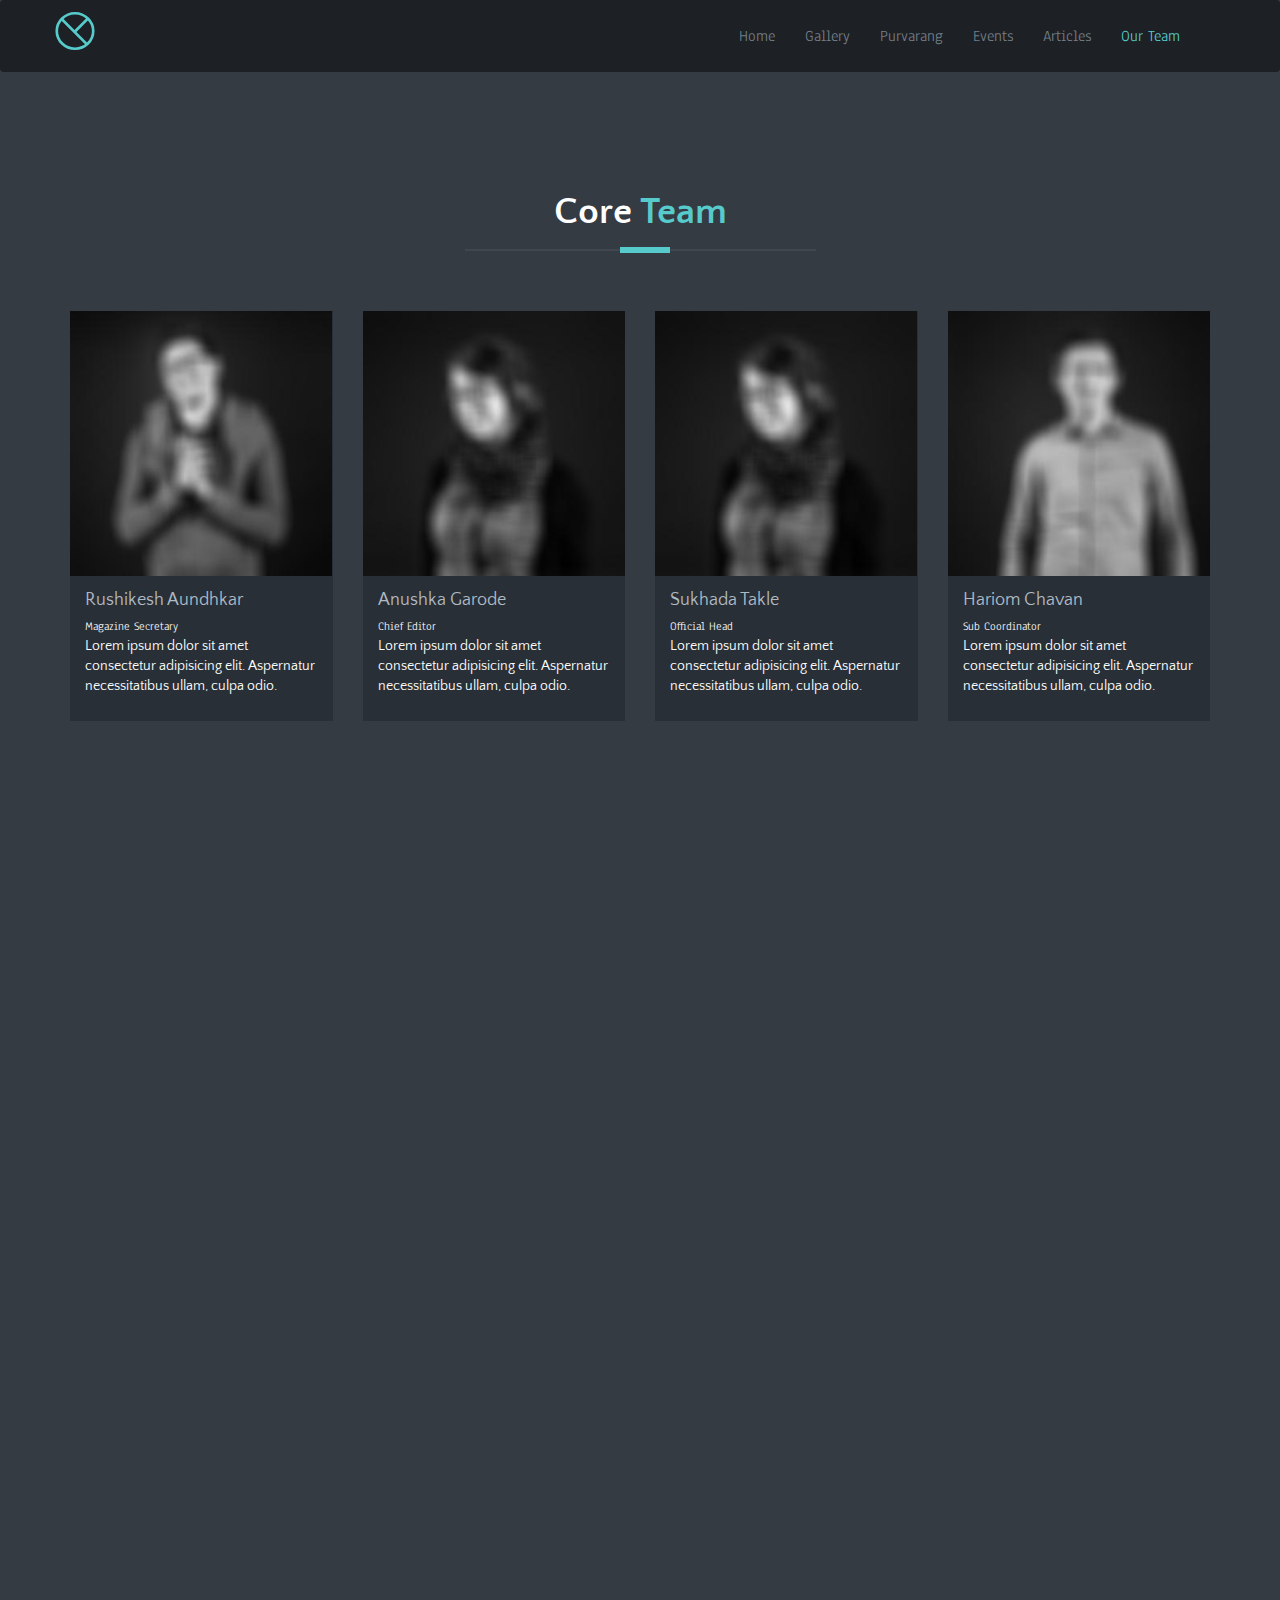
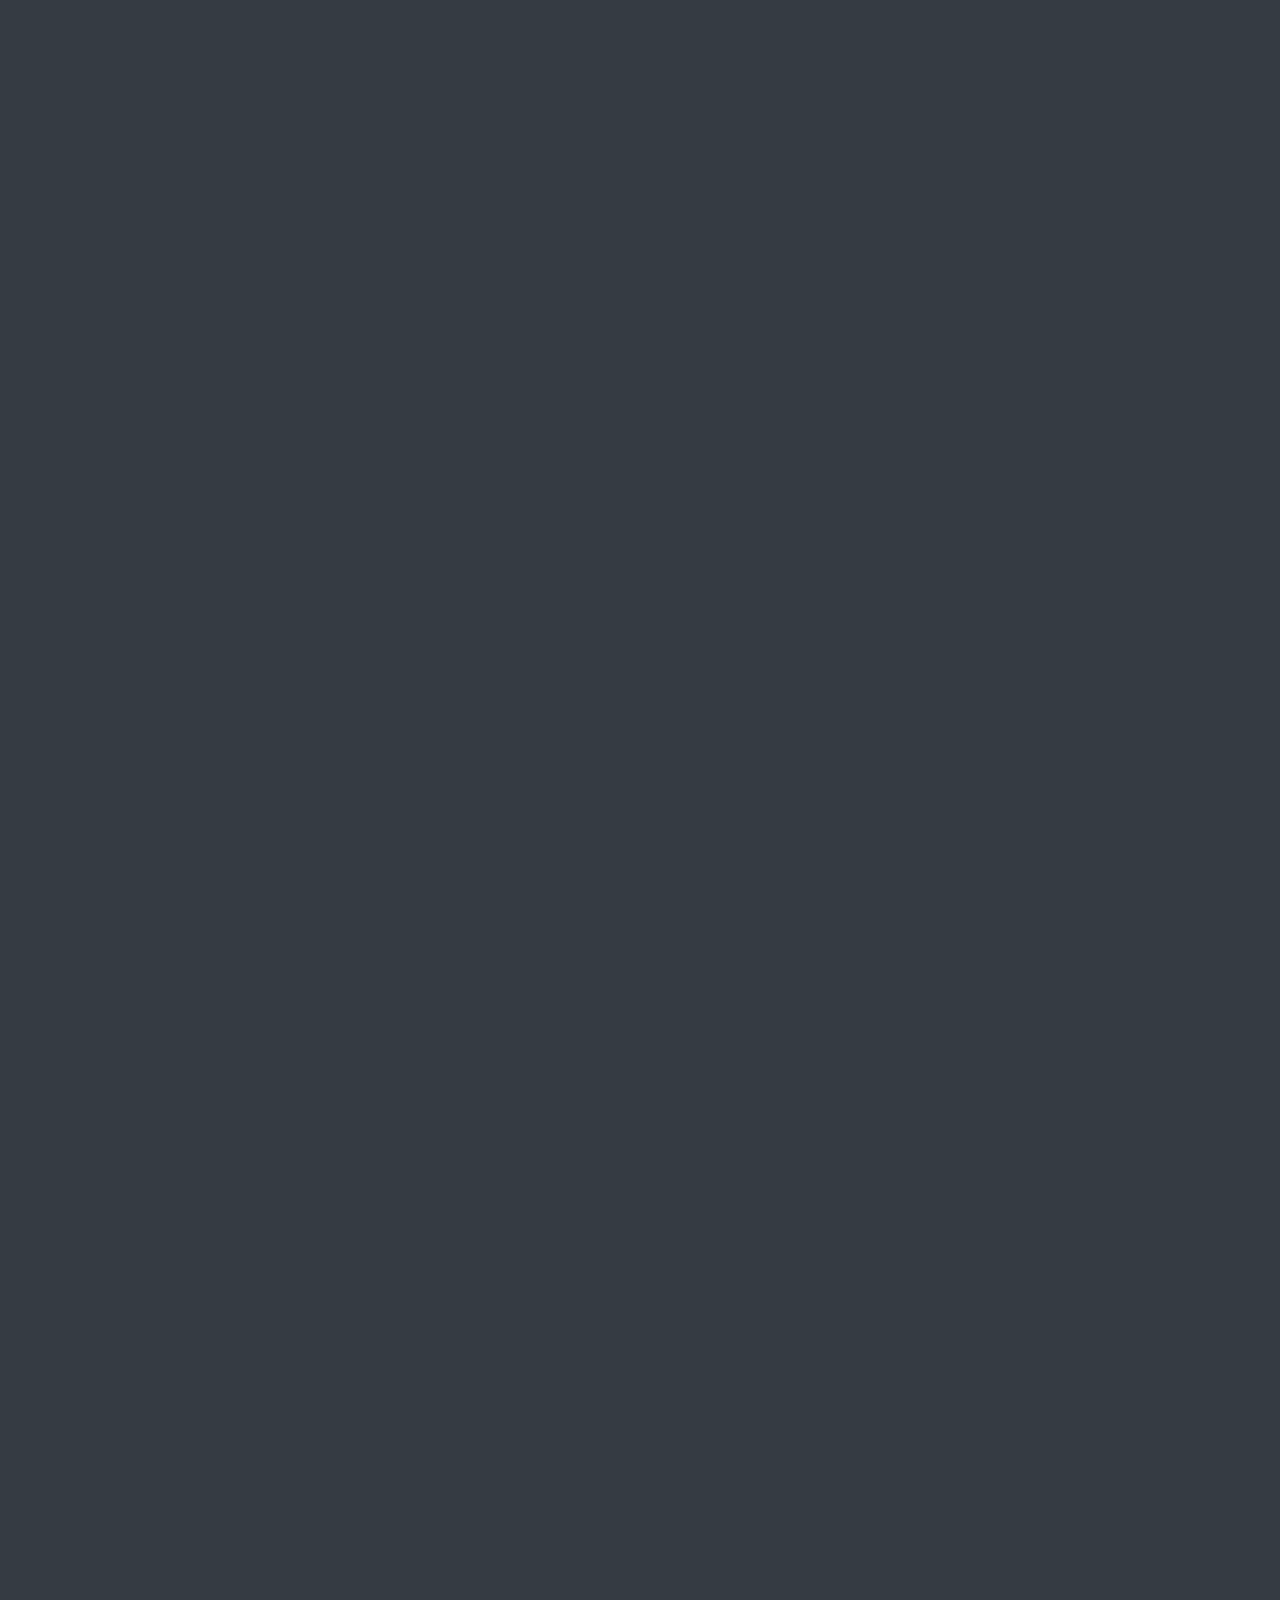
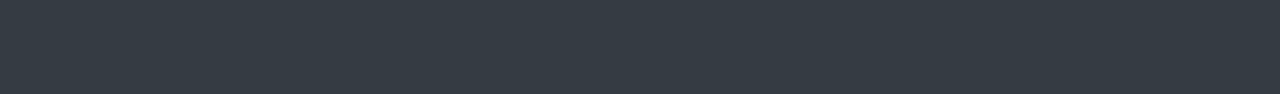
<file: drishti21/team.html>
<!DOCTYPE html>
<html lang="en">

<head>
    <meta charset="UTF-8">
    <meta name="viewport" content="width=device-width, initial-scale=1.0">
    <title>Drishti | Team</title>

    <!-- Mobile Specific Meta -->
    <meta name="viewport" content="width=device-width, initial-scale=1">

    <!-- Favicon -->
    <!-- <link rel="shortcut icon" type="image/x-icon" href="img/favicon.png" /> -->

    <!-- CSS -->
    <!-- Fontawesome Icon font -->
    <link rel="stylesheet" href="plugins/themefisher-font/style.css">
    <!-- bootstrap.min css -->
    <link rel="stylesheet" href="plugins/bootstrap/dist/css/bootstrap.min.css">
    <!-- Animate.css -->
    <link rel="stylesheet" href="plugins/animate-css/animate.css">
    <!-- Magnific popup css -->
    <!-- <link rel="stylesheet" href="plugins/magnific-popup/dist/magnific-popup.css"> -->
    <!-- Slick Carousel -->
    <link rel="stylesheet" href="plugins/slick-carousel/slick/slick.css">
    <!-- <link rel="stylesheet" href="plugins/slick-carousel/slick/slick-theme.css"> -->
    <!-- Main Stylesheet -->
    <link rel="stylesheet" href="css/style.css">

    <!-- <link rel="preconnect" href="https://fonts.gstatic.com"> -->
    <link href="https://fonts.googleapis.com/css2?family=Great+Vibes&display=swap" rel="stylesheet">

    <style>
        .section {
            margin-bottom: -100px;
        }

        .purvarang {
            display: flex;
            flex-direction: row;
            justify-content: center;
            flex-wrap: wrap;
        }

        .team-member {
            margin-bottom: 30px;
        }
    </style>

</head>

<body id="body" data-spy="scroll" data-target=".navbar" data-offset="50">
    <!--Start Preloader -->
    <div class="preloader">
        <div class="sk-cube-grid">
            <div class="sk-cube sk-cube1"></div>
            <div class="sk-cube sk-cube2"></div>
            <div class="sk-cube sk-cube3"></div>
            <div class="sk-cube sk-cube4"></div>
            <div class="sk-cube sk-cube5"></div>
            <div class="sk-cube sk-cube6"></div>
            <div class="sk-cube sk-cube7"></div>
            <div class="sk-cube sk-cube8"></div>
            <div class="sk-cube sk-cube9"></div>
        </div>
    </div>
    <!-- End Preloader -->

    <!-- Fixed Navigation -->
    <header id="navigation" class="navbar navigation">
        <div class="container">
            <div class="navbar-header">
                <!-- responsive nav button -->
                <button type="button" class="navbar-toggle" data-toggle="collapse" data-target=".navbar-collapse">
                    <span class="sr-only">Toggle navigation</span>
                    <span class="icon-bar"></span>
                    <span class="icon-bar"></span>
                    <span class="icon-bar"></span>
                </button>
                <!-- responsive nav button -->

                <!-- logo -->
                <a class="navbar-brand logo" href="#body">
                    <!-- <img src="images/logo.png" alt="Website Logo" /> -->
                    <svg width="40px" height="40px" viewBox="0 0 45 44" version="1.1" xmlns="http://www.w3.org/2000/svg"
                        xmlns:xlink="http://www.w3.org/1999/xlink">
                        <g id="Page-1" stroke="none" stroke-width="1" fill="none" fill-rule="evenodd">
                            <g id="Group" transform="translate(2.000000, 2.000000)" stroke="#57CBCC" stroke-width="3">
                                <ellipse id="Oval" cx="20.5" cy="20" rx="20.5" ry="20"></ellipse>
                                <path d="M6,7 L33.5,34.5" id="Line-2" stroke-linecap="square"></path>
                                <path d="M21,20 L34,7" id="Line-3" stroke-linecap="square"></path>
                            </g>
                        </g>
                    </svg>
                </a>
                <!-- /logo -->
            </div>

            <!-- main nav -->
            <nav class="collapse navbar-collapse navbar-right" role="Navigation">
                <ul id="nav" class="nav navbar-nav navigation-menu">
                    <li><a data-scroll href="index.html">Home</a></li>
                    <li><a data-scroll href="gallery.html">Gallery</a></li>
                    <li><a data-scroll href="purvarang/index.html">Purvarang</a></li>
                    <li><a data-scroll href="events.html">Events</a></li>
                    <li><a data-scroll href="blog.html">Articles</a></li>
                    <li><a class="active" data-scroll href="#our-team1">Our Team</a></li>
                </ul>
            </nav>
            <!-- /main nav -->

        </div>
    </header>
    <!--End Fixed Navigation -->

    <!-- Core Team -->
    <!-- Start Our Team -->
    <section id="our-team1" class="section">
        <div class="container">
            <div class="row">

                <!-- section title -->
                <div class="title text-center wow fadeInUp" data-wow-duration="500ms">
                    <h2>Core <span class="color">Team</span></h2>
                    <div class="border"></div>
                </div>
                <!-- /section title -->

                <!-- team member -->
                <div class="col-md-3 col-sm-6 col-xs-12  wow fadeInDown" data-wow-duration="500ms">
                    <div class="team-member">
                        <div class="member-photo">
                            <!-- member photo -->
                            <img class="img-responsive" src="images/team/team-1.jpg" alt="Meghna">
                            <!-- /member photo -->

                            <!-- member social profile -->
                            <div class="mask">
                                <ul class="list-inline">
                                    <li><a href="#"><i class="tf-ion-social-facebook"></i></a></li>
                                    <li><a href="#"><i class="tf-ion-social-twitter"></i></a></li>
                                    <li><a href="#"><i class="tf-ion-social-linkedin"></i></a></li>
                                    <li><a href="#"><i class="tf-ion-social-dribbble-outline"></i></a></li>
                                </ul>
                            </div>
                            <!-- /member social profile -->
                        </div>

                        <!-- member name & designation -->
                        <div class="member-meta">
                            <h4>Rushikesh Aundhkar</h4>
                            <span>Magazine Secretary</span>
                            <p>Lorem ipsum dolor sit amet consectetur adipisicing elit. Aspernatur necessitatibus ullam,
                                culpa odio.</p>
                        </div>
                        <!-- /member name & designation -->
                        <!-- /about member -->

                    </div>
                </div>
                <!-- end team member -->

                <!-- team member -->
                <div class="col-md-3 col-sm-6 col-xs-12 wow fadeInDown" data-wow-duration="500ms"
                    data-wow-delay="200ms">
                    <div class="team-member">
                        <div class="member-photo">
                            <!-- member photo -->
                            <img class="img-responsive" src="images/team/team-4.jpg" alt="Meghna">
                            <!-- /member photo -->

                            <!-- member social profile -->
                            <div class="mask">
                                <ul class="list-inline">
                                    <li><a href="#"><i class="tf-ion-social-facebook"></i></a></li>
                                    <li><a href="#"><i class="tf-ion-social-twitter"></i></a></li>
                                    <li><a href="#"><i class="tf-ion-social-linkedin"></i></a></li>
                                    <li><a href="#"><i class="tf-ion-social-dribbble-outline"></i></a></li>
                                </ul>
                            </div>
                            <!-- /member social profile -->
                        </div>

                        <!-- member name & designation -->
                        <div class="member-meta">
                            <h4>Anushka Garode</h4>
                            <span>Chief Editor</span>
                            <p>Lorem ipsum dolor sit amet consectetur adipisicing elit. Aspernatur necessitatibus ullam,
                                culpa odio.</p>
                        </div>
                        <!-- /member name & designation -->
                        <!-- /about member -->
                    </div>
                </div>
                <!-- end team member -->

                <!-- team member -->
                <div class="col-md-3 col-sm-6 col-xs-12 wow fadeInDown" data-wow-duration="500ms"
                    data-wow-delay="400ms">
                    <div class="team-member">
                        <div class="member-photo">
                            <!-- member photo -->
                            <img class="img-responsive" src="images/team/team-4.jpg" alt="Meghna">
                            <!-- /member photo -->

                            <!-- member social profile -->
                            <div class="mask">
                                <ul class="list-inline">
                                    <li><a href="#"><i class="tf-ion-social-facebook"></i></a></li>
                                    <li><a href="#"><i class="tf-ion-social-twitter"></i></a></li>
                                    <li><a href="#"><i class="tf-ion-social-linkedin"></i></a></li>
                                    <li><a href="#"><i class="tf-ion-social-dribbble-outline"></i></a></li>
                                </ul>
                            </div>
                            <!-- /member social profile -->
                        </div>

                        <!-- member name & designation -->
                        <div class="member-meta">
                            <h4>Sukhada Takle</h4>
                            <span>Official Head</span>
                            <p>Lorem ipsum dolor sit amet consectetur adipisicing elit. Aspernatur necessitatibus ullam,
                                culpa odio.</p>
                        </div>
                        <!-- /member name & designation -->
                        <!-- /about member -->
                    </div>
                </div>
                <!-- end team member -->

                <!-- team member -->
                <div class="col-md-3 col-sm-6 col-xs-12 wow fadeInDown" data-wow-duration="500ms"
                    data-wow-delay="600ms">
                    <div class="team-member">
                        <div class="member-photo">
                            <!-- member photo -->
                            <img class="img-responsive" src="images/team/team-2.jpg" alt="Meghna">
                            <!-- /member photo -->

                            <!-- member social profile -->
                            <div class="mask">
                                <ul class="list-inline">
                                    <li><a href="#"><i class="tf-ion-social-facebook"></i></a></li>
                                    <li><a href="#"><i class="tf-ion-social-twitter"></i></a></li>
                                    <li><a href="#"><i class="tf-ion-social-linkedin"></i></a></li>
                                    <li><a href="#"><i class="tf-ion-social-dribbble-outline"></i></a></li>
                                </ul>
                            </div>
                            <!-- /member social profile -->
                        </div>

                        <!-- member name & designation -->
                        <div class="member-meta">
                            <h4>Hariom Chavan</h4>
                            <span>Sub Coordinator</span>
                            <p>Lorem ipsum dolor sit amet consectetur adipisicing elit. Aspernatur necessitatibus ullam,
                                culpa odio.</p>
                        </div>
                        <!-- /member name & designation -->
                        <!-- /about member -->
                    </div>
                </div>
                <!-- end team member -->
            </div>
        </div>
    </section>
    <!-- End section -->


    <!-- Purvarang -->
    <!-- Start Our Team -->
    <section id="our-team" class="section">
        <div class="container">
            <div class="row">
                <!-- section title -->
                <div class="title text-center wow fadeInUp" data-wow-duration="500ms">
                    <h2>Team <span class="color"> Purvarang</span></h2>
                    <div class="border"></div>
                </div>
            </div>
            <!-- /section title -->
            <div class="row purvarang">
                <!-- team member -->
                <div class="col-md-3 col-sm-6 col-xs-12  wow fadeInDown" data-wow-duration="500ms">
                    <div class="team-member">
                        <div class="member-photo">
                            <!-- member photo -->
                            <img class="img-responsive" src="images/team/team-1.jpg" alt="Meghna">
                            <!-- /member photo -->

                            <!-- member social profile -->
                            <div class="mask">
                                <ul class="list-inline">
                                    <li><a href="#"><i class="tf-ion-social-facebook"></i></a></li>
                                    <li><a href="#"><i class="tf-ion-social-twitter"></i></a></li>
                                    <li><a href="#"><i class="tf-ion-social-linkedin"></i></a></li>
                                    <li><a href="#"><i class="tf-ion-social-dribbble-outline"></i></a></li>
                                </ul>
                            </div>
                            <!-- /member social profile -->
                        </div>

                        <!-- member name & designation -->
                        <div class="member-meta">
                            <h4>Harikrishna Nair</h4>
                            <span>Chief Editor</span>
                            <p>Lorem ipsum dolor sit amet consectetur adipisicing elit. Aspernatur necessitatibus ullam,
                                culpa odio.</p>
                        </div>
                        <!-- /member name & designation -->
                        <!-- /about member -->

                    </div>
                </div>

                <!-- end team member -->

                <!-- team member -->
                <div class="col-md-3 col-sm-6 col-xs-12 wow fadeInDown" data-wow-duration="500ms"
                    data-wow-delay="200ms">
                    <div class="team-member">
                        <div class="member-photo">
                            <!-- member photo -->
                            <img class="img-responsive" src="images/team/team-2.jpg" alt="Meghna">
                            <!-- /member photo -->

                            <!-- member social profile -->
                            <div class="mask">
                                <ul class="list-inline">
                                    <li><a href="#"><i class="tf-ion-social-facebook"></i></a></li>
                                    <li><a href="#"><i class="tf-ion-social-twitter"></i></a></li>
                                    <li><a href="#"><i class="tf-ion-social-linkedin"></i></a></li>
                                    <li><a href="#"><i class="tf-ion-social-dribbble-outline"></i></a></li>
                                </ul>
                            </div>
                            <!-- /member social profile -->
                        </div>

                        <!-- member name & designation -->
                        <div class="member-meta">
                            <h4>Vedant Jaiswal</h4>
                            <span>Chief Editor</span>
                            <p>Lorem ipsum dolor sit amet consectetur adipisicing elit. Aspernatur necessitatibus ullam,
                                culpa odio.</p>
                        </div>
                        <!-- /member name & designation -->
                        <!-- /about member -->
                    </div>
                </div>
                <!-- end team member -->

                <!-- team member -->
                <div class="col-md-3 col-sm-6 col-xs-12 wow fadeInDown" data-wow-duration="500ms"
                    data-wow-delay="400ms">
                    <div class="team-member">
                        <div class="member-photo">
                            <!-- member photo -->
                            <img class="img-responsive" src="images/team/team-4.jpg" alt="Meghna">
                            <!-- /member photo -->

                            <!-- member social profile -->
                            <div class="mask">
                                <ul class="list-inline">
                                    <li><a href="#"><i class="tf-ion-social-facebook"></i></a></li>
                                    <li><a href="#"><i class="tf-ion-social-twitter"></i></a></li>
                                    <li><a href="#"><i class="tf-ion-social-linkedin"></i></a></li>
                                    <li><a href="#"><i class="tf-ion-social-dribbble-outline"></i></a></li>
                                </ul>
                            </div>
                            <!-- /member social profile -->
                        </div>

                        <!-- member name & designation -->
                        <div class="member-meta">
                            <h4>Shrushti Chaudhari</h4>
                            <span>Sub Coordinator</span>
                            <p>Lorem ipsum dolor sit amet consectetur adipisicing elit. Aspernatur necessitatibus ullam,
                                culpa odio.</p>
                        </div>
                        <!-- /member name & designation -->
                        <!-- /about member -->
                    </div>
                </div>
                <!-- end team member -->
            </div>
        </div>
    </section>
    <!-- End section -->

    <!-- Web Team -->
    <!-- Start Our Team -->
    <section id="our-team" class="section" id="web">
        <div class="container">
            <div class="row">

                <!-- section title -->
                <div class="title text-center wow fadeInUp" data-wow-duration="500ms">
                    <h2>Web <span class="color">Team</span></h2>
                    <div class="border"></div>
                </div>
                <!-- /section title -->

                <!-- team member -->
                <div class="col-md-3 col-sm-6 col-xs-12  wow fadeInDown" data-wow-duration="500ms">
                    <div class="team-member">
                        <div class="member-photo">
                            <!-- member photo -->
                            <img class="img-responsive" src="images/team/team-1.jpg" alt="Meghna">
                            <!-- /member photo -->

                            <!-- member social profile -->
                            <div class="mask">
                                <ul class="list-inline">
                                    <li><a href="#"><i class="tf-ion-social-facebook"></i></a></li>
                                    <li><a href="#"><i class="tf-ion-social-twitter"></i></a></li>
                                    <li><a href="#"><i class="tf-ion-social-linkedin"></i></a></li>
                                    <li><a href="#"><i class="tf-ion-social-dribbble-outline"></i></a></li>
                                </ul>
                            </div>
                            <!-- /member social profile -->
                        </div>

                        <!-- member name & designation -->
                        <div class="member-meta">
                            <h4>Swaraj Gaidhane</h4>
                            <span>CEO/Founder</span>
                            <p>Lorem ipsum dolor sit amet consectetur adipisicing elit. Aspernatur necessitatibus ullam,
                                culpa odio.</p>
                        </div>
                        <!-- /member name & designation -->
                        <!-- /about member -->

                    </div>
                </div>
                <!-- end team member -->

                <!-- team member -->
                <div class="col-md-3 col-sm-6 col-xs-12 wow fadeInDown" data-wow-duration="500ms"
                    data-wow-delay="200ms">
                    <div class="team-member">
                        <div class="member-photo">
                            <!-- member photo -->
                            <img class="img-responsive" src="images/team/team-2.jpg" alt="Meghna">
                            <!-- /member photo -->

                            <!-- member social profile -->
                            <div class="mask">
                                <ul class="list-inline">
                                    <li><a href="#"><i class="tf-ion-social-facebook"></i></a></li>
                                    <li><a href="#"><i class="tf-ion-social-twitter"></i></a></li>
                                    <li><a href="#"><i class="tf-ion-social-linkedin"></i></a></li>
                                    <li><a href="#"><i class="tf-ion-social-dribbble-outline"></i></a></li>
                                </ul>
                            </div>
                            <!-- /member social profile -->
                        </div>

                        <!-- member name & designation -->
                        <div class="member-meta">
                            <h4>Mohit Chaudhari</h4>
                            <span>Manager</span>
                            <p>Lorem ipsum dolor sit amet consectetur adipisicing elit. Aspernatur necessitatibus ullam,
                                culpa odio.</p>
                        </div>
                        <!-- /member name & designation -->
                        <!-- /about member -->
                    </div>
                </div>
                <!-- end team member -->

                <!-- team member -->
                <div class="col-md-3 col-sm-6 col-xs-12 wow fadeInDown" data-wow-duration="500ms"
                    data-wow-delay="400ms">
                    <div class="team-member">
                        <div class="member-photo">
                            <!-- member photo -->
                            <img class="img-responsive" src="images/team/team-3.jpg" alt="Meghna">
                            <!-- /member photo -->

                            <!-- member social profile -->
                            <div class="mask">
                                <ul class="list-inline">
                                    <li><a href="#"><i class="tf-ion-social-facebook"></i></a></li>
                                    <li><a href="#"><i class="tf-ion-social-twitter"></i></a></li>
                                    <li><a href="#"><i class="tf-ion-social-linkedin"></i></a></li>
                                    <li><a href="#"><i class="tf-ion-social-dribbble-outline"></i></a></li>
                                </ul>
                            </div>
                            <!-- /member social profile -->
                        </div>

                        <!-- member name & designation -->
                        <div class="member-meta">
                            <h4>Prasaneet Somani</h4>
                            <span>Web Developer</span>
                            <p>Lorem ipsum dolor sit amet consectetur adipisicing elit. Aspernatur necessitatibus ullam,
                                culpa odio.</p>
                        </div>
                        <!-- /member name & designation -->
                        <!-- /about member -->
                    </div>
                </div>
                <!-- end team member -->

                <!-- team member -->
                <div class="col-md-3 col-sm-6 col-xs-12 wow fadeInDown" data-wow-duration="500ms"
                    data-wow-delay="600ms">
                    <div class="team-member">
                        <div class="member-photo">
                            <!-- member photo -->
                            <img class="img-responsive" src="images/team/team-4.jpg" alt="Meghna">
                            <!-- /member photo -->

                            <!-- member social profile -->
                            <div class="mask">
                                <ul class="list-inline">
                                    <li><a href="#"><i class="tf-ion-social-facebook"></i></a></li>
                                    <li><a href="#"><i class="tf-ion-social-twitter"></i></a></li>
                                    <li><a href="#"><i class="tf-ion-social-linkedin"></i></a></li>
                                    <li><a href="#"><i class="tf-ion-social-dribbble-outline"></i></a></li>
                                </ul>
                            </div>
                            <!-- /member social profile -->
                        </div>

                        <!-- member name & designation -->
                        <div class="member-meta">
                            <h4>Nandini Tuptewar</h4>
                            <span>SEO Specialist</span>
                            <p>Lorem ipsum dolor sit amet consectetur adipisicing elit. Aspernatur necessitatibus ullam,
                                culpa odio.</p>
                        </div>
                        <!-- /member name & designation -->
                        <!-- /about member -->
                    </div>
                </div>
                <!-- end team member -->

                <!-- team member -->
                <div class="col-md-3 col-sm-6 col-xs-12  wow fadeInDown" data-wow-duration="500ms">
                    <div class="team-member">
                        <div class="member-photo">
                            <!-- member photo -->
                            <img class="img-responsive" src="images/team/team-1.jpg" alt="Meghna">
                            <!-- /member photo -->

                            <!-- member social profile -->
                            <div class="mask">
                                <ul class="list-inline">
                                    <li><a href="#"><i class="tf-ion-social-facebook"></i></a></li>
                                    <li><a href="#"><i class="tf-ion-social-twitter"></i></a></li>
                                    <li><a href="#"><i class="tf-ion-social-linkedin"></i></a></li>
                                    <li><a href="#"><i class="tf-ion-social-dribbble-outline"></i></a></li>
                                </ul>
                            </div>
                            <!-- /member social profile -->
                        </div>

                        <!-- member name & designation -->
                        <div class="member-meta">
                            <h4>Saurabh Sambhe</h4>
                            <span>CEO/Founder</span>
                            <p>Lorem ipsum dolor sit amet consectetur adipisicing elit. Aspernatur necessitatibus ullam,
                                culpa odio.</p>
                        </div>
                        <!-- /member name & designation -->
                        <!-- /about member -->
                    </div>
                </div>
                <!-- end team member -->

                <!-- team member -->
                <div class="col-md-3 col-sm-6 col-xs-12  wow fadeInDown" data-wow-duration="500ms">
                    <div class="team-member">
                        <div class="member-photo">
                            <!-- member photo -->
                            <img class="img-responsive" src="images/team/team-4.jpg" alt="Meghna">
                            <!-- /member photo -->

                            <!-- member social profile -->
                            <div class="mask">
                                <ul class="list-inline">
                                    <li><a href="#"><i class="tf-ion-social-facebook"></i></a></li>
                                    <li><a href="#"><i class="tf-ion-social-twitter"></i></a></li>
                                    <li><a href="#"><i class="tf-ion-social-linkedin"></i></a></li>
                                    <li><a href="#"><i class="tf-ion-social-dribbble-outline"></i></a></li>
                                </ul>
                            </div>
                            <!-- /member social profile -->
                        </div>

                        <!-- member name & designation -->
                        <div class="member-meta">
                            <h4>Sejal Kothe</h4>
                            <span>CEO/Founder</span>
                            <p>Lorem ipsum dolor sit amet consectetur adipisicing elit. Aspernatur necessitatibus ullam,
                                culpa odio.</p>
                        </div>
                        <!-- /member name & designation -->
                        <!-- /about member -->
                    </div>
                </div>
                <!-- end team member -->

                <!-- team member -->
                <div class="col-md-3 col-sm-6 col-xs-12  wow fadeInDown" data-wow-duration="500ms">
                    <div class="team-member">
                        <div class="member-photo">
                            <!-- member photo -->
                            <img class="img-responsive" src="images/team/team-3.jpg" alt="Meghna">
                            <!-- /member photo -->

                            <!-- member social profile -->
                            <div class="mask">
                                <ul class="list-inline">
                                    <li><a href="#"><i class="tf-ion-social-facebook"></i></a></li>
                                    <li><a href="#"><i class="tf-ion-social-twitter"></i></a></li>
                                    <li><a href="#"><i class="tf-ion-social-linkedin"></i></a></li>
                                    <li><a href="#"><i class="tf-ion-social-dribbble-outline"></i></a></li>
                                </ul>
                            </div>
                            <!-- /member social profile -->
                        </div>

                        <!-- member name & designation -->
                        <div class="member-meta">
                            <h4>Shrushti Padamwar</h4>
                            <span>CEO/Founder</span>
                            <p>Lorem ipsum dolor sit amet consectetur adipisicing elit. Aspernatur necessitatibus ullam,
                                culpa odio.</p>
                        </div>
                        <!-- /member name & designation -->
                        <!-- /about member -->
                    </div>
                </div>
                <!-- end team member -->

                <!-- team member -->
                <div class="col-md-3 col-sm-6 col-xs-12  wow fadeInDown" data-wow-duration="500ms">
                    <div class="team-member">
                        <div class="member-photo">
                            <!-- member photo -->
                            <img class="img-responsive" src="images/team/team-2.jpg" alt="Meghna">
                            <!-- /member photo -->

                            <!-- member social profile -->
                            <div class="mask">
                                <ul class="list-inline">
                                    <li><a href="#"><i class="tf-ion-social-facebook"></i></a></li>
                                    <li><a href="#"><i class="tf-ion-social-twitter"></i></a></li>
                                    <li><a href="#"><i class="tf-ion-social-linkedin"></i></a></li>
                                    <li><a href="#"><i class="tf-ion-social-dribbble-outline"></i></a></li>
                                </ul>
                            </div>
                            <!-- /member social profile -->
                        </div>

                        <!-- member name & designation -->
                        <div class="member-meta">
                            <h4>Sakshi Kulkarni</h4>
                            <span>CEO/Founder</span>
                            <p>Lorem ipsum dolor sit amet consectetur adipisicing elit. Aspernatur necessitatibus ullam,
                                culpa odio.</p>
                        </div>
                        <!-- /member name & designation -->
                        <!-- /about member -->
                    </div>
                </div>
                <!-- end team member -->
            </div>

            <div class="purvarang">
                <!-- team member -->
                <div class="col-md-3 offset-4 col-sm-6 col-xs-12  wow fadeInDown" data-wow-duration="500ms">
                    <div class="team-member">
                        <div class="member-photo">
                            <!-- member photo -->
                            <img class="img-responsive" src="images/team/team-4.jpg" alt="Meghna">
                            <!-- /member photo -->

                            <!-- member social profile -->
                            <div class="mask">
                                <ul class="list-inline">
                                    <li><a href="#"><i class="tf-ion-social-facebook"></i></a></li>
                                    <li><a href="#"><i class="tf-ion-social-twitter"></i></a></li>
                                    <li><a href="#"><i class="tf-ion-social-linkedin"></i></a></li>
                                    <li><a href="#"><i class="tf-ion-social-dribbble-outline"></i></a></li>
                                </ul>
                            </div>
                            <!-- /member social profile -->
                        </div>

                        <!-- member name & designation -->
                        <div class="member-meta">
                            <h4>Vaishnavi Puramwar</h4>
                            <span>CEO/Founder</span>
                            <p>Lorem ipsum dolor sit amet consectetur adipisicing elit. Aspernatur necessitatibus ullam,
                                culpa odio.</p>
                        </div>
                        <!-- /member name & designation -->
                        <!-- /about member -->
                    </div>
                </div>
                <!-- end team member -->

                <!-- team member -->
                <div class="col-md-3 col-sm-6 col-xs-12  wow fadeInDown" data-wow-duration="500ms">
                    <div class="team-member">
                        <div class="member-photo">
                            <!-- member photo -->
                            <img class="img-responsive" src="images/team/team-1.jpg" alt="Meghna">
                            <!-- /member photo -->

                            <!-- member social profile -->
                            <div class="mask">
                                <ul class="list-inline">
                                    <li><a href="#"><i class="tf-ion-social-facebook"></i></a></li>
                                    <li><a href="#"><i class="tf-ion-social-twitter"></i></a></li>
                                    <li><a href="#"><i class="tf-ion-social-linkedin"></i></a></li>
                                    <li><a href="#"><i class="tf-ion-social-dribbble-outline"></i></a></li>
                                </ul>
                            </div>
                            <!-- /member social profile -->
                        </div>

                        <!-- member name & designation -->
                        <div class="member-meta">
                            <h4>Sanskruti Chakrawar</h4>
                            <span>CEO/Founder</span>
                            <p>Lorem ipsum dolor sit amet consectetur adipisicing elit. Aspernatur necessitatibus ullam,
                                culpa odio.</p>
                        </div>
                        <!-- /member name & designation -->
                        <!-- /about member -->
                    </div>
                </div>
                <!-- end team member -->
            </div>
        </div>
    </section>
    <!-- End section -->

    <footer id="footer" class="bg-one">
        <div class="container">
            <div class="row wow fadeInUp" data-wow-duration="500ms">
                <div class="col-lg-12">

                    <!-- Footer Social Links -->
                    <div class="social-icon">
                        <ul class="list-inline">
                            <li><a href="https://www.youtube.com/channel/UCzFDB_jqZN8yjjWgdeh1wgQ"><i
                                        class="tf-ion-social-youtube"></i></a></li>
                            <li><a href="https://www.instagram.com/team_drishti_/"><i
                                        class="tf-ion-social-instagram-outline"></i></a></li>
                        </ul>
                    </div>
                    <!--/. End Footer Social Links -->

                    <!-- copyright -->
                    <div class="copyright text-center">
                        <a href="index.html">
                            <!-- <img src="images/logo-meghna.png" alt="Meghna" />  -->
                            <svg width="40px" height="40px" viewBox="0 0 45 44" version="1.1"
                                xmlns="http://www.w3.org/2000/svg" xmlns:xlink="http://www.w3.org/1999/xlink">
                                <g id="Page-1" stroke="none" stroke-width="1" fill="none" fill-rule="evenodd">
                                    <g id="Group" transform="translate(2.000000, 2.000000)" stroke="#57CBCC"
                                        stroke-width="3">
                                        <ellipse id="Oval" cx="20.5" cy="20" rx="20.5" ry="20"></ellipse>
                                        <path d="M6,7 L33.5,34.5" id="Line-2" stroke-linecap="square"></path>
                                        <path d="M21,20 L34,7" id="Line-3" stroke-linecap="square"></path>
                                    </g>
                                </g>
                            </svg>
                        </a>
                        <br />

                        <p>Design And Developed by <a href="index.html">Team Drishti 2021</a>. Copyright
                            &copy;
                            <script>
                                document.write(new Date().getFullYear())
                            </script>
                        </p>
                    </div>
                    <!-- /copyright -->

                </div> <!-- end col lg 12 -->
            </div> <!-- end row -->
        </div> <!-- end container -->
    </footer> <!-- end footer -->

    <!-- Essential Scripts-->
    <!-- Main jQuery -->
    <script type="text/javascript" src="plugins/jquery/dist/jquery.min.js"></script>
    <!-- Bootstrap 3.1 -->
    <script type="text/javascript" src="plugins/bootstrap/dist/js/bootstrap.min.js"></script>
    <!-- Slick Carousel -->
    <script type="text/javascript" src="plugins/slick-carousel/slick/slick.min.js"></script>
    <!-- Portfolio Filtering -->
    <!-- <script type="text/javascript" src="plugins/filterzr/jquery.filterizr.min.js"></script> -->
    <!-- Smooth Scroll -->
    <script type="text/javascript" src="plugins/smooth-scroll/dist/js/smooth-scroll.min.js"></script>
    <!-- Magnific popup -->
    <script type="text/javascript" src="plugins/magnific-popup/dist/jquery.magnific-popup.min.js"></script>
    <!-- Google Map API -->
    <!-- <script type="text/javascript"
        src="https://maps.googleapis.com/maps/api/js?key=AIzaSyBu5nZKbeK-WHQ70oqOWo-_4VmwOwKP9YQ"></script> -->
    <!-- Sticky Nav -->
    <script type="text/javascript" src="plugins/Sticky/jquery.sticky.js"></script>
    <!-- Number Counter Script -->
    <!-- <script type="text/javascript" src="plugins/count-to/jquery.countTo.js"></script> -->
    <!-- wow.min Script -->
    <script type="text/javascript" src="plugins/wow/dist/wow.min.js"></script>
    <!-- Custom js -->
    <script type="text/javascript" src="js/script.js"></script>

</body>

</html>
</file>
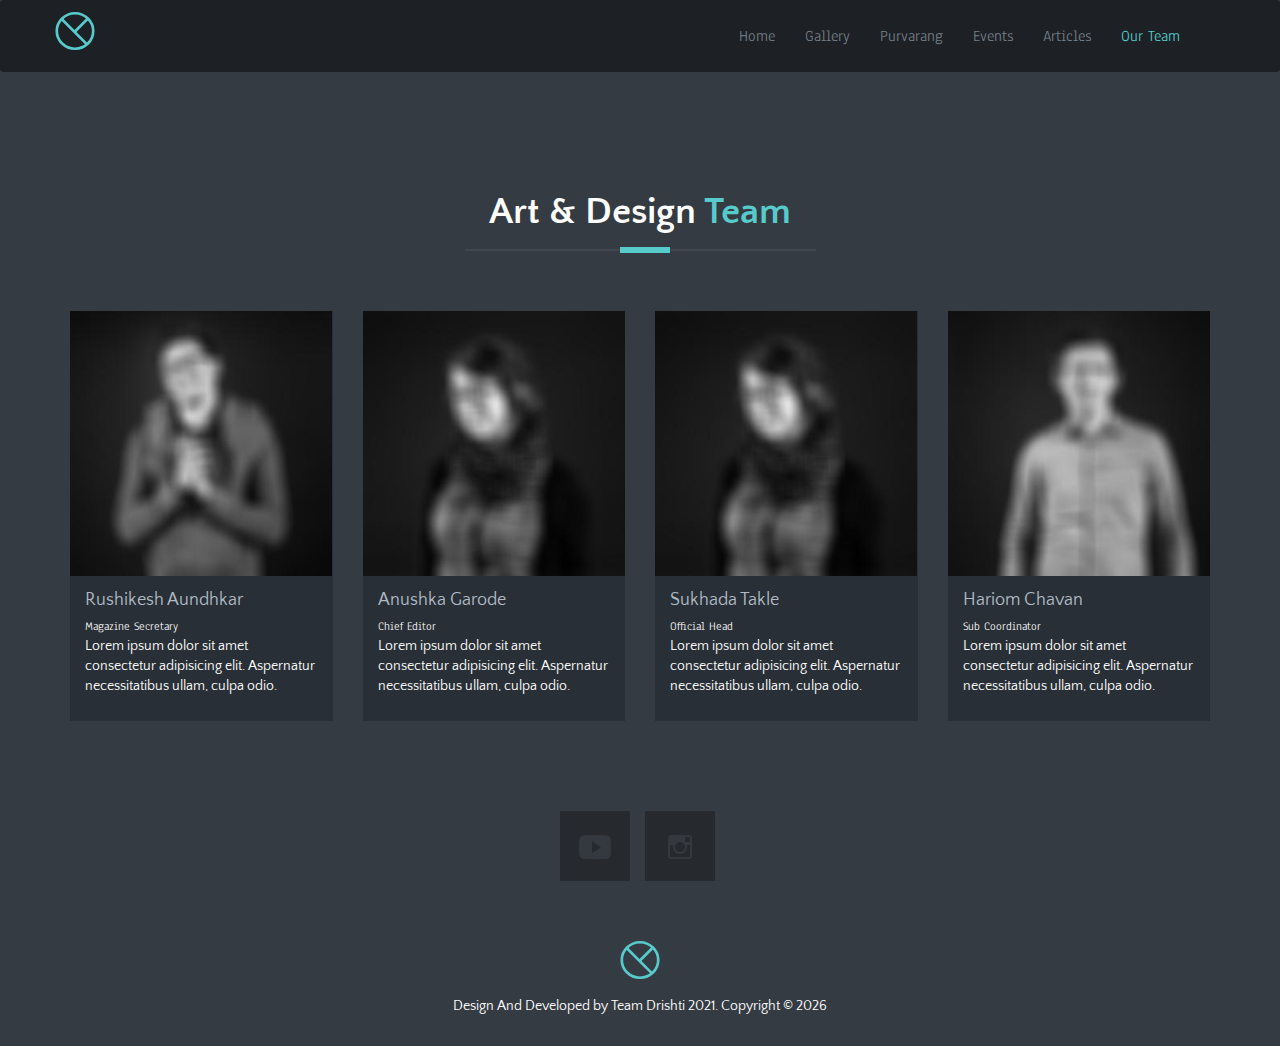
<file: drishti21/teams/artdesign.html>
<!DOCTYPE html>
<html lang="en">

<head>
    <meta charset="UTF-8">
    <meta name="viewport" content="width=device-width, initial-scale=1.0">
    <title>Drishti | Team</title>

    <!-- Mobile Specific Meta -->
    <meta name="viewport" content="width=device-width, initial-scale=1">

    <!-- Favicon -->
    <!-- <link rel="shortcut icon" type="image/x-icon" href="img/favicon.png" /> -->

    <!-- CSS -->
    <!-- Fontawesome Icon font -->
    <link rel="stylesheet" href="../plugins/themefisher-font/style.css">
    <!-- bootstrap.min css -->
    <link rel="stylesheet" href="../plugins/bootstrap/dist/css/bootstrap.min.css">
    <!-- Animate.css -->
    <link rel="stylesheet" href="../plugins/animate-css/animate.css">
    <!-- Magnific popup css -->
    <!-- <link rel="stylesheet" href="plugins/magnific-popup/dist/magnific-popup.css"> -->
    <!-- Slick Carousel -->
    <link rel="stylesheet" href="../plugins/slick-carousel/slick/slick.css">
    <!-- <link rel="stylesheet" href="plugins/slick-carousel/slick/slick-theme.css"> -->
    <!-- Main Stylesheet -->
    <link rel="stylesheet" href="../css/style.css">

    <!-- <link rel="preconnect" href="https://fonts.gstatic.com"> -->
    <link href="https://fonts.googleapis.com/css2?family=Great+Vibes&display=swap" rel="stylesheet">

    <style>
        .section {
            margin-bottom: -100px;
        }

        .purvarang {
            display: flex;
            flex-direction: row;
            justify-content: center;
            flex-wrap: wrap;
        }

        .team-member {
            margin-bottom: 30px;
        }
    </style>

</head>

<body id="body" data-spy="scroll" data-target=".navbar" data-offset="50">
    <!--Start Preloader -->
    <div class="preloader">
        <div class="sk-cube-grid">
            <div class="sk-cube sk-cube1"></div>
            <div class="sk-cube sk-cube2"></div>
            <div class="sk-cube sk-cube3"></div>
            <div class="sk-cube sk-cube4"></div>
            <div class="sk-cube sk-cube5"></div>
            <div class="sk-cube sk-cube6"></div>
            <div class="sk-cube sk-cube7"></div>
            <div class="sk-cube sk-cube8"></div>
            <div class="sk-cube sk-cube9"></div>
        </div>
    </div>
    <!-- End Preloader -->

    <!-- Fixed Navigation -->
    <header id="navigation" class="navbar navigation">
        <div class="container">
            <div class="navbar-header">
                <!-- responsive nav button -->
                <button type="button" class="navbar-toggle" data-toggle="collapse" data-target=".navbar-collapse">
                    <span class="sr-only">Toggle navigation</span>
                    <span class="icon-bar"></span>
                    <span class="icon-bar"></span>
                    <span class="icon-bar"></span>
                </button>
                <!-- responsive nav button -->

                <!-- logo -->
                <a class="navbar-brand logo" href="#body">
                    <!-- <img src="../images/logo.png" alt="Website Logo" /> -->
                    <svg width="40px" height="40px" viewBox="0 0 45 44" version="1.1" xmlns="http://www.w3.org/2000/svg"
                        xmlns:xlink="http://www.w3.org/1999/xlink">
                        <g id="Page-1" stroke="none" stroke-width="1" fill="none" fill-rule="evenodd">
                            <g id="Group" transform="translate(2.000000, 2.000000)" stroke="#57CBCC" stroke-width="3">
                                <ellipse id="Oval" cx="20.5" cy="20" rx="20.5" ry="20"></ellipse>
                                <path d="M6,7 L33.5,34.5" id="Line-2" stroke-linecap="square"></path>
                                <path d="M21,20 L34,7" id="Line-3" stroke-linecap="square"></path>
                            </g>
                        </g>
                    </svg>
                </a>
                <!-- /logo -->
            </div>

            <!-- main nav -->
            <nav class="collapse navbar-collapse navbar-right" role="Navigation">
                <ul id="nav" class="nav navbar-nav navigation-menu">
                    <li><a data-scroll href="../index.html">Home</a></li>
                    <li><a data-scroll href="../gallery.html">Gallery</a></li>
                    <li><a data-scroll href="../purvarang/index.html">Purvarang</a></li>
                    <li><a data-scroll href="../events.html">Events</a></li>
                    <li><a data-scroll href="../blog.html">Articles</a></li>
                    <li><a class="active" data-scroll href="#our-team1">Our Team</a></li>
                </ul>
            </nav>
            <!-- /main nav -->

        </div>
    </header>
    <!--End Fixed Navigation -->

    <!-- Core Team -->
    <!-- Start Our Team -->
    <section id="our-team1" class="section">
        <div class="container">
            <div class="row">

                <!-- section title -->
                <div class="title text-center wow fadeInUp" data-wow-duration="500ms">
                    <h2>Art & Design <span class="color">Team</span></h2>
                    <div class="border"></div>
                </div>
                <!-- /section title -->

                <!-- team member -->
                <div class="col-md-3 col-sm-6 col-xs-12  wow fadeInDown" data-wow-duration="500ms">
                    <div class="team-member">
                        <div class="member-photo">
                            <!-- member photo -->
                            <img class="img-responsive" src="../images/team/team-1.jpg" alt="Meghna">
                            <!-- /member photo -->

                            <!-- member social profile -->
                            <div class="mask">
                                <ul class="list-inline">
                                    <li><a href="#"><i class="tf-ion-social-facebook"></i></a></li>
                                    <li><a href="#"><i class="tf-ion-social-twitter"></i></a></li>
                                    <li><a href="#"><i class="tf-ion-social-linkedin"></i></a></li>
                                    <li><a href="#"><i class="tf-ion-social-dribbble-outline"></i></a></li>
                                </ul>
                            </div>
                            <!-- /member social profile -->
                        </div>

                        <!-- member name & designation -->
                        <div class="member-meta">
                            <h4>Rushikesh Aundhkar</h4>
                            <span>Magazine Secretary</span>
                            <p>Lorem ipsum dolor sit amet consectetur adipisicing elit. Aspernatur necessitatibus ullam,
                                culpa odio.</p>
                        </div>
                        <!-- /member name & designation -->
                        <!-- /about member -->

                    </div>
                </div>
                <!-- end team member -->

                <!-- team member -->
                <div class="col-md-3 col-sm-6 col-xs-12 wow fadeInDown" data-wow-duration="500ms"
                    data-wow-delay="200ms">
                    <div class="team-member">
                        <div class="member-photo">
                            <!-- member photo -->
                            <img class="img-responsive" src="../images/team/team-4.jpg" alt="Meghna">
                            <!-- /member photo -->

                            <!-- member social profile -->
                            <div class="mask">
                                <ul class="list-inline">
                                    <li><a href="#"><i class="tf-ion-social-facebook"></i></a></li>
                                    <li><a href="#"><i class="tf-ion-social-twitter"></i></a></li>
                                    <li><a href="#"><i class="tf-ion-social-linkedin"></i></a></li>
                                    <li><a href="#"><i class="tf-ion-social-dribbble-outline"></i></a></li>
                                </ul>
                            </div>
                            <!-- /member social profile -->
                        </div>

                        <!-- member name & designation -->
                        <div class="member-meta">
                            <h4>Anushka Garode</h4>
                            <span>Chief Editor</span>
                            <p>Lorem ipsum dolor sit amet consectetur adipisicing elit. Aspernatur necessitatibus ullam,
                                culpa odio.</p>
                        </div>
                        <!-- /member name & designation -->
                        <!-- /about member -->
                    </div>
                </div>
                <!-- end team member -->

                <!-- team member -->
                <div class="col-md-3 col-sm-6 col-xs-12 wow fadeInDown" data-wow-duration="500ms"
                    data-wow-delay="400ms">
                    <div class="team-member">
                        <div class="member-photo">
                            <!-- member photo -->
                            <img class="img-responsive" src="../images/team/team-4.jpg" alt="Meghna">
                            <!-- /member photo -->

                            <!-- member social profile -->
                            <div class="mask">
                                <ul class="list-inline">
                                    <li><a href="#"><i class="tf-ion-social-facebook"></i></a></li>
                                    <li><a href="#"><i class="tf-ion-social-twitter"></i></a></li>
                                    <li><a href="#"><i class="tf-ion-social-linkedin"></i></a></li>
                                    <li><a href="#"><i class="tf-ion-social-dribbble-outline"></i></a></li>
                                </ul>
                            </div>
                            <!-- /member social profile -->
                        </div>

                        <!-- member name & designation -->
                        <div class="member-meta">
                            <h4>Sukhada Takle</h4>
                            <span>Official Head</span>
                            <p>Lorem ipsum dolor sit amet consectetur adipisicing elit. Aspernatur necessitatibus ullam,
                                culpa odio.</p>
                        </div>
                        <!-- /member name & designation -->
                        <!-- /about member -->
                    </div>
                </div>
                <!-- end team member -->

                <!-- team member -->
                <div class="col-md-3 col-sm-6 col-xs-12 wow fadeInDown" data-wow-duration="500ms"
                    data-wow-delay="600ms">
                    <div class="team-member">
                        <div class="member-photo">
                            <!-- member photo -->
                            <img class="img-responsive" src="../images/team/team-2.jpg" alt="Meghna">
                            <!-- /member photo -->

                            <!-- member social profile -->
                            <div class="mask">
                                <ul class="list-inline">
                                    <li><a href="#"><i class="tf-ion-social-facebook"></i></a></li>
                                    <li><a href="#"><i class="tf-ion-social-twitter"></i></a></li>
                                    <li><a href="#"><i class="tf-ion-social-linkedin"></i></a></li>
                                    <li><a href="#"><i class="tf-ion-social-dribbble-outline"></i></a></li>
                                </ul>
                            </div>
                            <!-- /member social profile -->
                        </div>

                        <!-- member name & designation -->
                        <div class="member-meta">
                            <h4>Hariom Chavan</h4>
                            <span>Sub Coordinator</span>
                            <p>Lorem ipsum dolor sit amet consectetur adipisicing elit. Aspernatur necessitatibus ullam,
                                culpa odio.</p>
                        </div>
                        <!-- /member name & designation -->
                        <!-- /about member -->
                    </div>
                </div>
                <!-- end team member -->
            </div>
        </div>
    </section>
    <!-- End section -->

    <footer id="footer" class="bg-one">
        <div class="container">
            <div class="row wow fadeInUp" data-wow-duration="500ms">
                <div class="col-lg-12">

                    <!-- Footer Social Links -->
                    <div class="social-icon">
                        <ul class="list-inline">
                            <li><a href="https://www.youtube.com/channel/UCzFDB_jqZN8yjjWgdeh1wgQ"><i
                                        class="tf-ion-social-youtube"></i></a></li>
                            <li><a href="https://www.instagram.com/team_drishti_/"><i
                                        class="tf-ion-social-instagram-outline"></i></a></li>
                        </ul>
                    </div>
                    <!--/. End Footer Social Links -->

                    <!-- copyright -->
                    <div class="copyright text-center">
                        <a href="index.html">
                            <!-- <img src="../images/logo-meghna.png" alt="Meghna" />  -->
                            <svg width="40px" height="40px" viewBox="0 0 45 44" version="1.1"
                                xmlns="http://www.w3.org/2000/svg" xmlns:xlink="http://www.w3.org/1999/xlink">
                                <g id="Page-1" stroke="none" stroke-width="1" fill="none" fill-rule="evenodd">
                                    <g id="Group" transform="translate(2.000000, 2.000000)" stroke="#57CBCC"
                                        stroke-width="3">
                                        <ellipse id="Oval" cx="20.5" cy="20" rx="20.5" ry="20"></ellipse>
                                        <path d="M6,7 L33.5,34.5" id="Line-2" stroke-linecap="square"></path>
                                        <path d="M21,20 L34,7" id="Line-3" stroke-linecap="square"></path>
                                    </g>
                                </g>
                            </svg>
                        </a>
                        <br />

                        <p>Design And Developed by <a href="index.html">Team Drishti 2021</a>. Copyright
                            &copy;
                            <script>
                                document.write(new Date().getFullYear())
                            </script>
                        </p>
                    </div>
                    <!-- /copyright -->

                </div> <!-- end col lg 12 -->
            </div> <!-- end row -->
        </div> <!-- end container -->
    </footer> <!-- end footer -->

    <!-- Essential Scripts-->
    <!-- Main jQuery -->
    <script type="text/javascript" src="../plugins/jquery/dist/jquery.min.js"></script>
    <!-- Bootstrap 3.1 -->
    <script type="text/javascript" src="../plugins/bootstrap/dist/js/bootstrap.min.js"></script>
    <!-- Slick Carousel -->
    <script type="text/javascript" src="../plugins/slick-carousel/slick/slick.min.js"></script>
    <!-- Portfolio Filtering -->
    <!-- <script type="text/javascript" src="plugins/filterzr/jquery.filterizr.min.js"></script> -->
    <!-- Smooth Scroll -->
    <script type="text/javascript" src="../plugins/smooth-scroll/dist/js/smooth-scroll.min.js"></script>
    <!-- Magnific popup -->
    <script type="text/javascript" src="../plugins/magnific-popup/dist/jquery.magnific-popup.min.js"></script>
    <!-- Google Map API -->
    <!-- <script type="text/javascript"
        src="https://maps.googleapis.com/maps/api/js?key=AIzaSyBu5nZKbeK-WHQ70oqOWo-_4VmwOwKP9YQ"></script> -->
    <!-- Sticky Nav -->
    <script type="text/javascript" src="../plugins/Sticky/jquery.sticky.js"></script>
    <!-- Number Counter Script -->
    <!-- <script type="text/javascript" src="plugins/count-to/jquery.countTo.js"></script> -->
    <!-- wow.min Script -->
    <script type="text/javascript" src="../plugins/wow/dist/wow.min.js"></script>
    <!-- Custom js -->
    <script type="text/javascript" src="../js/script.js"></script>

</body>

</html>
</file>
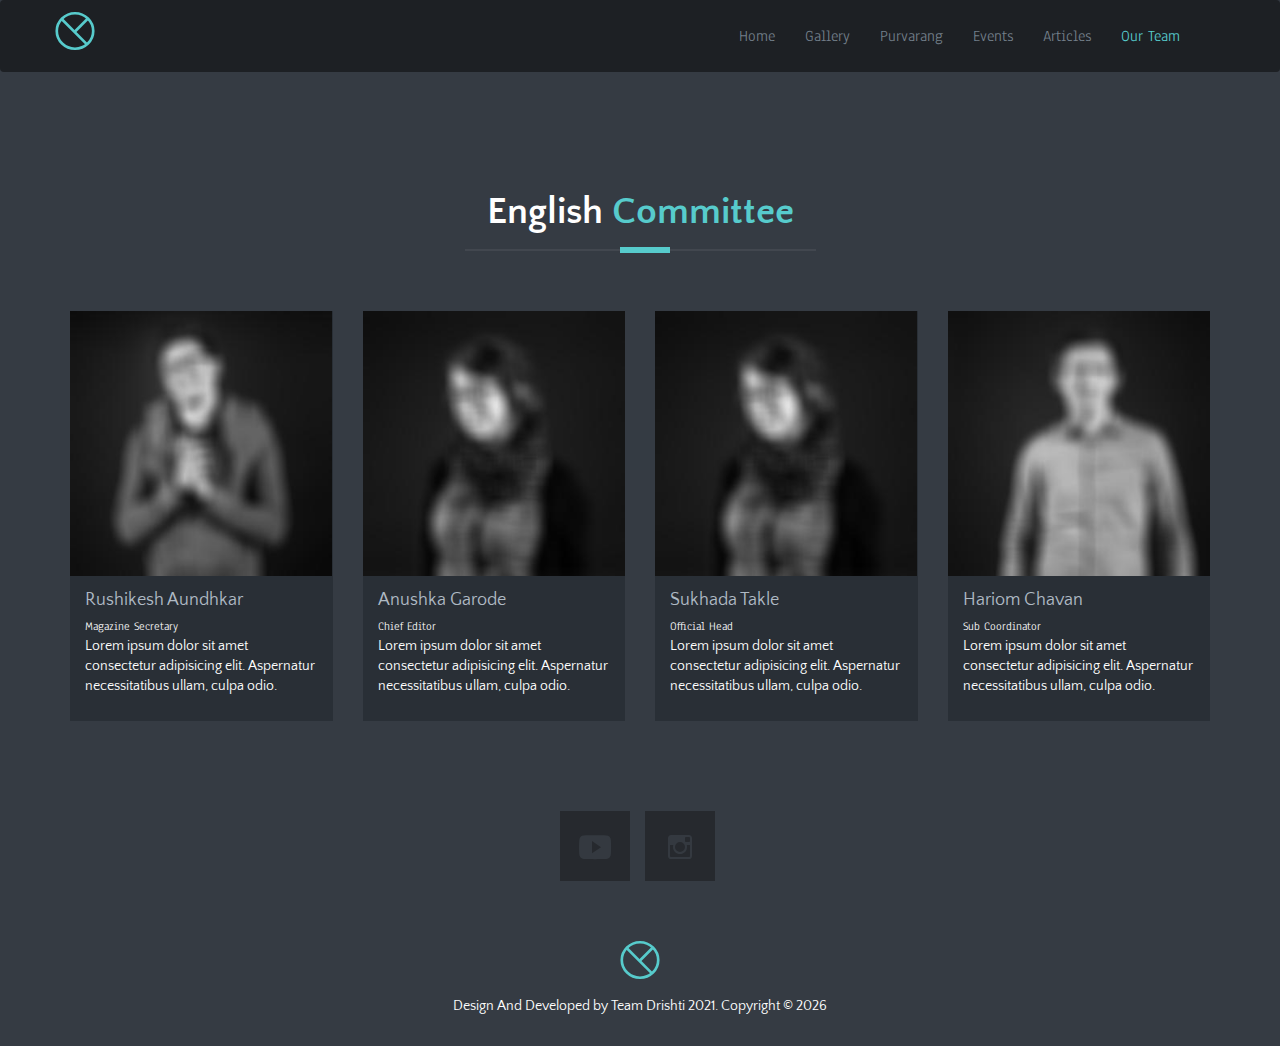
<file: drishti21/teams/english.html>
<!DOCTYPE html>
<html lang="en">

<head>
    <meta charset="UTF-8">
    <meta name="viewport" content="width=device-width, initial-scale=1.0">
    <title>Drishti | Team</title>

    <!-- Mobile Specific Meta -->
    <meta name="viewport" content="width=device-width, initial-scale=1">

    <!-- Favicon -->
    <!-- <link rel="shortcut icon" type="image/x-icon" href="img/favicon.png" /> -->

    <!-- CSS -->
    <!-- Fontawesome Icon font -->
    <link rel="stylesheet" href="../plugins/themefisher-font/style.css">
    <!-- bootstrap.min css -->
    <link rel="stylesheet" href="../plugins/bootstrap/dist/css/bootstrap.min.css">
    <!-- Animate.css -->
    <link rel="stylesheet" href="../plugins/animate-css/animate.css">
    <!-- Magnific popup css -->
    <!-- <link rel="stylesheet" href="plugins/magnific-popup/dist/magnific-popup.css"> -->
    <!-- Slick Carousel -->
    <link rel="stylesheet" href="../plugins/slick-carousel/slick/slick.css">
    <!-- <link rel="stylesheet" href="plugins/slick-carousel/slick/slick-theme.css"> -->
    <!-- Main Stylesheet -->
    <link rel="stylesheet" href="../css/style.css">

    <!-- <link rel="preconnect" href="https://fonts.gstatic.com"> -->
    <link href="https://fonts.googleapis.com/css2?family=Great+Vibes&display=swap" rel="stylesheet">

    <style>
        .section {
            margin-bottom: -100px;
        }

        .purvarang {
            display: flex;
            flex-direction: row;
            justify-content: center;
            flex-wrap: wrap;
        }

        .team-member {
            margin-bottom: 30px;
        }
    </style>

</head>

<body id="body" data-spy="scroll" data-target=".navbar" data-offset="50">
    <!--Start Preloader -->
    <div class="preloader">
        <div class="sk-cube-grid">
            <div class="sk-cube sk-cube1"></div>
            <div class="sk-cube sk-cube2"></div>
            <div class="sk-cube sk-cube3"></div>
            <div class="sk-cube sk-cube4"></div>
            <div class="sk-cube sk-cube5"></div>
            <div class="sk-cube sk-cube6"></div>
            <div class="sk-cube sk-cube7"></div>
            <div class="sk-cube sk-cube8"></div>
            <div class="sk-cube sk-cube9"></div>
        </div>
    </div>
    <!-- End Preloader -->

    <!-- Fixed Navigation -->
    <header id="navigation" class="navbar navigation">
        <div class="container">
            <div class="navbar-header">
                <!-- responsive nav button -->
                <button type="button" class="navbar-toggle" data-toggle="collapse" data-target=".navbar-collapse">
                    <span class="sr-only">Toggle navigation</span>
                    <span class="icon-bar"></span>
                    <span class="icon-bar"></span>
                    <span class="icon-bar"></span>
                </button>
                <!-- responsive nav button -->

                <!-- logo -->
                <a class="navbar-brand logo" href="#body">
                    <!-- <img src="../images/logo.png" alt="Website Logo" /> -->
                    <svg width="40px" height="40px" viewBox="0 0 45 44" version="1.1" xmlns="http://www.w3.org/2000/svg"
                        xmlns:xlink="http://www.w3.org/1999/xlink">
                        <g id="Page-1" stroke="none" stroke-width="1" fill="none" fill-rule="evenodd">
                            <g id="Group" transform="translate(2.000000, 2.000000)" stroke="#57CBCC" stroke-width="3">
                                <ellipse id="Oval" cx="20.5" cy="20" rx="20.5" ry="20"></ellipse>
                                <path d="M6,7 L33.5,34.5" id="Line-2" stroke-linecap="square"></path>
                                <path d="M21,20 L34,7" id="Line-3" stroke-linecap="square"></path>
                            </g>
                        </g>
                    </svg>
                </a>
                <!-- /logo -->
            </div>

            <!-- main nav -->
            <nav class="collapse navbar-collapse navbar-right" role="Navigation">
                <ul id="nav" class="nav navbar-nav navigation-menu">
                    <li><a data-scroll href="../index.html">Home</a></li>
                    <li><a data-scroll href="../gallery.html">Gallery</a></li>
                    <li><a data-scroll href="../purvarang/index.html">Purvarang</a></li>
                    <li><a data-scroll href="../events.html">Events</a></li>
                    <li><a data-scroll href="../blog.html">Articles</a></li>
                    <li><a class="active" data-scroll href="#our-team1">Our Team</a></li>
                </ul>
            </nav>
            <!-- /main nav -->

        </div>
    </header>
    <!--End Fixed Navigation -->

    <!-- Core Team -->
    <!-- Start Our Team -->
    <section id="our-team1" class="section">
        <div class="container">
            <div class="row">

                <!-- section title -->
                <div class="title text-center wow fadeInUp" data-wow-duration="500ms">
                    <h2>English <span class="color">Committee</span></h2>
                    <div class="border"></div>
                </div>
                <!-- /section title -->

                <!-- team member -->
                <div class="col-md-3 col-sm-6 col-xs-12  wow fadeInDown" data-wow-duration="500ms">
                    <div class="team-member">
                        <div class="member-photo">
                            <!-- member photo -->
                            <img class="img-responsive" src="../images/team/team-1.jpg" alt="Meghna">
                            <!-- /member photo -->

                            <!-- member social profile -->
                            <div class="mask">
                                <ul class="list-inline">
                                    <li><a href="#"><i class="tf-ion-social-facebook"></i></a></li>
                                    <li><a href="#"><i class="tf-ion-social-twitter"></i></a></li>
                                    <li><a href="#"><i class="tf-ion-social-linkedin"></i></a></li>
                                    <li><a href="#"><i class="tf-ion-social-dribbble-outline"></i></a></li>
                                </ul>
                            </div>
                            <!-- /member social profile -->
                        </div>

                        <!-- member name & designation -->
                        <div class="member-meta">
                            <h4>Rushikesh Aundhkar</h4>
                            <span>Magazine Secretary</span>
                            <p>Lorem ipsum dolor sit amet consectetur adipisicing elit. Aspernatur necessitatibus ullam,
                                culpa odio.</p>
                        </div>
                        <!-- /member name & designation -->
                        <!-- /about member -->

                    </div>
                </div>
                <!-- end team member -->

                <!-- team member -->
                <div class="col-md-3 col-sm-6 col-xs-12 wow fadeInDown" data-wow-duration="500ms"
                    data-wow-delay="200ms">
                    <div class="team-member">
                        <div class="member-photo">
                            <!-- member photo -->
                            <img class="img-responsive" src="../images/team/team-4.jpg" alt="Meghna">
                            <!-- /member photo -->

                            <!-- member social profile -->
                            <div class="mask">
                                <ul class="list-inline">
                                    <li><a href="#"><i class="tf-ion-social-facebook"></i></a></li>
                                    <li><a href="#"><i class="tf-ion-social-twitter"></i></a></li>
                                    <li><a href="#"><i class="tf-ion-social-linkedin"></i></a></li>
                                    <li><a href="#"><i class="tf-ion-social-dribbble-outline"></i></a></li>
                                </ul>
                            </div>
                            <!-- /member social profile -->
                        </div>

                        <!-- member name & designation -->
                        <div class="member-meta">
                            <h4>Anushka Garode</h4>
                            <span>Chief Editor</span>
                            <p>Lorem ipsum dolor sit amet consectetur adipisicing elit. Aspernatur necessitatibus ullam,
                                culpa odio.</p>
                        </div>
                        <!-- /member name & designation -->
                        <!-- /about member -->
                    </div>
                </div>
                <!-- end team member -->

                <!-- team member -->
                <div class="col-md-3 col-sm-6 col-xs-12 wow fadeInDown" data-wow-duration="500ms"
                    data-wow-delay="400ms">
                    <div class="team-member">
                        <div class="member-photo">
                            <!-- member photo -->
                            <img class="img-responsive" src="../images/team/team-4.jpg" alt="Meghna">
                            <!-- /member photo -->

                            <!-- member social profile -->
                            <div class="mask">
                                <ul class="list-inline">
                                    <li><a href="#"><i class="tf-ion-social-facebook"></i></a></li>
                                    <li><a href="#"><i class="tf-ion-social-twitter"></i></a></li>
                                    <li><a href="#"><i class="tf-ion-social-linkedin"></i></a></li>
                                    <li><a href="#"><i class="tf-ion-social-dribbble-outline"></i></a></li>
                                </ul>
                            </div>
                            <!-- /member social profile -->
                        </div>

                        <!-- member name & designation -->
                        <div class="member-meta">
                            <h4>Sukhada Takle</h4>
                            <span>Official Head</span>
                            <p>Lorem ipsum dolor sit amet consectetur adipisicing elit. Aspernatur necessitatibus ullam,
                                culpa odio.</p>
                        </div>
                        <!-- /member name & designation -->
                        <!-- /about member -->
                    </div>
                </div>
                <!-- end team member -->

                <!-- team member -->
                <div class="col-md-3 col-sm-6 col-xs-12 wow fadeInDown" data-wow-duration="500ms"
                    data-wow-delay="600ms">
                    <div class="team-member">
                        <div class="member-photo">
                            <!-- member photo -->
                            <img class="img-responsive" src="../images/team/team-2.jpg" alt="Meghna">
                            <!-- /member photo -->

                            <!-- member social profile -->
                            <div class="mask">
                                <ul class="list-inline">
                                    <li><a href="#"><i class="tf-ion-social-facebook"></i></a></li>
                                    <li><a href="#"><i class="tf-ion-social-twitter"></i></a></li>
                                    <li><a href="#"><i class="tf-ion-social-linkedin"></i></a></li>
                                    <li><a href="#"><i class="tf-ion-social-dribbble-outline"></i></a></li>
                                </ul>
                            </div>
                            <!-- /member social profile -->
                        </div>

                        <!-- member name & designation -->
                        <div class="member-meta">
                            <h4>Hariom Chavan</h4>
                            <span>Sub Coordinator</span>
                            <p>Lorem ipsum dolor sit amet consectetur adipisicing elit. Aspernatur necessitatibus ullam,
                                culpa odio.</p>
                        </div>
                        <!-- /member name & designation -->
                        <!-- /about member -->
                    </div>
                </div>
                <!-- end team member -->
            </div>
        </div>
    </section>
    <!-- End section -->

    <footer id="footer" class="bg-one">
        <div class="container">
            <div class="row wow fadeInUp" data-wow-duration="500ms">
                <div class="col-lg-12">

                    <!-- Footer Social Links -->
                    <div class="social-icon">
                        <ul class="list-inline">
                            <li><a href="https://www.youtube.com/channel/UCzFDB_jqZN8yjjWgdeh1wgQ"><i
                                        class="tf-ion-social-youtube"></i></a></li>
                            <li><a href="https://www.instagram.com/team_drishti_/"><i
                                        class="tf-ion-social-instagram-outline"></i></a></li>
                        </ul>
                    </div>
                    <!--/. End Footer Social Links -->

                    <!-- copyright -->
                    <div class="copyright text-center">
                        <a href="index.html">
                            <!-- <img src="../images/logo-meghna.png" alt="Meghna" />  -->
                            <svg width="40px" height="40px" viewBox="0 0 45 44" version="1.1"
                                xmlns="http://www.w3.org/2000/svg" xmlns:xlink="http://www.w3.org/1999/xlink">
                                <g id="Page-1" stroke="none" stroke-width="1" fill="none" fill-rule="evenodd">
                                    <g id="Group" transform="translate(2.000000, 2.000000)" stroke="#57CBCC"
                                        stroke-width="3">
                                        <ellipse id="Oval" cx="20.5" cy="20" rx="20.5" ry="20"></ellipse>
                                        <path d="M6,7 L33.5,34.5" id="Line-2" stroke-linecap="square"></path>
                                        <path d="M21,20 L34,7" id="Line-3" stroke-linecap="square"></path>
                                    </g>
                                </g>
                            </svg>
                        </a>
                        <br />

                        <p>Design And Developed by <a href="index.html">Team Drishti 2021</a>. Copyright
                            &copy;
                            <script>
                                document.write(new Date().getFullYear())
                            </script>
                        </p>
                    </div>
                    <!-- /copyright -->

                </div> <!-- end col lg 12 -->
            </div> <!-- end row -->
        </div> <!-- end container -->
    </footer> <!-- end footer -->

    <!-- Essential Scripts-->
    <!-- Main jQuery -->
    <script type="text/javascript" src="../plugins/jquery/dist/jquery.min.js"></script>
    <!-- Bootstrap 3.1 -->
    <script type="text/javascript" src="../plugins/bootstrap/dist/js/bootstrap.min.js"></script>
    <!-- Slick Carousel -->
    <script type="text/javascript" src="../plugins/slick-carousel/slick/slick.min.js"></script>
    <!-- Portfolio Filtering -->
    <!-- <script type="text/javascript" src="plugins/filterzr/jquery.filterizr.min.js"></script> -->
    <!-- Smooth Scroll -->
    <script type="text/javascript" src="../plugins/smooth-scroll/dist/js/smooth-scroll.min.js"></script>
    <!-- Magnific popup -->
    <script type="text/javascript" src="../plugins/magnific-popup/dist/jquery.magnific-popup.min.js"></script>
    <!-- Google Map API -->
    <!-- <script type="text/javascript"
        src="https://maps.googleapis.com/maps/api/js?key=AIzaSyBu5nZKbeK-WHQ70oqOWo-_4VmwOwKP9YQ"></script> -->
    <!-- Sticky Nav -->
    <script type="text/javascript" src="../plugins/Sticky/jquery.sticky.js"></script>
    <!-- Number Counter Script -->
    <!-- <script type="text/javascript" src="plugins/count-to/jquery.countTo.js"></script> -->
    <!-- wow.min Script -->
    <script type="text/javascript" src="../plugins/wow/dist/wow.min.js"></script>
    <!-- Custom js -->
    <script type="text/javascript" src="../js/script.js"></script>

</body>

</html>
</file>
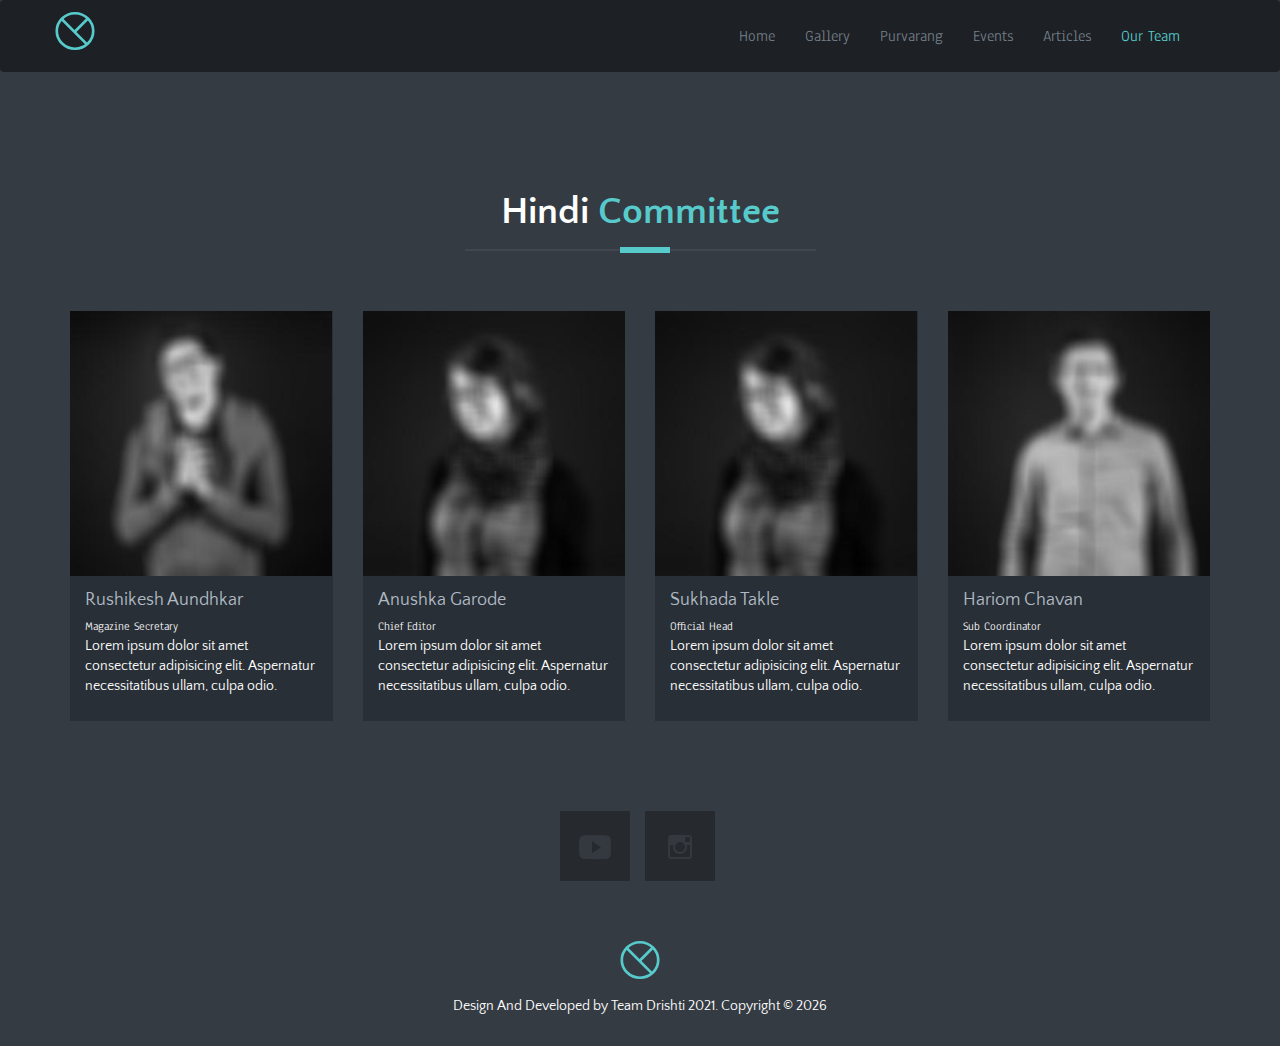
<file: drishti21/teams/hindi.html>
<!DOCTYPE html>
<html lang="en">

<head>
    <meta charset="UTF-8">
    <meta name="viewport" content="width=device-width, initial-scale=1.0">
    <title>Drishti | Team</title>

    <!-- Mobile Specific Meta -->
    <meta name="viewport" content="width=device-width, initial-scale=1">

    <!-- Favicon -->
    <!-- <link rel="shortcut icon" type="image/x-icon" href="img/favicon.png" /> -->

    <!-- CSS -->
    <!-- Fontawesome Icon font -->
    <link rel="stylesheet" href="../plugins/themefisher-font/style.css">
    <!-- bootstrap.min css -->
    <link rel="stylesheet" href="../plugins/bootstrap/dist/css/bootstrap.min.css">
    <!-- Animate.css -->
    <link rel="stylesheet" href="../plugins/animate-css/animate.css">
    <!-- Magnific popup css -->
    <!-- <link rel="stylesheet" href="plugins/magnific-popup/dist/magnific-popup.css"> -->
    <!-- Slick Carousel -->
    <link rel="stylesheet" href="../plugins/slick-carousel/slick/slick.css">
    <!-- <link rel="stylesheet" href="plugins/slick-carousel/slick/slick-theme.css"> -->
    <!-- Main Stylesheet -->
    <link rel="stylesheet" href="../css/style.css">

    <!-- <link rel="preconnect" href="https://fonts.gstatic.com"> -->
    <link href="https://fonts.googleapis.com/css2?family=Great+Vibes&display=swap" rel="stylesheet">

    <style>
        .section {
            margin-bottom: -100px;
        }

        .purvarang {
            display: flex;
            flex-direction: row;
            justify-content: center;
            flex-wrap: wrap;
        }

        .team-member {
            margin-bottom: 30px;
        }
    </style>

</head>

<body id="body" data-spy="scroll" data-target=".navbar" data-offset="50">
    <!--Start Preloader -->
    <div class="preloader">
        <div class="sk-cube-grid">
            <div class="sk-cube sk-cube1"></div>
            <div class="sk-cube sk-cube2"></div>
            <div class="sk-cube sk-cube3"></div>
            <div class="sk-cube sk-cube4"></div>
            <div class="sk-cube sk-cube5"></div>
            <div class="sk-cube sk-cube6"></div>
            <div class="sk-cube sk-cube7"></div>
            <div class="sk-cube sk-cube8"></div>
            <div class="sk-cube sk-cube9"></div>
        </div>
    </div>
    <!-- End Preloader -->

    <!-- Fixed Navigation -->
    <header id="navigation" class="navbar navigation">
        <div class="container">
            <div class="navbar-header">
                <!-- responsive nav button -->
                <button type="button" class="navbar-toggle" data-toggle="collapse" data-target=".navbar-collapse">
                    <span class="sr-only">Toggle navigation</span>
                    <span class="icon-bar"></span>
                    <span class="icon-bar"></span>
                    <span class="icon-bar"></span>
                </button>
                <!-- responsive nav button -->

                <!-- logo -->
                <a class="navbar-brand logo" href="#body">
                    <!-- <img src="../images/logo.png" alt="Website Logo" /> -->
                    <svg width="40px" height="40px" viewBox="0 0 45 44" version="1.1" xmlns="http://www.w3.org/2000/svg"
                        xmlns:xlink="http://www.w3.org/1999/xlink">
                        <g id="Page-1" stroke="none" stroke-width="1" fill="none" fill-rule="evenodd">
                            <g id="Group" transform="translate(2.000000, 2.000000)" stroke="#57CBCC" stroke-width="3">
                                <ellipse id="Oval" cx="20.5" cy="20" rx="20.5" ry="20"></ellipse>
                                <path d="M6,7 L33.5,34.5" id="Line-2" stroke-linecap="square"></path>
                                <path d="M21,20 L34,7" id="Line-3" stroke-linecap="square"></path>
                            </g>
                        </g>
                    </svg>
                </a>
                <!-- /logo -->
            </div>

            <!-- main nav -->
            <nav class="collapse navbar-collapse navbar-right" role="Navigation">
                <ul id="nav" class="nav navbar-nav navigation-menu">
                    <li><a data-scroll href="../index.html">Home</a></li>
                    <li><a data-scroll href="../gallery.html">Gallery</a></li>
                    <li><a data-scroll href="../purvarang/index.html">Purvarang</a></li>
                    <li><a data-scroll href="../events.html">Events</a></li>
                    <li><a data-scroll href="../blog.html">Articles</a></li>
                    <li><a class="active" data-scroll href="#our-team1">Our Team</a></li>
                </ul>
            </nav>
            <!-- /main nav -->

        </div>
    </header>
    <!--End Fixed Navigation -->

    <!-- Core Team -->
    <!-- Start Our Team -->
    <section id="our-team1" class="section">
        <div class="container">
            <div class="row">

                <!-- section title -->
                <div class="title text-center wow fadeInUp" data-wow-duration="500ms">
                    <h2>Hindi <span class="color">Committee</span></h2>
                    <div class="border"></div>
                </div>
                <!-- /section title -->

                <!-- team member -->
                <div class="col-md-3 col-sm-6 col-xs-12  wow fadeInDown" data-wow-duration="500ms">
                    <div class="team-member">
                        <div class="member-photo">
                            <!-- member photo -->
                            <img class="img-responsive" src="../images/team/team-1.jpg" alt="Meghna">
                            <!-- /member photo -->

                            <!-- member social profile -->
                            <div class="mask">
                                <ul class="list-inline">
                                    <li><a href="#"><i class="tf-ion-social-facebook"></i></a></li>
                                    <li><a href="#"><i class="tf-ion-social-twitter"></i></a></li>
                                    <li><a href="#"><i class="tf-ion-social-linkedin"></i></a></li>
                                    <li><a href="#"><i class="tf-ion-social-dribbble-outline"></i></a></li>
                                </ul>
                            </div>
                            <!-- /member social profile -->
                        </div>

                        <!-- member name & designation -->
                        <div class="member-meta">
                            <h4>Rushikesh Aundhkar</h4>
                            <span>Magazine Secretary</span>
                            <p>Lorem ipsum dolor sit amet consectetur adipisicing elit. Aspernatur necessitatibus ullam,
                                culpa odio.</p>
                        </div>
                        <!-- /member name & designation -->
                        <!-- /about member -->

                    </div>
                </div>
                <!-- end team member -->

                <!-- team member -->
                <div class="col-md-3 col-sm-6 col-xs-12 wow fadeInDown" data-wow-duration="500ms"
                    data-wow-delay="200ms">
                    <div class="team-member">
                        <div class="member-photo">
                            <!-- member photo -->
                            <img class="img-responsive" src="../images/team/team-4.jpg" alt="Meghna">
                            <!-- /member photo -->

                            <!-- member social profile -->
                            <div class="mask">
                                <ul class="list-inline">
                                    <li><a href="#"><i class="tf-ion-social-facebook"></i></a></li>
                                    <li><a href="#"><i class="tf-ion-social-twitter"></i></a></li>
                                    <li><a href="#"><i class="tf-ion-social-linkedin"></i></a></li>
                                    <li><a href="#"><i class="tf-ion-social-dribbble-outline"></i></a></li>
                                </ul>
                            </div>
                            <!-- /member social profile -->
                        </div>

                        <!-- member name & designation -->
                        <div class="member-meta">
                            <h4>Anushka Garode</h4>
                            <span>Chief Editor</span>
                            <p>Lorem ipsum dolor sit amet consectetur adipisicing elit. Aspernatur necessitatibus ullam,
                                culpa odio.</p>
                        </div>
                        <!-- /member name & designation -->
                        <!-- /about member -->
                    </div>
                </div>
                <!-- end team member -->

                <!-- team member -->
                <div class="col-md-3 col-sm-6 col-xs-12 wow fadeInDown" data-wow-duration="500ms"
                    data-wow-delay="400ms">
                    <div class="team-member">
                        <div class="member-photo">
                            <!-- member photo -->
                            <img class="img-responsive" src="../images/team/team-4.jpg" alt="Meghna">
                            <!-- /member photo -->

                            <!-- member social profile -->
                            <div class="mask">
                                <ul class="list-inline">
                                    <li><a href="#"><i class="tf-ion-social-facebook"></i></a></li>
                                    <li><a href="#"><i class="tf-ion-social-twitter"></i></a></li>
                                    <li><a href="#"><i class="tf-ion-social-linkedin"></i></a></li>
                                    <li><a href="#"><i class="tf-ion-social-dribbble-outline"></i></a></li>
                                </ul>
                            </div>
                            <!-- /member social profile -->
                        </div>

                        <!-- member name & designation -->
                        <div class="member-meta">
                            <h4>Sukhada Takle</h4>
                            <span>Official Head</span>
                            <p>Lorem ipsum dolor sit amet consectetur adipisicing elit. Aspernatur necessitatibus ullam,
                                culpa odio.</p>
                        </div>
                        <!-- /member name & designation -->
                        <!-- /about member -->
                    </div>
                </div>
                <!-- end team member -->

                <!-- team member -->
                <div class="col-md-3 col-sm-6 col-xs-12 wow fadeInDown" data-wow-duration="500ms"
                    data-wow-delay="600ms">
                    <div class="team-member">
                        <div class="member-photo">
                            <!-- member photo -->
                            <img class="img-responsive" src="../images/team/team-2.jpg" alt="Meghna">
                            <!-- /member photo -->

                            <!-- member social profile -->
                            <div class="mask">
                                <ul class="list-inline">
                                    <li><a href="#"><i class="tf-ion-social-facebook"></i></a></li>
                                    <li><a href="#"><i class="tf-ion-social-twitter"></i></a></li>
                                    <li><a href="#"><i class="tf-ion-social-linkedin"></i></a></li>
                                    <li><a href="#"><i class="tf-ion-social-dribbble-outline"></i></a></li>
                                </ul>
                            </div>
                            <!-- /member social profile -->
                        </div>

                        <!-- member name & designation -->
                        <div class="member-meta">
                            <h4>Hariom Chavan</h4>
                            <span>Sub Coordinator</span>
                            <p>Lorem ipsum dolor sit amet consectetur adipisicing elit. Aspernatur necessitatibus ullam,
                                culpa odio.</p>
                        </div>
                        <!-- /member name & designation -->
                        <!-- /about member -->
                    </div>
                </div>
                <!-- end team member -->
            </div>
        </div>
    </section>
    <!-- End section -->

    <footer id="footer" class="bg-one">
        <div class="container">
            <div class="row wow fadeInUp" data-wow-duration="500ms">
                <div class="col-lg-12">

                    <!-- Footer Social Links -->
                    <div class="social-icon">
                        <ul class="list-inline">
                            <li><a href="https://www.youtube.com/channel/UCzFDB_jqZN8yjjWgdeh1wgQ"><i
                                        class="tf-ion-social-youtube"></i></a></li>
                            <li><a href="https://www.instagram.com/team_drishti_/"><i
                                        class="tf-ion-social-instagram-outline"></i></a></li>
                        </ul>
                    </div>
                    <!--/. End Footer Social Links -->

                    <!-- copyright -->
                    <div class="copyright text-center">
                        <a href="index.html">
                            <!-- <img src="../images/logo-meghna.png" alt="Meghna" />  -->
                            <svg width="40px" height="40px" viewBox="0 0 45 44" version="1.1"
                                xmlns="http://www.w3.org/2000/svg" xmlns:xlink="http://www.w3.org/1999/xlink">
                                <g id="Page-1" stroke="none" stroke-width="1" fill="none" fill-rule="evenodd">
                                    <g id="Group" transform="translate(2.000000, 2.000000)" stroke="#57CBCC"
                                        stroke-width="3">
                                        <ellipse id="Oval" cx="20.5" cy="20" rx="20.5" ry="20"></ellipse>
                                        <path d="M6,7 L33.5,34.5" id="Line-2" stroke-linecap="square"></path>
                                        <path d="M21,20 L34,7" id="Line-3" stroke-linecap="square"></path>
                                    </g>
                                </g>
                            </svg>
                        </a>
                        <br />

                        <p>Design And Developed by <a href="index.html">Team Drishti 2021</a>. Copyright
                            &copy;
                            <script>
                                document.write(new Date().getFullYear())
                            </script>
                        </p>
                    </div>
                    <!-- /copyright -->

                </div> <!-- end col lg 12 -->
            </div> <!-- end row -->
        </div> <!-- end container -->
    </footer> <!-- end footer -->

    <!-- Essential Scripts-->
    <!-- Main jQuery -->
    <script type="text/javascript" src="../plugins/jquery/dist/jquery.min.js"></script>
    <!-- Bootstrap 3.1 -->
    <script type="text/javascript" src="../plugins/bootstrap/dist/js/bootstrap.min.js"></script>
    <!-- Slick Carousel -->
    <script type="text/javascript" src="../plugins/slick-carousel/slick/slick.min.js"></script>
    <!-- Portfolio Filtering -->
    <!-- <script type="text/javascript" src="plugins/filterzr/jquery.filterizr.min.js"></script> -->
    <!-- Smooth Scroll -->
    <script type="text/javascript" src="../plugins/smooth-scroll/dist/js/smooth-scroll.min.js"></script>
    <!-- Magnific popup -->
    <script type="text/javascript" src="../plugins/magnific-popup/dist/jquery.magnific-popup.min.js"></script>
    <!-- Google Map API -->
    <!-- <script type="text/javascript"
        src="https://maps.googleapis.com/maps/api/js?key=AIzaSyBu5nZKbeK-WHQ70oqOWo-_4VmwOwKP9YQ"></script> -->
    <!-- Sticky Nav -->
    <script type="text/javascript" src="../plugins/Sticky/jquery.sticky.js"></script>
    <!-- Number Counter Script -->
    <!-- <script type="text/javascript" src="plugins/count-to/jquery.countTo.js"></script> -->
    <!-- wow.min Script -->
    <script type="text/javascript" src="../plugins/wow/dist/wow.min.js"></script>
    <!-- Custom js -->
    <script type="text/javascript" src="../js/script.js"></script>

</body>

</html>
</file>
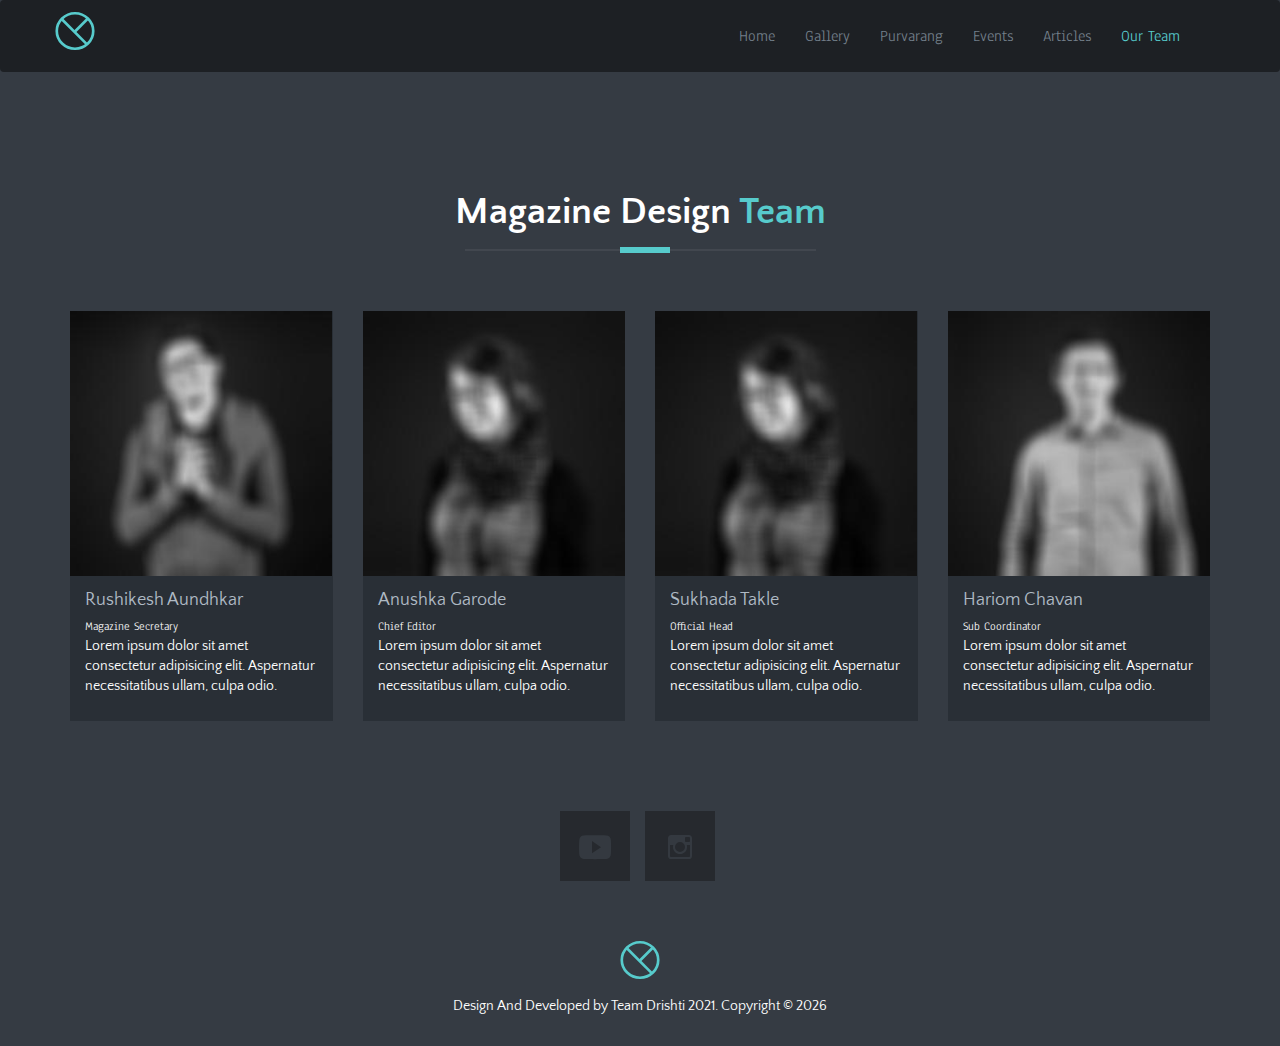
<file: drishti21/teams/magazine.html>
<!DOCTYPE html>
<html lang="en">

<head>
    <meta charset="UTF-8">
    <meta name="viewport" content="width=device-width, initial-scale=1.0">
    <title>Drishti | Team</title>

    <!-- Mobile Specific Meta -->
    <meta name="viewport" content="width=device-width, initial-scale=1">

    <!-- Favicon -->
    <!-- <link rel="shortcut icon" type="image/x-icon" href="img/favicon.png" /> -->

    <!-- CSS -->
    <!-- Fontawesome Icon font -->
    <link rel="stylesheet" href="../plugins/themefisher-font/style.css">
    <!-- bootstrap.min css -->
    <link rel="stylesheet" href="../plugins/bootstrap/dist/css/bootstrap.min.css">
    <!-- Animate.css -->
    <link rel="stylesheet" href="../plugins/animate-css/animate.css">
    <!-- Magnific popup css -->
    <!-- <link rel="stylesheet" href="plugins/magnific-popup/dist/magnific-popup.css"> -->
    <!-- Slick Carousel -->
    <link rel="stylesheet" href="../plugins/slick-carousel/slick/slick.css">
    <!-- <link rel="stylesheet" href="plugins/slick-carousel/slick/slick-theme.css"> -->
    <!-- Main Stylesheet -->
    <link rel="stylesheet" href="../css/style.css">

    <!-- <link rel="preconnect" href="https://fonts.gstatic.com"> -->
    <link href="https://fonts.googleapis.com/css2?family=Great+Vibes&display=swap" rel="stylesheet">

    <style>
        .section {
            margin-bottom: -100px;
        }

        .purvarang {
            display: flex;
            flex-direction: row;
            justify-content: center;
            flex-wrap: wrap;
        }

        .team-member {
            margin-bottom: 30px;
        }
    </style>

</head>

<body id="body" data-spy="scroll" data-target=".navbar" data-offset="50">
    <!--Start Preloader -->
    <div class="preloader">
        <div class="sk-cube-grid">
            <div class="sk-cube sk-cube1"></div>
            <div class="sk-cube sk-cube2"></div>
            <div class="sk-cube sk-cube3"></div>
            <div class="sk-cube sk-cube4"></div>
            <div class="sk-cube sk-cube5"></div>
            <div class="sk-cube sk-cube6"></div>
            <div class="sk-cube sk-cube7"></div>
            <div class="sk-cube sk-cube8"></div>
            <div class="sk-cube sk-cube9"></div>
        </div>
    </div>
    <!-- End Preloader -->

    <!-- Fixed Navigation -->
    <header id="navigation" class="navbar navigation">
        <div class="container">
            <div class="navbar-header">
                <!-- responsive nav button -->
                <button type="button" class="navbar-toggle" data-toggle="collapse" data-target=".navbar-collapse">
                    <span class="sr-only">Toggle navigation</span>
                    <span class="icon-bar"></span>
                    <span class="icon-bar"></span>
                    <span class="icon-bar"></span>
                </button>
                <!-- responsive nav button -->

                <!-- logo -->
                <a class="navbar-brand logo" href="#body">
                    <!-- <img src="../images/logo.png" alt="Website Logo" /> -->
                    <svg width="40px" height="40px" viewBox="0 0 45 44" version="1.1" xmlns="http://www.w3.org/2000/svg"
                        xmlns:xlink="http://www.w3.org/1999/xlink">
                        <g id="Page-1" stroke="none" stroke-width="1" fill="none" fill-rule="evenodd">
                            <g id="Group" transform="translate(2.000000, 2.000000)" stroke="#57CBCC" stroke-width="3">
                                <ellipse id="Oval" cx="20.5" cy="20" rx="20.5" ry="20"></ellipse>
                                <path d="M6,7 L33.5,34.5" id="Line-2" stroke-linecap="square"></path>
                                <path d="M21,20 L34,7" id="Line-3" stroke-linecap="square"></path>
                            </g>
                        </g>
                    </svg>
                </a>
                <!-- /logo -->
            </div>

            <!-- main nav -->
            <nav class="collapse navbar-collapse navbar-right" role="Navigation">
                <ul id="nav" class="nav navbar-nav navigation-menu">
                    <li><a data-scroll href="../index.html">Home</a></li>
                    <li><a data-scroll href="../gallery.html">Gallery</a></li>
                    <li><a data-scroll href="../purvarang/index.html">Purvarang</a></li>
                    <li><a data-scroll href="../events.html">Events</a></li>
                    <li><a data-scroll href="../blog.html">Articles</a></li>
                    <li><a class="active" data-scroll href="#our-team1">Our Team</a></li>
                </ul>
            </nav>
            <!-- /main nav -->

        </div>
    </header>
    <!--End Fixed Navigation -->

    <!-- Core Team -->
    <!-- Start Our Team -->
    <section id="our-team1" class="section">
        <div class="container">
            <div class="row">

                <!-- section title -->
                <div class="title text-center wow fadeInUp" data-wow-duration="500ms">
                    <h2>Magazine Design <span class="color">Team</span></h2>
                    <div class="border"></div>
                </div>
                <!-- /section title -->

                <!-- team member -->
                <div class="col-md-3 col-sm-6 col-xs-12  wow fadeInDown" data-wow-duration="500ms">
                    <div class="team-member">
                        <div class="member-photo">
                            <!-- member photo -->
                            <img class="img-responsive" src="../images/team/team-1.jpg" alt="Meghna">
                            <!-- /member photo -->

                            <!-- member social profile -->
                            <div class="mask">
                                <ul class="list-inline">
                                    <li><a href="#"><i class="tf-ion-social-facebook"></i></a></li>
                                    <li><a href="#"><i class="tf-ion-social-twitter"></i></a></li>
                                    <li><a href="#"><i class="tf-ion-social-linkedin"></i></a></li>
                                    <li><a href="#"><i class="tf-ion-social-dribbble-outline"></i></a></li>
                                </ul>
                            </div>
                            <!-- /member social profile -->
                        </div>

                        <!-- member name & designation -->
                        <div class="member-meta">
                            <h4>Rushikesh Aundhkar</h4>
                            <span>Magazine Secretary</span>
                            <p>Lorem ipsum dolor sit amet consectetur adipisicing elit. Aspernatur necessitatibus ullam,
                                culpa odio.</p>
                        </div>
                        <!-- /member name & designation -->
                        <!-- /about member -->

                    </div>
                </div>
                <!-- end team member -->

                <!-- team member -->
                <div class="col-md-3 col-sm-6 col-xs-12 wow fadeInDown" data-wow-duration="500ms"
                    data-wow-delay="200ms">
                    <div class="team-member">
                        <div class="member-photo">
                            <!-- member photo -->
                            <img class="img-responsive" src="../images/team/team-4.jpg" alt="Meghna">
                            <!-- /member photo -->

                            <!-- member social profile -->
                            <div class="mask">
                                <ul class="list-inline">
                                    <li><a href="#"><i class="tf-ion-social-facebook"></i></a></li>
                                    <li><a href="#"><i class="tf-ion-social-twitter"></i></a></li>
                                    <li><a href="#"><i class="tf-ion-social-linkedin"></i></a></li>
                                    <li><a href="#"><i class="tf-ion-social-dribbble-outline"></i></a></li>
                                </ul>
                            </div>
                            <!-- /member social profile -->
                        </div>

                        <!-- member name & designation -->
                        <div class="member-meta">
                            <h4>Anushka Garode</h4>
                            <span>Chief Editor</span>
                            <p>Lorem ipsum dolor sit amet consectetur adipisicing elit. Aspernatur necessitatibus ullam,
                                culpa odio.</p>
                        </div>
                        <!-- /member name & designation -->
                        <!-- /about member -->
                    </div>
                </div>
                <!-- end team member -->

                <!-- team member -->
                <div class="col-md-3 col-sm-6 col-xs-12 wow fadeInDown" data-wow-duration="500ms"
                    data-wow-delay="400ms">
                    <div class="team-member">
                        <div class="member-photo">
                            <!-- member photo -->
                            <img class="img-responsive" src="../images/team/team-4.jpg" alt="Meghna">
                            <!-- /member photo -->

                            <!-- member social profile -->
                            <div class="mask">
                                <ul class="list-inline">
                                    <li><a href="#"><i class="tf-ion-social-facebook"></i></a></li>
                                    <li><a href="#"><i class="tf-ion-social-twitter"></i></a></li>
                                    <li><a href="#"><i class="tf-ion-social-linkedin"></i></a></li>
                                    <li><a href="#"><i class="tf-ion-social-dribbble-outline"></i></a></li>
                                </ul>
                            </div>
                            <!-- /member social profile -->
                        </div>

                        <!-- member name & designation -->
                        <div class="member-meta">
                            <h4>Sukhada Takle</h4>
                            <span>Official Head</span>
                            <p>Lorem ipsum dolor sit amet consectetur adipisicing elit. Aspernatur necessitatibus ullam,
                                culpa odio.</p>
                        </div>
                        <!-- /member name & designation -->
                        <!-- /about member -->
                    </div>
                </div>
                <!-- end team member -->

                <!-- team member -->
                <div class="col-md-3 col-sm-6 col-xs-12 wow fadeInDown" data-wow-duration="500ms"
                    data-wow-delay="600ms">
                    <div class="team-member">
                        <div class="member-photo">
                            <!-- member photo -->
                            <img class="img-responsive" src="../images/team/team-2.jpg" alt="Meghna">
                            <!-- /member photo -->

                            <!-- member social profile -->
                            <div class="mask">
                                <ul class="list-inline">
                                    <li><a href="#"><i class="tf-ion-social-facebook"></i></a></li>
                                    <li><a href="#"><i class="tf-ion-social-twitter"></i></a></li>
                                    <li><a href="#"><i class="tf-ion-social-linkedin"></i></a></li>
                                    <li><a href="#"><i class="tf-ion-social-dribbble-outline"></i></a></li>
                                </ul>
                            </div>
                            <!-- /member social profile -->
                        </div>

                        <!-- member name & designation -->
                        <div class="member-meta">
                            <h4>Hariom Chavan</h4>
                            <span>Sub Coordinator</span>
                            <p>Lorem ipsum dolor sit amet consectetur adipisicing elit. Aspernatur necessitatibus ullam,
                                culpa odio.</p>
                        </div>
                        <!-- /member name & designation -->
                        <!-- /about member -->
                    </div>
                </div>
                <!-- end team member -->
            </div>
        </div>
    </section>
    <!-- End section -->

    <footer id="footer" class="bg-one">
        <div class="container">
            <div class="row wow fadeInUp" data-wow-duration="500ms">
                <div class="col-lg-12">

                    <!-- Footer Social Links -->
                    <div class="social-icon">
                        <ul class="list-inline">
                            <li><a href="https://www.youtube.com/channel/UCzFDB_jqZN8yjjWgdeh1wgQ"><i
                                        class="tf-ion-social-youtube"></i></a></li>
                            <li><a href="https://www.instagram.com/team_drishti_/"><i
                                        class="tf-ion-social-instagram-outline"></i></a></li>
                        </ul>
                    </div>
                    <!--/. End Footer Social Links -->

                    <!-- copyright -->
                    <div class="copyright text-center">
                        <a href="index.html">
                            <!-- <img src="../images/logo-meghna.png" alt="Meghna" />  -->
                            <svg width="40px" height="40px" viewBox="0 0 45 44" version="1.1"
                                xmlns="http://www.w3.org/2000/svg" xmlns:xlink="http://www.w3.org/1999/xlink">
                                <g id="Page-1" stroke="none" stroke-width="1" fill="none" fill-rule="evenodd">
                                    <g id="Group" transform="translate(2.000000, 2.000000)" stroke="#57CBCC"
                                        stroke-width="3">
                                        <ellipse id="Oval" cx="20.5" cy="20" rx="20.5" ry="20"></ellipse>
                                        <path d="M6,7 L33.5,34.5" id="Line-2" stroke-linecap="square"></path>
                                        <path d="M21,20 L34,7" id="Line-3" stroke-linecap="square"></path>
                                    </g>
                                </g>
                            </svg>
                        </a>
                        <br />

                        <p>Design And Developed by <a href="index.html">Team Drishti 2021</a>. Copyright
                            &copy;
                            <script>
                                document.write(new Date().getFullYear())
                            </script>
                        </p>
                    </div>
                    <!-- /copyright -->

                </div> <!-- end col lg 12 -->
            </div> <!-- end row -->
        </div> <!-- end container -->
    </footer> <!-- end footer -->

    <!-- Essential Scripts-->
    <!-- Main jQuery -->
    <script type="text/javascript" src="../plugins/jquery/dist/jquery.min.js"></script>
    <!-- Bootstrap 3.1 -->
    <script type="text/javascript" src="../plugins/bootstrap/dist/js/bootstrap.min.js"></script>
    <!-- Slick Carousel -->
    <script type="text/javascript" src="../plugins/slick-carousel/slick/slick.min.js"></script>
    <!-- Portfolio Filtering -->
    <!-- <script type="text/javascript" src="plugins/filterzr/jquery.filterizr.min.js"></script> -->
    <!-- Smooth Scroll -->
    <script type="text/javascript" src="../plugins/smooth-scroll/dist/js/smooth-scroll.min.js"></script>
    <!-- Magnific popup -->
    <script type="text/javascript" src="../plugins/magnific-popup/dist/jquery.magnific-popup.min.js"></script>
    <!-- Google Map API -->
    <!-- <script type="text/javascript"
        src="https://maps.googleapis.com/maps/api/js?key=AIzaSyBu5nZKbeK-WHQ70oqOWo-_4VmwOwKP9YQ"></script> -->
    <!-- Sticky Nav -->
    <script type="text/javascript" src="../plugins/Sticky/jquery.sticky.js"></script>
    <!-- Number Counter Script -->
    <!-- <script type="text/javascript" src="plugins/count-to/jquery.countTo.js"></script> -->
    <!-- wow.min Script -->
    <script type="text/javascript" src="../plugins/wow/dist/wow.min.js"></script>
    <!-- Custom js -->
    <script type="text/javascript" src="../js/script.js"></script>

</body>

</html>
</file>
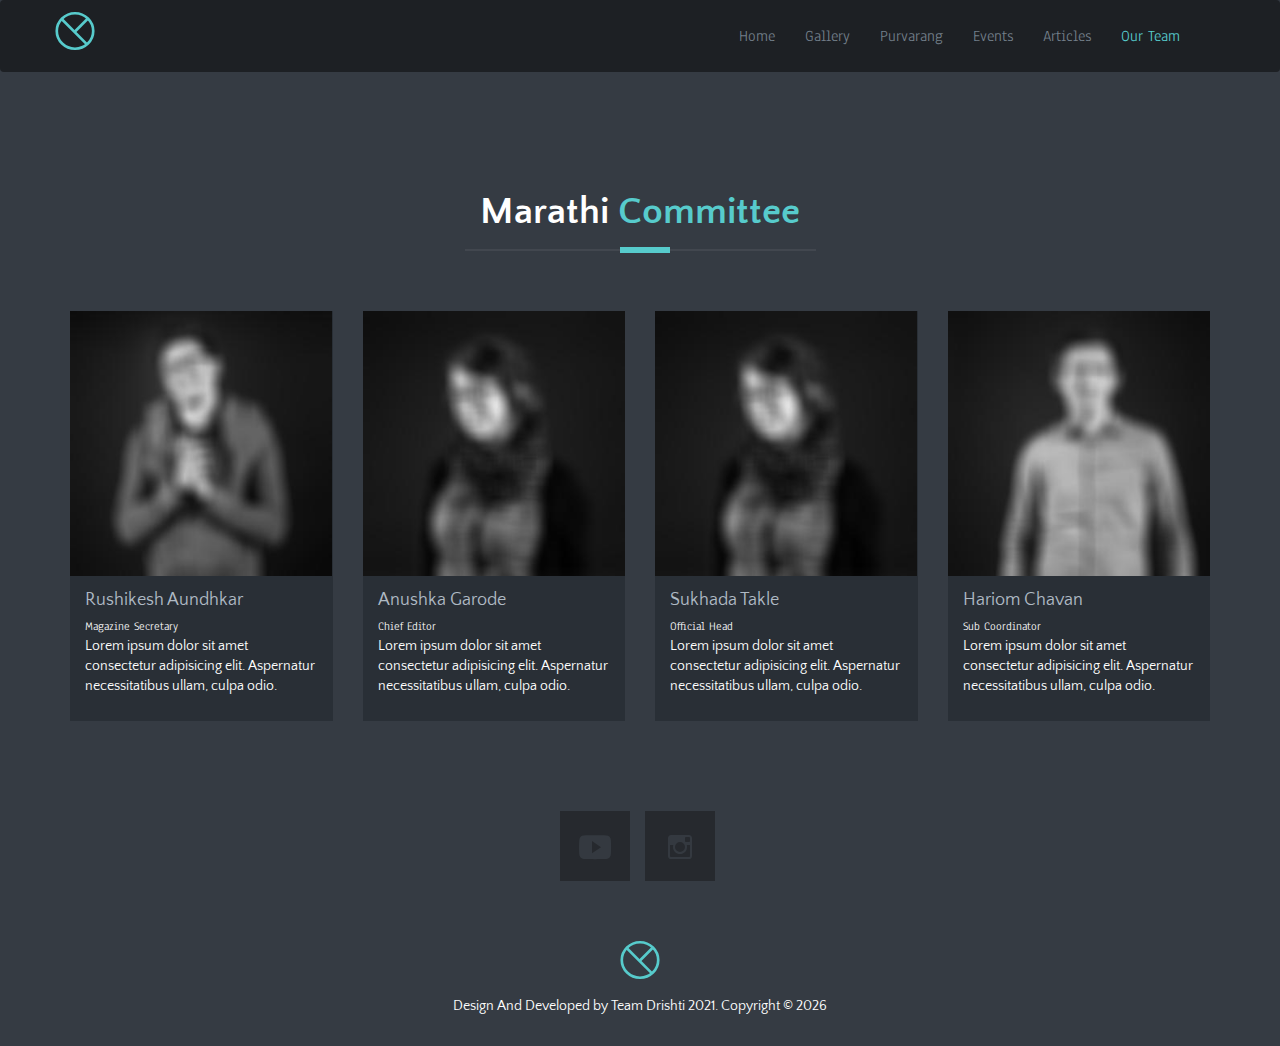
<file: drishti21/teams/marathi.html>
<!DOCTYPE html>
<html lang="en">

<head>
    <meta charset="UTF-8">
    <meta name="viewport" content="width=device-width, initial-scale=1.0">
    <title>Drishti | Team</title>

    <!-- Mobile Specific Meta -->
    <meta name="viewport" content="width=device-width, initial-scale=1">

    <!-- Favicon -->
    <!-- <link rel="shortcut icon" type="image/x-icon" href="img/favicon.png" /> -->

    <!-- CSS -->
    <!-- Fontawesome Icon font -->
    <link rel="stylesheet" href="../plugins/themefisher-font/style.css">
    <!-- bootstrap.min css -->
    <link rel="stylesheet" href="../plugins/bootstrap/dist/css/bootstrap.min.css">
    <!-- Animate.css -->
    <link rel="stylesheet" href="../plugins/animate-css/animate.css">
    <!-- Magnific popup css -->
    <!-- <link rel="stylesheet" href="plugins/magnific-popup/dist/magnific-popup.css"> -->
    <!-- Slick Carousel -->
    <link rel="stylesheet" href="../plugins/slick-carousel/slick/slick.css">
    <!-- <link rel="stylesheet" href="plugins/slick-carousel/slick/slick-theme.css"> -->
    <!-- Main Stylesheet -->
    <link rel="stylesheet" href="../css/style.css">

    <!-- <link rel="preconnect" href="https://fonts.gstatic.com"> -->
    <link href="https://fonts.googleapis.com/css2?family=Great+Vibes&display=swap" rel="stylesheet">

    <style>
        .section {
            margin-bottom: -100px;
        }

        .purvarang {
            display: flex;
            flex-direction: row;
            justify-content: center;
            flex-wrap: wrap;
        }

        .team-member {
            margin-bottom: 30px;
        }
    </style>

</head>

<body id="body" data-spy="scroll" data-target=".navbar" data-offset="50">
    <!--Start Preloader -->
    <div class="preloader">
        <div class="sk-cube-grid">
            <div class="sk-cube sk-cube1"></div>
            <div class="sk-cube sk-cube2"></div>
            <div class="sk-cube sk-cube3"></div>
            <div class="sk-cube sk-cube4"></div>
            <div class="sk-cube sk-cube5"></div>
            <div class="sk-cube sk-cube6"></div>
            <div class="sk-cube sk-cube7"></div>
            <div class="sk-cube sk-cube8"></div>
            <div class="sk-cube sk-cube9"></div>
        </div>
    </div>
    <!-- End Preloader -->

    <!-- Fixed Navigation -->
    <header id="navigation" class="navbar navigation">
        <div class="container">
            <div class="navbar-header">
                <!-- responsive nav button -->
                <button type="button" class="navbar-toggle" data-toggle="collapse" data-target=".navbar-collapse">
                    <span class="sr-only">Toggle navigation</span>
                    <span class="icon-bar"></span>
                    <span class="icon-bar"></span>
                    <span class="icon-bar"></span>
                </button>
                <!-- responsive nav button -->

                <!-- logo -->
                <a class="navbar-brand logo" href="#body">
                    <!-- <img src="../images/logo.png" alt="Website Logo" /> -->
                    <svg width="40px" height="40px" viewBox="0 0 45 44" version="1.1" xmlns="http://www.w3.org/2000/svg"
                        xmlns:xlink="http://www.w3.org/1999/xlink">
                        <g id="Page-1" stroke="none" stroke-width="1" fill="none" fill-rule="evenodd">
                            <g id="Group" transform="translate(2.000000, 2.000000)" stroke="#57CBCC" stroke-width="3">
                                <ellipse id="Oval" cx="20.5" cy="20" rx="20.5" ry="20"></ellipse>
                                <path d="M6,7 L33.5,34.5" id="Line-2" stroke-linecap="square"></path>
                                <path d="M21,20 L34,7" id="Line-3" stroke-linecap="square"></path>
                            </g>
                        </g>
                    </svg>
                </a>
                <!-- /logo -->
            </div>

            <!-- main nav -->
            <nav class="collapse navbar-collapse navbar-right" role="Navigation">
                <ul id="nav" class="nav navbar-nav navigation-menu">
                    <li><a data-scroll href="../index.html">Home</a></li>
                    <li><a data-scroll href="../gallery.html">Gallery</a></li>
                    <li><a data-scroll href="../purvarang/index.html">Purvarang</a></li>
                    <li><a data-scroll href="../events.html">Events</a></li>
                    <li><a data-scroll href="../blog.html">Articles</a></li>
                    <li><a class="active" data-scroll href="#our-team1">Our Team</a></li>
                </ul>
            </nav>
            <!-- /main nav -->

        </div>
    </header>
    <!--End Fixed Navigation -->

    <!-- Core Team -->
    <!-- Start Our Team -->
    <section id="our-team1" class="section">
        <div class="container">
            <div class="row">

                <!-- section title -->
                <div class="title text-center wow fadeInUp" data-wow-duration="500ms">
                    <h2>Marathi <span class="color">Committee</span></h2>
                    <div class="border"></div>
                </div>
                <!-- /section title -->

                <!-- team member -->
                <div class="col-md-3 col-sm-6 col-xs-12  wow fadeInDown" data-wow-duration="500ms">
                    <div class="team-member">
                        <div class="member-photo">
                            <!-- member photo -->
                            <img class="img-responsive" src="../images/team/team-1.jpg" alt="Meghna">
                            <!-- /member photo -->

                            <!-- member social profile -->
                            <div class="mask">
                                <ul class="list-inline">
                                    <li><a href="#"><i class="tf-ion-social-facebook"></i></a></li>
                                    <li><a href="#"><i class="tf-ion-social-twitter"></i></a></li>
                                    <li><a href="#"><i class="tf-ion-social-linkedin"></i></a></li>
                                    <li><a href="#"><i class="tf-ion-social-dribbble-outline"></i></a></li>
                                </ul>
                            </div>
                            <!-- /member social profile -->
                        </div>

                        <!-- member name & designation -->
                        <div class="member-meta">
                            <h4>Rushikesh Aundhkar</h4>
                            <span>Magazine Secretary</span>
                            <p>Lorem ipsum dolor sit amet consectetur adipisicing elit. Aspernatur necessitatibus ullam,
                                culpa odio.</p>
                        </div>
                        <!-- /member name & designation -->
                        <!-- /about member -->

                    </div>
                </div>
                <!-- end team member -->

                <!-- team member -->
                <div class="col-md-3 col-sm-6 col-xs-12 wow fadeInDown" data-wow-duration="500ms"
                    data-wow-delay="200ms">
                    <div class="team-member">
                        <div class="member-photo">
                            <!-- member photo -->
                            <img class="img-responsive" src="../images/team/team-4.jpg" alt="Meghna">
                            <!-- /member photo -->

                            <!-- member social profile -->
                            <div class="mask">
                                <ul class="list-inline">
                                    <li><a href="#"><i class="tf-ion-social-facebook"></i></a></li>
                                    <li><a href="#"><i class="tf-ion-social-twitter"></i></a></li>
                                    <li><a href="#"><i class="tf-ion-social-linkedin"></i></a></li>
                                    <li><a href="#"><i class="tf-ion-social-dribbble-outline"></i></a></li>
                                </ul>
                            </div>
                            <!-- /member social profile -->
                        </div>

                        <!-- member name & designation -->
                        <div class="member-meta">
                            <h4>Anushka Garode</h4>
                            <span>Chief Editor</span>
                            <p>Lorem ipsum dolor sit amet consectetur adipisicing elit. Aspernatur necessitatibus ullam,
                                culpa odio.</p>
                        </div>
                        <!-- /member name & designation -->
                        <!-- /about member -->
                    </div>
                </div>
                <!-- end team member -->

                <!-- team member -->
                <div class="col-md-3 col-sm-6 col-xs-12 wow fadeInDown" data-wow-duration="500ms"
                    data-wow-delay="400ms">
                    <div class="team-member">
                        <div class="member-photo">
                            <!-- member photo -->
                            <img class="img-responsive" src="../images/team/team-4.jpg" alt="Meghna">
                            <!-- /member photo -->

                            <!-- member social profile -->
                            <div class="mask">
                                <ul class="list-inline">
                                    <li><a href="#"><i class="tf-ion-social-facebook"></i></a></li>
                                    <li><a href="#"><i class="tf-ion-social-twitter"></i></a></li>
                                    <li><a href="#"><i class="tf-ion-social-linkedin"></i></a></li>
                                    <li><a href="#"><i class="tf-ion-social-dribbble-outline"></i></a></li>
                                </ul>
                            </div>
                            <!-- /member social profile -->
                        </div>

                        <!-- member name & designation -->
                        <div class="member-meta">
                            <h4>Sukhada Takle</h4>
                            <span>Official Head</span>
                            <p>Lorem ipsum dolor sit amet consectetur adipisicing elit. Aspernatur necessitatibus ullam,
                                culpa odio.</p>
                        </div>
                        <!-- /member name & designation -->
                        <!-- /about member -->
                    </div>
                </div>
                <!-- end team member -->

                <!-- team member -->
                <div class="col-md-3 col-sm-6 col-xs-12 wow fadeInDown" data-wow-duration="500ms"
                    data-wow-delay="600ms">
                    <div class="team-member">
                        <div class="member-photo">
                            <!-- member photo -->
                            <img class="img-responsive" src="../images/team/team-2.jpg" alt="Meghna">
                            <!-- /member photo -->

                            <!-- member social profile -->
                            <div class="mask">
                                <ul class="list-inline">
                                    <li><a href="#"><i class="tf-ion-social-facebook"></i></a></li>
                                    <li><a href="#"><i class="tf-ion-social-twitter"></i></a></li>
                                    <li><a href="#"><i class="tf-ion-social-linkedin"></i></a></li>
                                    <li><a href="#"><i class="tf-ion-social-dribbble-outline"></i></a></li>
                                </ul>
                            </div>
                            <!-- /member social profile -->
                        </div>

                        <!-- member name & designation -->
                        <div class="member-meta">
                            <h4>Hariom Chavan</h4>
                            <span>Sub Coordinator</span>
                            <p>Lorem ipsum dolor sit amet consectetur adipisicing elit. Aspernatur necessitatibus ullam,
                                culpa odio.</p>
                        </div>
                        <!-- /member name & designation -->
                        <!-- /about member -->
                    </div>
                </div>
                <!-- end team member -->
            </div>
        </div>
    </section>
    <!-- End section -->

    <footer id="footer" class="bg-one">
        <div class="container">
            <div class="row wow fadeInUp" data-wow-duration="500ms">
                <div class="col-lg-12">

                    <!-- Footer Social Links -->
                    <div class="social-icon">
                        <ul class="list-inline">
                            <li><a href="https://www.youtube.com/channel/UCzFDB_jqZN8yjjWgdeh1wgQ"><i
                                        class="tf-ion-social-youtube"></i></a></li>
                            <li><a href="https://www.instagram.com/team_drishti_/"><i
                                        class="tf-ion-social-instagram-outline"></i></a></li>
                        </ul>
                    </div>
                    <!--/. End Footer Social Links -->

                    <!-- copyright -->
                    <div class="copyright text-center">
                        <a href="index.html">
                            <!-- <img src="../images/logo-meghna.png" alt="Meghna" />  -->
                            <svg width="40px" height="40px" viewBox="0 0 45 44" version="1.1"
                                xmlns="http://www.w3.org/2000/svg" xmlns:xlink="http://www.w3.org/1999/xlink">
                                <g id="Page-1" stroke="none" stroke-width="1" fill="none" fill-rule="evenodd">
                                    <g id="Group" transform="translate(2.000000, 2.000000)" stroke="#57CBCC"
                                        stroke-width="3">
                                        <ellipse id="Oval" cx="20.5" cy="20" rx="20.5" ry="20"></ellipse>
                                        <path d="M6,7 L33.5,34.5" id="Line-2" stroke-linecap="square"></path>
                                        <path d="M21,20 L34,7" id="Line-3" stroke-linecap="square"></path>
                                    </g>
                                </g>
                            </svg>
                        </a>
                        <br />

                        <p>Design And Developed by <a href="index.html">Team Drishti 2021</a>. Copyright
                            &copy;
                            <script>
                                document.write(new Date().getFullYear())
                            </script>
                        </p>
                    </div>
                    <!-- /copyright -->

                </div> <!-- end col lg 12 -->
            </div> <!-- end row -->
        </div> <!-- end container -->
    </footer> <!-- end footer -->

    <!-- Essential Scripts-->
    <!-- Main jQuery -->
    <script type="text/javascript" src="../plugins/jquery/dist/jquery.min.js"></script>
    <!-- Bootstrap 3.1 -->
    <script type="text/javascript" src="../plugins/bootstrap/dist/js/bootstrap.min.js"></script>
    <!-- Slick Carousel -->
    <script type="text/javascript" src="../plugins/slick-carousel/slick/slick.min.js"></script>
    <!-- Portfolio Filtering -->
    <!-- <script type="text/javascript" src="plugins/filterzr/jquery.filterizr.min.js"></script> -->
    <!-- Smooth Scroll -->
    <script type="text/javascript" src="../plugins/smooth-scroll/dist/js/smooth-scroll.min.js"></script>
    <!-- Magnific popup -->
    <script type="text/javascript" src="../plugins/magnific-popup/dist/jquery.magnific-popup.min.js"></script>
    <!-- Google Map API -->
    <!-- <script type="text/javascript"
        src="https://maps.googleapis.com/maps/api/js?key=AIzaSyBu5nZKbeK-WHQ70oqOWo-_4VmwOwKP9YQ"></script> -->
    <!-- Sticky Nav -->
    <script type="text/javascript" src="../plugins/Sticky/jquery.sticky.js"></script>
    <!-- Number Counter Script -->
    <!-- <script type="text/javascript" src="plugins/count-to/jquery.countTo.js"></script> -->
    <!-- wow.min Script -->
    <script type="text/javascript" src="../plugins/wow/dist/wow.min.js"></script>
    <!-- Custom js -->
    <script type="text/javascript" src="../js/script.js"></script>

</body>

</html>
</file>
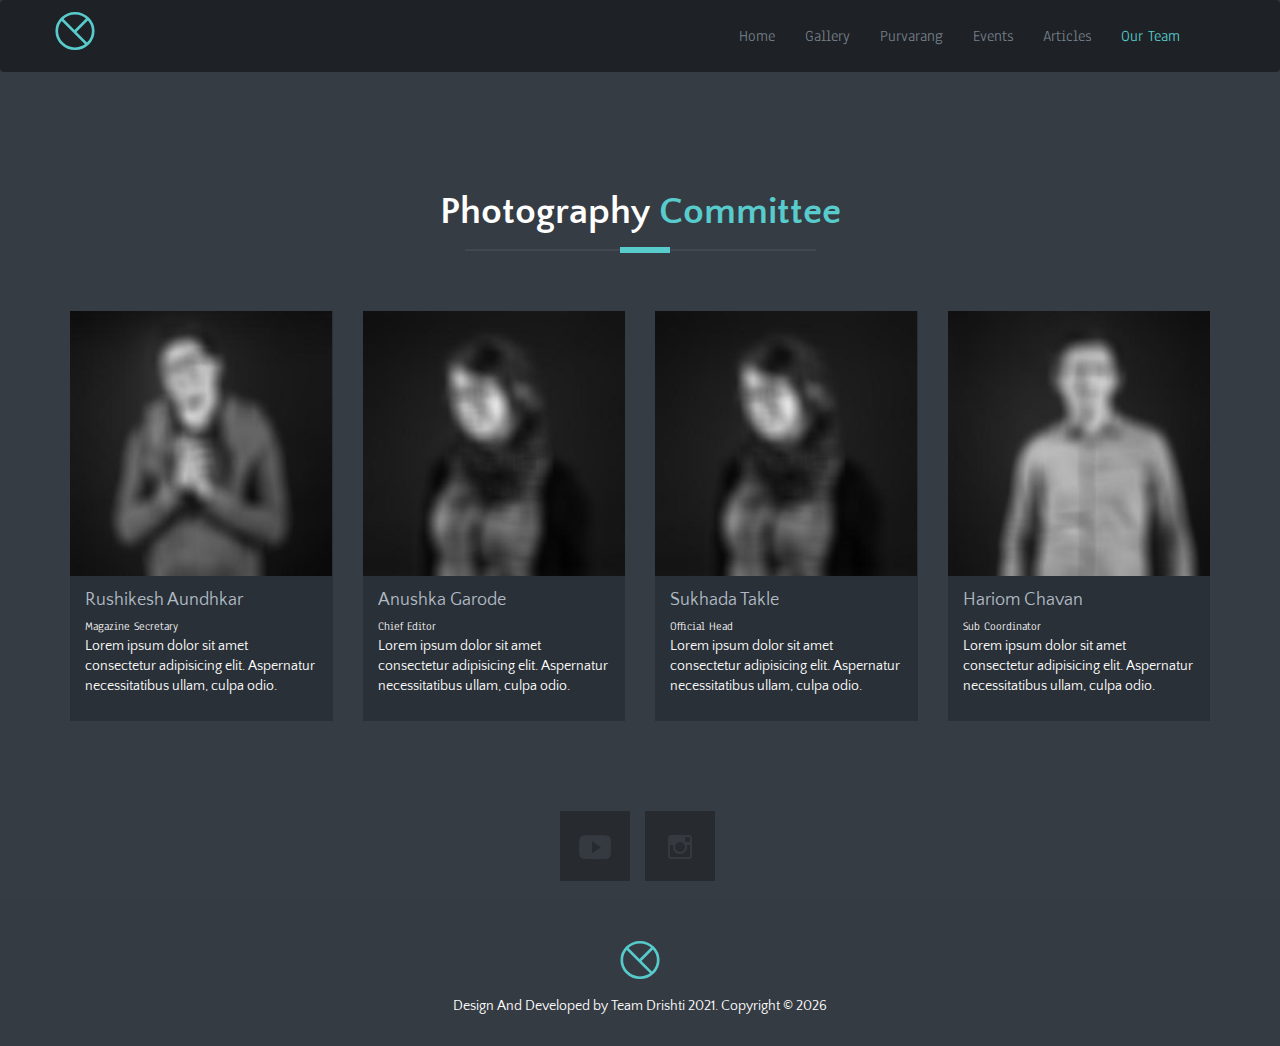
<file: drishti21/teams/photography.html>
<!DOCTYPE html>
<html lang="en">

<head>
    <meta charset="UTF-8">
    <meta name="viewport" content="width=device-width, initial-scale=1.0">
    <title>Drishti | Team</title>

    <!-- Mobile Specific Meta -->
    <meta name="viewport" content="width=device-width, initial-scale=1">

    <!-- Favicon -->
    <!-- <link rel="shortcut icon" type="image/x-icon" href="img/favicon.png" /> -->

    <!-- CSS -->
    <!-- Fontawesome Icon font -->
    <link rel="stylesheet" href="../plugins/themefisher-font/style.css">
    <!-- bootstrap.min css -->
    <link rel="stylesheet" href="../plugins/bootstrap/dist/css/bootstrap.min.css">
    <!-- Animate.css -->
    <link rel="stylesheet" href="../plugins/animate-css/animate.css">
    <!-- Magnific popup css -->
    <!-- <link rel="stylesheet" href="plugins/magnific-popup/dist/magnific-popup.css"> -->
    <!-- Slick Carousel -->
    <link rel="stylesheet" href="../plugins/slick-carousel/slick/slick.css">
    <!-- <link rel="stylesheet" href="plugins/slick-carousel/slick/slick-theme.css"> -->
    <!-- Main Stylesheet -->
    <link rel="stylesheet" href="../css/style.css">

    <!-- <link rel="preconnect" href="https://fonts.gstatic.com"> -->
    <link href="https://fonts.googleapis.com/css2?family=Great+Vibes&display=swap" rel="stylesheet">

    <style>
        .section {
            margin-bottom: -100px;
        }

        .purvarang {
            display: flex;
            flex-direction: row;
            justify-content: center;
            flex-wrap: wrap;
        }

        .team-member {
            margin-bottom: 30px;
        }
    </style>

</head>

<body id="body" data-spy="scroll" data-target=".navbar" data-offset="50">
    <!--Start Preloader -->
    <div class="preloader">
        <div class="sk-cube-grid">
            <div class="sk-cube sk-cube1"></div>
            <div class="sk-cube sk-cube2"></div>
            <div class="sk-cube sk-cube3"></div>
            <div class="sk-cube sk-cube4"></div>
            <div class="sk-cube sk-cube5"></div>
            <div class="sk-cube sk-cube6"></div>
            <div class="sk-cube sk-cube7"></div>
            <div class="sk-cube sk-cube8"></div>
            <div class="sk-cube sk-cube9"></div>
        </div>
    </div>
    <!-- End Preloader -->

    <!-- Fixed Navigation -->
    <header id="navigation" class="navbar navigation">
        <div class="container">
            <div class="navbar-header">
                <!-- responsive nav button -->
                <button type="button" class="navbar-toggle" data-toggle="collapse" data-target=".navbar-collapse">
                    <span class="sr-only">Toggle navigation</span>
                    <span class="icon-bar"></span>
                    <span class="icon-bar"></span>
                    <span class="icon-bar"></span>
                </button>
                <!-- responsive nav button -->

                <!-- logo -->
                <a class="navbar-brand logo" href="#body">
                    <!-- <img src="../images/logo.png" alt="Website Logo" /> -->
                    <svg width="40px" height="40px" viewBox="0 0 45 44" version="1.1" xmlns="http://www.w3.org/2000/svg"
                        xmlns:xlink="http://www.w3.org/1999/xlink">
                        <g id="Page-1" stroke="none" stroke-width="1" fill="none" fill-rule="evenodd">
                            <g id="Group" transform="translate(2.000000, 2.000000)" stroke="#57CBCC" stroke-width="3">
                                <ellipse id="Oval" cx="20.5" cy="20" rx="20.5" ry="20"></ellipse>
                                <path d="M6,7 L33.5,34.5" id="Line-2" stroke-linecap="square"></path>
                                <path d="M21,20 L34,7" id="Line-3" stroke-linecap="square"></path>
                            </g>
                        </g>
                    </svg>
                </a>
                <!-- /logo -->
            </div>

            <!-- main nav -->
            <nav class="collapse navbar-collapse navbar-right" role="Navigation">
                <ul id="nav" class="nav navbar-nav navigation-menu">
                    <li><a data-scroll href="../index.html">Home</a></li>
                    <li><a data-scroll href="../gallery.html">Gallery</a></li>
                    <li><a data-scroll href="../purvarang/index.html">Purvarang</a></li>
                    <li><a data-scroll href="../events.html">Events</a></li>
                    <li><a data-scroll href="../blog.html">Articles</a></li>
                    <li><a class="active" data-scroll href="#our-team1">Our Team</a></li>
                </ul>
            </nav>
            <!-- /main nav -->

        </div>
    </header>
    <!--End Fixed Navigation -->

    <!-- Core Team -->
    <!-- Start Our Team -->
    <section id="our-team1" class="section">
        <div class="container">
            <div class="row">

                <!-- section title -->
                <div class="title text-center wow fadeInUp" data-wow-duration="500ms">
                    <h2>Photography <span class="color">Committee</span></h2>
                    <div class="border"></div>
                </div>
                <!-- /section title -->

                <!-- team member -->
                <div class="col-md-3 col-sm-6 col-xs-12  wow fadeInDown" data-wow-duration="500ms">
                    <div class="team-member">
                        <div class="member-photo">
                            <!-- member photo -->
                            <img class="img-responsive" src="../images/team/team-1.jpg" alt="Meghna">
                            <!-- /member photo -->

                            <!-- member social profile -->
                            <div class="mask">
                                <ul class="list-inline">
                                    <li><a href="#"><i class="tf-ion-social-facebook"></i></a></li>
                                    <li><a href="#"><i class="tf-ion-social-twitter"></i></a></li>
                                    <li><a href="#"><i class="tf-ion-social-linkedin"></i></a></li>
                                    <li><a href="#"><i class="tf-ion-social-dribbble-outline"></i></a></li>
                                </ul>
                            </div>
                            <!-- /member social profile -->
                        </div>

                        <!-- member name & designation -->
                        <div class="member-meta">
                            <h4>Rushikesh Aundhkar</h4>
                            <span>Magazine Secretary</span>
                            <p>Lorem ipsum dolor sit amet consectetur adipisicing elit. Aspernatur necessitatibus ullam,
                                culpa odio.</p>
                        </div>
                        <!-- /member name & designation -->
                        <!-- /about member -->

                    </div>
                </div>
                <!-- end team member -->

                <!-- team member -->
                <div class="col-md-3 col-sm-6 col-xs-12 wow fadeInDown" data-wow-duration="500ms"
                    data-wow-delay="200ms">
                    <div class="team-member">
                        <div class="member-photo">
                            <!-- member photo -->
                            <img class="img-responsive" src="../images/team/team-4.jpg" alt="Meghna">
                            <!-- /member photo -->

                            <!-- member social profile -->
                            <div class="mask">
                                <ul class="list-inline">
                                    <li><a href="#"><i class="tf-ion-social-facebook"></i></a></li>
                                    <li><a href="#"><i class="tf-ion-social-twitter"></i></a></li>
                                    <li><a href="#"><i class="tf-ion-social-linkedin"></i></a></li>
                                    <li><a href="#"><i class="tf-ion-social-dribbble-outline"></i></a></li>
                                </ul>
                            </div>
                            <!-- /member social profile -->
                        </div>

                        <!-- member name & designation -->
                        <div class="member-meta">
                            <h4>Anushka Garode</h4>
                            <span>Chief Editor</span>
                            <p>Lorem ipsum dolor sit amet consectetur adipisicing elit. Aspernatur necessitatibus ullam,
                                culpa odio.</p>
                        </div>
                        <!-- /member name & designation -->
                        <!-- /about member -->
                    </div>
                </div>
                <!-- end team member -->

                <!-- team member -->
                <div class="col-md-3 col-sm-6 col-xs-12 wow fadeInDown" data-wow-duration="500ms"
                    data-wow-delay="400ms">
                    <div class="team-member">
                        <div class="member-photo">
                            <!-- member photo -->
                            <img class="img-responsive" src="../images/team/team-4.jpg" alt="Meghna">
                            <!-- /member photo -->

                            <!-- member social profile -->
                            <div class="mask">
                                <ul class="list-inline">
                                    <li><a href="#"><i class="tf-ion-social-facebook"></i></a></li>
                                    <li><a href="#"><i class="tf-ion-social-twitter"></i></a></li>
                                    <li><a href="#"><i class="tf-ion-social-linkedin"></i></a></li>
                                    <li><a href="#"><i class="tf-ion-social-dribbble-outline"></i></a></li>
                                </ul>
                            </div>
                            <!-- /member social profile -->
                        </div>

                        <!-- member name & designation -->
                        <div class="member-meta">
                            <h4>Sukhada Takle</h4>
                            <span>Official Head</span>
                            <p>Lorem ipsum dolor sit amet consectetur adipisicing elit. Aspernatur necessitatibus ullam,
                                culpa odio.</p>
                        </div>
                        <!-- /member name & designation -->
                        <!-- /about member -->
                    </div>
                </div>
                <!-- end team member -->

                <!-- team member -->
                <div class="col-md-3 col-sm-6 col-xs-12 wow fadeInDown" data-wow-duration="500ms"
                    data-wow-delay="600ms">
                    <div class="team-member">
                        <div class="member-photo">
                            <!-- member photo -->
                            <img class="img-responsive" src="../images/team/team-2.jpg" alt="Meghna">
                            <!-- /member photo -->

                            <!-- member social profile -->
                            <div class="mask">
                                <ul class="list-inline">
                                    <li><a href="#"><i class="tf-ion-social-facebook"></i></a></li>
                                    <li><a href="#"><i class="tf-ion-social-twitter"></i></a></li>
                                    <li><a href="#"><i class="tf-ion-social-linkedin"></i></a></li>
                                    <li><a href="#"><i class="tf-ion-social-dribbble-outline"></i></a></li>
                                </ul>
                            </div>
                            <!-- /member social profile -->
                        </div>

                        <!-- member name & designation -->
                        <div class="member-meta">
                            <h4>Hariom Chavan</h4>
                            <span>Sub Coordinator</span>
                            <p>Lorem ipsum dolor sit amet consectetur adipisicing elit. Aspernatur necessitatibus ullam,
                                culpa odio.</p>
                        </div>
                        <!-- /member name & designation -->
                        <!-- /about member -->
                    </div>
                </div>
                <!-- end team member -->
            </div>
        </div>
    </section>
    <!-- End section -->

    <footer id="footer" class="bg-one">
        <div class="container">
            <div class="row wow fadeInUp" data-wow-duration="500ms">
                <div class="col-lg-12">

                    <!-- Footer Social Links -->
                    <div class="social-icon">
                        <ul class="list-inline">
                            <li><a href="https://www.youtube.com/channel/UCzFDB_jqZN8yjjWgdeh1wgQ"><i
                                        class="tf-ion-social-youtube"></i></a></li>
                            <li><a href="https://www.instagram.com/team_drishti_/"><i
                                        class="tf-ion-social-instagram-outline"></i></a></li>
                        </ul>
                    </div>
                    <!--/. End Footer Social Links -->

                    <!-- copyright -->
                    <div class="copyright text-center">
                        <a href="index.html">
                            <!-- <img src="../images/logo-meghna.png" alt="Meghna" />  -->
                            <svg width="40px" height="40px" viewBox="0 0 45 44" version="1.1"
                                xmlns="http://www.w3.org/2000/svg" xmlns:xlink="http://www.w3.org/1999/xlink">
                                <g id="Page-1" stroke="none" stroke-width="1" fill="none" fill-rule="evenodd">
                                    <g id="Group" transform="translate(2.000000, 2.000000)" stroke="#57CBCC"
                                        stroke-width="3">
                                        <ellipse id="Oval" cx="20.5" cy="20" rx="20.5" ry="20"></ellipse>
                                        <path d="M6,7 L33.5,34.5" id="Line-2" stroke-linecap="square"></path>
                                        <path d="M21,20 L34,7" id="Line-3" stroke-linecap="square"></path>
                                    </g>
                                </g>
                            </svg>
                        </a>
                        <br />

                        <p>Design And Developed by <a href="index.html">Team Drishti 2021</a>. Copyright
                            &copy;
                            <script>
                                document.write(new Date().getFullYear())
                            </script>
                        </p>
                    </div>
                    <!-- /copyright -->

                </div> <!-- end col lg 12 -->
            </div> <!-- end row -->
        </div> <!-- end container -->
    </footer> <!-- end footer -->

    <!-- Essential Scripts-->
    <!-- Main jQuery -->
    <script type="text/javascript" src="../plugins/jquery/dist/jquery.min.js"></script>
    <!-- Bootstrap 3.1 -->
    <script type="text/javascript" src="../plugins/bootstrap/dist/js/bootstrap.min.js"></script>
    <!-- Slick Carousel -->
    <script type="text/javascript" src="../plugins/slick-carousel/slick/slick.min.js"></script>
    <!-- Portfolio Filtering -->
    <!-- <script type="text/javascript" src="plugins/filterzr/jquery.filterizr.min.js"></script> -->
    <!-- Smooth Scroll -->
    <script type="text/javascript" src="../plugins/smooth-scroll/dist/js/smooth-scroll.min.js"></script>
    <!-- Magnific popup -->
    <script type="text/javascript" src="../plugins/magnific-popup/dist/jquery.magnific-popup.min.js"></script>
    <!-- Google Map API -->
    <!-- <script type="text/javascript"
        src="https://maps.googleapis.com/maps/api/js?key=AIzaSyBu5nZKbeK-WHQ70oqOWo-_4VmwOwKP9YQ"></script> -->
    <!-- Sticky Nav -->
    <script type="text/javascript" src="../plugins/Sticky/jquery.sticky.js"></script>
    <!-- Number Counter Script -->
    <!-- <script type="text/javascript" src="plugins/count-to/jquery.countTo.js"></script> -->
    <!-- wow.min Script -->
    <script type="text/javascript" src="../plugins/wow/dist/wow.min.js"></script>
    <!-- Custom js -->
    <script type="text/javascript" src="../js/script.js"></script>

</body>

</html>
</file>
<file: drishti21/plugins/themefisher-font/style.css>
@font-face {
  font-family: 'themefisher-font';
  src:  url('fonts/themefisher-font.eot?ug5hnh');
  src:  url('fonts/themefisher-font.eot?ug5hnh#iefix') format('embedded-opentype'),
    url('fonts/themefisher-font.ttf?ug5hnh') format('truetype'),
    url('fonts/themefisher-font.woff?ug5hnh') format('woff'),
    url('fonts/themefisher-font.svg?ug5hnh#themefisher-font') format('svg');
  font-weight: normal;
  font-style: normal;
}

[class^="tf-"], [class*=" tf-"] {
  /* use !important to prevent issues with browser extensions that change fonts */
  font-family: 'themefisher-font' !important;
  speak: none;
  font-style: normal;
  font-weight: normal;
  font-variant: normal;
  text-transform: none;
  line-height: 1;

  /* Better Font Rendering =========== */
  -webkit-font-smoothing: antialiased;
  -moz-osx-font-smoothing: grayscale;
}

.tf-ion-alert-circled:before {
  content: "\f100";
}
.tf-ion-alert:before {
  content: "\f101";
}
.tf-ion-android-add-circle:before {
  content: "\f359";
}
.tf-ion-android-add:before {
  content: "\f2c7";
}
.tf-ion-android-alarm-clock:before {
  content: "\f35a";
}
.tf-ion-android-alert:before {
  content: "\f35b";
}
.tf-ion-android-apps:before {
  content: "\f35c";
}
.tf-ion-android-archive:before {
  content: "\f2c9";
}
.tf-ion-android-arrow-back:before {
  content: "\f2ca";
}
.tf-ion-android-arrow-down:before {
  content: "\f35d";
}
.tf-ion-android-arrow-dropdown-circle:before {
  content: "\f35e";
}
.tf-ion-android-arrow-dropdown:before {
  content: "\f35f";
}
.tf-ion-android-arrow-dropleft-circle:before {
  content: "\f360";
}
.tf-ion-android-arrow-dropleft:before {
  content: "\f361";
}
.tf-ion-android-arrow-dropright-circle:before {
  content: "\f362";
}
.tf-ion-android-arrow-dropright:before {
  content: "\f363";
}
.tf-ion-android-arrow-dropup-circle:before {
  content: "\f364";
}
.tf-ion-android-arrow-dropup:before {
  content: "\f365";
}
.tf-ion-android-arrow-forward:before {
  content: "\f30f";
}
.tf-ion-android-arrow-up:before {
  content: "\f366";
}
.tf-ion-android-attach:before {
  content: "\f367";
}
.tf-ion-android-bar:before {
  content: "\f368";
}
.tf-ion-android-bicycle:before {
  content: "\f369";
}
.tf-ion-android-boat:before {
  content: "\f36a";
}
.tf-ion-android-bookmark:before {
  content: "\f36b";
}
.tf-ion-android-bulb:before {
  content: "\f36c";
}
.tf-ion-android-bus:before {
  content: "\f36d";
}
.tf-ion-android-calendar:before {
  content: "\f2d1";
}
.tf-ion-android-call:before {
  content: "\f2d2";
}
.tf-ion-android-camera:before {
  content: "\f2d3";
}
.tf-ion-android-cancel:before {
  content: "\f36e";
}
.tf-ion-android-car:before {
  content: "\f36f";
}
.tf-ion-android-cart:before {
  content: "\f370";
}
.tf-ion-android-chat:before {
  content: "\f2d4";
}
.tf-ion-android-checkbox-blank:before {
  content: "\f371";
}
.tf-ion-android-checkbox-outline-blank:before {
  content: "\f372";
}
.tf-ion-android-checkbox-outline:before {
  content: "\f373";
}
.tf-ion-android-checkbox:before {
  content: "\f374";
}
.tf-ion-android-checkmark-circle:before {
  content: "\f375";
}
.tf-ion-android-clipboard:before {
  content: "\f376";
}
.tf-ion-android-close:before {
  content: "\f2d7";
}
.tf-ion-android-cloud-circle:before {
  content: "\f377";
}
.tf-ion-android-cloud-done:before {
  content: "\f378";
}
.tf-ion-android-cloud-outline:before {
  content: "\f379";
}
.tf-ion-android-cloud:before {
  content: "\f37a";
}
.tf-ion-android-color-palette:before {
  content: "\f37b";
}
.tf-ion-android-compass:before {
  content: "\f37c";
}
.tf-ion-android-contact:before {
  content: "\f2d8";
}
.tf-ion-android-contacts:before {
  content: "\f2d9";
}
.tf-ion-android-contract:before {
  content: "\f37d";
}
.tf-ion-android-create:before {
  content: "\f37e";
}
.tf-ion-android-delete:before {
  content: "\f37f";
}
.tf-ion-android-desktop:before {
  content: "\f380";
}
.tf-ion-android-document:before {
  content: "\f381";
}
.tf-ion-android-done-all:before {
  content: "\f382";
}
.tf-ion-android-done:before {
  content: "\f383";
}
.tf-ion-android-download:before {
  content: "\f2dd";
}
.tf-ion-android-drafts:before {
  content: "\f384";
}
.tf-ion-android-exit:before {
  content: "\f385";
}
.tf-ion-android-expand:before {
  content: "\f386";
}
.tf-ion-android-favorite-outline:before {
  content: "\f387";
}
.tf-ion-android-favorite:before {
  content: "\f388";
}
.tf-ion-android-film:before {
  content: "\f389";
}
.tf-ion-android-folder-open:before {
  content: "\f38a";
}
.tf-ion-android-folder:before {
  content: "\f2e0";
}
.tf-ion-android-funnel:before {
  content: "\f38b";
}
.tf-ion-android-globe:before {
  content: "\f38c";
}
.tf-ion-android-hand:before {
  content: "\f2e3";
}
.tf-ion-android-hangout:before {
  content: "\f38d";
}
.tf-ion-android-happy:before {
  content: "\f38e";
}
.tf-ion-android-home:before {
  content: "\f38f";
}
.tf-ion-android-image:before {
  content: "\f2e4";
}
.tf-ion-android-laptop:before {
  content: "\f390";
}
.tf-ion-android-list:before {
  content: "\f391";
}
.tf-ion-android-locate:before {
  content: "\f2e9";
}
.tf-ion-android-lock:before {
  content: "\f392";
}
.tf-ion-android-mail:before {
  content: "\f2eb";
}
.tf-ion-android-map:before {
  content: "\f393";
}
.tf-ion-android-menu:before {
  content: "\f394";
}
.tf-ion-android-microphone-off:before {
  content: "\f395";
}
.tf-ion-android-microphone:before {
  content: "\f2ec";
}
.tf-ion-android-more-horizontal:before {
  content: "\f396";
}
.tf-ion-android-more-vertical:before {
  content: "\f397";
}
.tf-ion-android-navigate:before {
  content: "\f398";
}
.tf-ion-android-notifications-none:before {
  content: "\f399";
}
.tf-ion-android-notifications-off:before {
  content: "\f39a";
}
.tf-ion-android-notifications:before {
  content: "\f39b";
}
.tf-ion-android-open:before {
  content: "\f39c";
}
.tf-ion-android-options:before {
  content: "\f39d";
}
.tf-ion-android-people:before {
  content: "\f39e";
}
.tf-ion-android-person-add:before {
  content: "\f39f";
}
.tf-ion-android-person:before {
  content: "\f3a0";
}
.tf-ion-android-phone-landscape:before {
  content: "\f3a1";
}
.tf-ion-android-phone-portrait:before {
  content: "\f3a2";
}
.tf-ion-android-pin:before {
  content: "\f3a3";
}
.tf-ion-android-plane:before {
  content: "\f3a4";
}
.tf-ion-android-playstore:before {
  content: "\f2f0";
}
.tf-ion-android-print:before {
  content: "\f3a5";
}
.tf-ion-android-radio-button-off:before {
  content: "\f3a6";
}
.tf-ion-android-radio-button-on:before {
  content: "\f3a7";
}
.tf-ion-android-refresh:before {
  content: "\f3a8";
}
.tf-ion-android-remove-circle:before {
  content: "\f3a9";
}
.tf-ion-android-remove:before {
  content: "\f2f4";
}
.tf-ion-android-restaurant:before {
  content: "\f3aa";
}
.tf-ion-android-sad:before {
  content: "\f3ab";
}
.tf-ion-android-search:before {
  content: "\f2f5";
}
.tf-ion-android-send:before {
  content: "\f2f6";
}
.tf-ion-android-settings:before {
  content: "\f2f7";
}
.tf-ion-android-share-alt:before {
  content: "\f3ac";
}
.tf-ion-android-share:before {
  content: "\f2f8";
}
.tf-ion-android-star-half:before {
  content: "\f3ad";
}
.tf-ion-android-star-outline:before {
  content: "\f3ae";
}
.tf-ion-android-star:before {
  content: "\f2fc";
}
.tf-ion-android-stopwatch:before {
  content: "\f2fd";
}
.tf-ion-android-subway:before {
  content: "\f3af";
}
.tf-ion-android-sunny:before {
  content: "\f3b0";
}
.tf-ion-android-sync:before {
  content: "\f3b1";
}
.tf-ion-android-textsms:before {
  content: "\f3b2";
}
.tf-ion-android-time:before {
  content: "\f3b3";
}
.tf-ion-android-train:before {
  content: "\f3b4";
}
.tf-ion-android-unlock:before {
  content: "\f3b5";
}
.tf-ion-android-upload:before {
  content: "\f3b6";
}
.tf-ion-android-volume-down:before {
  content: "\f3b7";
}
.tf-ion-android-volume-mute:before {
  content: "\f3b8";
}
.tf-ion-android-volume-off:before {
  content: "\f3b9";
}
.tf-ion-android-volume-up:before {
  content: "\f3ba";
}
.tf-ion-android-walk:before {
  content: "\f3bb";
}
.tf-ion-android-warning:before {
  content: "\f3bc";
}
.tf-ion-android-watch:before {
  content: "\f3bd";
}
.tf-ion-android-wifi:before {
  content: "\f305";
}
.tf-ion-aperture:before {
  content: "\f313";
}
.tf-ion-archive:before {
  content: "\f102";
}
.tf-ion-arrow-down-a:before {
  content: "\f103";
}
.tf-ion-arrow-down-b:before {
  content: "\f104";
}
.tf-ion-arrow-down-c:before {
  content: "\f105";
}
.tf-ion-arrow-expand:before {
  content: "\f25e";
}
.tf-ion-arrow-graph-down-left:before {
  content: "\f25f";
}
.tf-ion-arrow-graph-down-right:before {
  content: "\f260";
}
.tf-ion-arrow-graph-up-left:before {
  content: "\f261";
}
.tf-ion-arrow-graph-up-right:before {
  content: "\f262";
}
.tf-ion-arrow-left-a:before {
  content: "\f106";
}
.tf-ion-arrow-left-b:before {
  content: "\f107";
}
.tf-ion-arrow-left-c:before {
  content: "\f108";
}
.tf-ion-arrow-move:before {
  content: "\f263";
}
.tf-ion-arrow-resize:before {
  content: "\f264";
}
.tf-ion-arrow-return-left:before {
  content: "\f265";
}
.tf-ion-arrow-return-right:before {
  content: "\f266";
}
.tf-ion-arrow-right-a:before {
  content: "\f109";
}
.tf-ion-arrow-right-b:before {
  content: "\f10a";
}
.tf-ion-arrow-right-c:before {
  content: "\f10b";
}
.tf-ion-arrow-shrink:before {
  content: "\f267";
}
.tf-ion-arrow-swap:before {
  content: "\f268";
}
.tf-ion-arrow-up-a:before {
  content: "\f10c";
}
.tf-ion-arrow-up-b:before {
  content: "\f10d";
}
.tf-ion-arrow-up-c:before {
  content: "\f10e";
}
.tf-ion-asterisk:before {
  content: "\f314";
}
.tf-ion-at:before {
  content: "\f10f";
}
.tf-ion-backspace-outline:before {
  content: "\f3be";
}
.tf-ion-backspace:before {
  content: "\f3bf";
}
.tf-ion-bag:before {
  content: "\f110";
}
.tf-ion-battery-charging:before {
  content: "\f111";
}
.tf-ion-battery-empty:before {
  content: "\f112";
}
.tf-ion-battery-full:before {
  content: "\f113";
}
.tf-ion-battery-half:before {
  content: "\f114";
}
.tf-ion-battery-low:before {
  content: "\f115";
}
.tf-ion-beaker:before {
  content: "\f269";
}
.tf-ion-beer:before {
  content: "\f26a";
}
.tf-ion-bluetooth:before {
  content: "\f116";
}
.tf-ion-bonfire:before {
  content: "\f315";
}
.tf-ion-bookmark:before {
  content: "\f26b";
}
.tf-ion-bowtie:before {
  content: "\f3c0";
}
.tf-ion-briefcase:before {
  content: "\f26c";
}
.tf-ion-bug:before {
  content: "\f2be";
}
.tf-ion-calculator:before {
  content: "\f26d";
}
.tf-ion-calendar:before {
  content: "\f117";
}
.tf-ion-camera:before {
  content: "\f118";
}
.tf-ion-card:before {
  content: "\f119";
}
.tf-ion-cash:before {
  content: "\f316";
}
.tf-ion-chatbox-working:before {
  content: "\f11a";
}
.tf-ion-chatbox:before {
  content: "\f11b";
}
.tf-ion-chatboxes:before {
  content: "\f11c";
}
.tf-ion-chatbubble-working:before {
  content: "\f11d";
}
.tf-ion-chatbubble:before {
  content: "\f11e";
}
.tf-ion-chatbubbles:before {
  content: "\f11f";
}
.tf-ion-checkmark-circled:before {
  content: "\f120";
}
.tf-ion-checkmark-round:before {
  content: "\f121";
}
.tf-ion-checkmark:before {
  content: "\f122";
}
.tf-ion-chevron-down:before {
  content: "\f123";
}
.tf-ion-chevron-left:before {
  content: "\f124";
}
.tf-ion-chevron-right:before {
  content: "\f125";
}
.tf-ion-chevron-up:before {
  content: "\f126";
}
.tf-ion-clipboard:before {
  content: "\f127";
}
.tf-ion-clock:before {
  content: "\f26e";
}
.tf-ion-close-circled:before {
  content: "\f128";
}
.tf-ion-close-round:before {
  content: "\f129";
}
.tf-ion-close:before {
  content: "\f12a";
}
.tf-ion-closed-captioning:before {
  content: "\f317";
}
.tf-ion-cloud:before {
  content: "\f12b";
}
.tf-ion-code-download:before {
  content: "\f26f";
}
.tf-ion-code-working:before {
  content: "\f270";
}
.tf-ion-code:before {
  content: "\f271";
}
.tf-ion-coffee:before {
  content: "\f272";
}
.tf-ion-compass:before {
  content: "\f273";
}
.tf-ion-compose:before {
  content: "\f12c";
}
.tf-ion-connection-bars:before {
  content: "\f274";
}
.tf-ion-contrast:before {
  content: "\f275";
}
.tf-ion-crop:before {
  content: "\f3c1";
}
.tf-ion-cube:before {
  content: "\f318";
}
.tf-ion-disc:before {
  content: "\f12d";
}
.tf-ion-document-text:before {
  content: "\f12e";
}
.tf-ion-document:before {
  content: "\f12f";
}
.tf-ion-drag:before {
  content: "\f130";
}
.tf-ion-earth:before {
  content: "\f276";
}
.tf-ion-easel:before {
  content: "\f3c2";
}
.tf-ion-edit:before {
  content: "\f2bf";
}
.tf-ion-egg:before {
  content: "\f277";
}
.tf-ion-eject:before {
  content: "\f131";
}
.tf-ion-email-unread:before {
  content: "\f3c3";
}
.tf-ion-email:before {
  content: "\f132";
}
.tf-ion-erlenmeyer-flask-bubbles:before {
  content: "\f3c4";
}
.tf-ion-erlenmeyer-flask:before {
  content: "\f3c5";
}
.tf-ion-eye-disabled:before {
  content: "\f306";
}
.tf-ion-eye:before {
  content: "\f133";
}
.tf-ion-female:before {
  content: "\f278";
}
.tf-ion-filing:before {
  content: "\f134";
}
.tf-ion-film-marker:before {
  content: "\f135";
}
.tf-ion-fireball:before {
  content: "\f319";
}
.tf-ion-flag:before {
  content: "\f279";
}
.tf-ion-flame:before {
  content: "\f31a";
}
.tf-ion-flash-off:before {
  content: "\f136";
}
.tf-ion-flash:before {
  content: "\f137";
}
.tf-ion-folder:before {
  content: "\f139";
}
.tf-ion-fork-repo:before {
  content: "\f2c0";
}
.tf-ion-fork:before {
  content: "\f27a";
}
.tf-ion-forward:before {
  content: "\f13a";
}
.tf-ion-funnel:before {
  content: "\f31b";
}
.tf-ion-gear-a:before {
  content: "\f13d";
}
.tf-ion-gear-b:before {
  content: "\f13e";
}
.tf-ion-grid:before {
  content: "\f13f";
}
.tf-ion-hammer:before {
  content: "\f27b";
}
.tf-ion-happy-outline:before {
  content: "\f3c6";
}
.tf-ion-happy:before {
  content: "\f31c";
}
.tf-ion-headphone:before {
  content: "\f140";
}
.tf-ion-heart-broken:before {
  content: "\f31d";
}
.tf-ion-heart:before {
  content: "\f141";
}
.tf-ion-help-buoy:before {
  content: "\f27c";
}
.tf-ion-help-circled:before {
  content: "\f142";
}
.tf-ion-help:before {
  content: "\f143";
}
.tf-ion-home:before {
  content: "\f144";
}
.tf-ion-icecream:before {
  content: "\f27d";
}
.tf-ion-image:before {
  content: "\f147";
}
.tf-ion-images:before {
  content: "\f148";
}
.tf-ion-information-circled:before {
  content: "\f149";
}
.tf-ion-information:before {
  content: "\f14a";
}
.tf-ion-ionic:before {
  content: "\f14b";
}
.tf-ion-ios-alarm-outline:before {
  content: "\f3c7";
}
.tf-ion-ios-alarm:before {
  content: "\f3c8";
}
.tf-ion-ios-albums-outline:before {
  content: "\f3c9";
}
.tf-ion-ios-albums:before {
  content: "\f3ca";
}
.tf-ion-ios-americanfootball-outline:before {
  content: "\f3cb";
}
.tf-ion-ios-americanfootball:before {
  content: "\f3cc";
}
.tf-ion-ios-analytics-outline:before {
  content: "\f3cd";
}
.tf-ion-ios-analytics:before {
  content: "\f3ce";
}
.tf-ion-ios-arrow-back:before {
  content: "\f3cf";
}
.tf-ion-ios-arrow-down:before {
  content: "\f3d0";
}
.tf-ion-ios-arrow-forward:before {
  content: "\f3d1";
}
.tf-ion-ios-arrow-left:before {
  content: "\f3d2";
}
.tf-ion-ios-arrow-right:before {
  content: "\f3d3";
}
.tf-ion-ios-arrow-thin-down:before {
  content: "\f3d4";
}
.tf-ion-ios-arrow-thin-left:before {
  content: "\f3d5";
}
.tf-ion-ios-arrow-thin-right:before {
  content: "\f3d6";
}
.tf-ion-ios-arrow-thin-up:before {
  content: "\f3d7";
}
.tf-ion-ios-arrow-up:before {
  content: "\f3d8";
}
.tf-ion-ios-at-outline:before {
  content: "\f3d9";
}
.tf-ion-ios-at:before {
  content: "\f3da";
}
.tf-ion-ios-barcode-outline:before {
  content: "\f3db";
}
.tf-ion-ios-barcode:before {
  content: "\f3dc";
}
.tf-ion-ios-baseball-outline:before {
  content: "\f3dd";
}
.tf-ion-ios-baseball:before {
  content: "\f3de";
}
.tf-ion-ios-basketball-outline:before {
  content: "\f3df";
}
.tf-ion-ios-basketball:before {
  content: "\f3e0";
}
.tf-ion-ios-bell-outline:before {
  content: "\f3e1";
}
.tf-ion-ios-bell:before {
  content: "\f3e2";
}
.tf-ion-ios-body-outline:before {
  content: "\f3e3";
}
.tf-ion-ios-body:before {
  content: "\f3e4";
}
.tf-ion-ios-bolt-outline:before {
  content: "\f3e5";
}
.tf-ion-ios-bolt:before {
  content: "\f3e6";
}
.tf-ion-ios-book-outline:before {
  content: "\f3e7";
}
.tf-ion-ios-book:before {
  content: "\f3e8";
}
.tf-ion-ios-bookmarks-outline:before {
  content: "\f3e9";
}
.tf-ion-ios-bookmarks:before {
  content: "\f3ea";
}
.tf-ion-ios-box-outline:before {
  content: "\f3eb";
}
.tf-ion-ios-box:before {
  content: "\f3ec";
}
.tf-ion-ios-briefcase-outline:before {
  content: "\f3ed";
}
.tf-ion-ios-briefcase:before {
  content: "\f3ee";
}
.tf-ion-ios-browsers-outline:before {
  content: "\f3ef";
}
.tf-ion-ios-browsers:before {
  content: "\f3f0";
}
.tf-ion-ios-calculator-outline:before {
  content: "\f3f1";
}
.tf-ion-ios-calculator:before {
  content: "\f3f2";
}
.tf-ion-ios-calendar-outline:before {
  content: "\f3f3";
}
.tf-ion-ios-calendar:before {
  content: "\f3f4";
}
.tf-ion-ios-camera-outline:before {
  content: "\f3f5";
}
.tf-ion-ios-camera:before {
  content: "\f3f6";
}
.tf-ion-ios-cart-outline:before {
  content: "\f3f7";
}
.tf-ion-ios-cart:before {
  content: "\f3f8";
}
.tf-ion-ios-chatboxes-outline:before {
  content: "\f3f9";
}
.tf-ion-ios-chatboxes:before {
  content: "\f3fa";
}
.tf-ion-ios-chatbubble-outline:before {
  content: "\f3fb";
}
.tf-ion-ios-chatbubble:before {
  content: "\f3fc";
}
.tf-ion-ios-checkmark-empty:before {
  content: "\f3fd";
}
.tf-ion-ios-checkmark-outline:before {
  content: "\f3fe";
}
.tf-ion-ios-checkmark:before {
  content: "\f3ff";
}
.tf-ion-ios-circle-filled:before {
  content: "\f400";
}
.tf-ion-ios-circle-outline:before {
  content: "\f401";
}
.tf-ion-ios-clock-outline:before {
  content: "\f402";
}
.tf-ion-ios-clock:before {
  content: "\f403";
}
.tf-ion-ios-close-empty:before {
  content: "\f404";
}
.tf-ion-ios-close-outline:before {
  content: "\f405";
}
.tf-ion-ios-close:before {
  content: "\f406";
}
.tf-ion-ios-cloud-download-outline:before {
  content: "\f407";
}
.tf-ion-ios-cloud-download:before {
  content: "\f408";
}
.tf-ion-ios-cloud-outline:before {
  content: "\f409";
}
.tf-ion-ios-cloud-upload-outline:before {
  content: "\f40a";
}
.tf-ion-ios-cloud-upload:before {
  content: "\f40b";
}
.tf-ion-ios-cloud:before {
  content: "\f40c";
}
.tf-ion-ios-cloudy-night-outline:before {
  content: "\f40d";
}
.tf-ion-ios-cloudy-night:before {
  content: "\f40e";
}
.tf-ion-ios-cloudy-outline:before {
  content: "\f40f";
}
.tf-ion-ios-cloudy:before {
  content: "\f410";
}
.tf-ion-ios-cog-outline:before {
  content: "\f411";
}
.tf-ion-ios-cog:before {
  content: "\f412";
}
.tf-ion-ios-color-filter-outline:before {
  content: "\f413";
}
.tf-ion-ios-color-filter:before {
  content: "\f414";
}
.tf-ion-ios-color-wand-outline:before {
  content: "\f415";
}
.tf-ion-ios-color-wand:before {
  content: "\f416";
}
.tf-ion-ios-compose-outline:before {
  content: "\f417";
}
.tf-ion-ios-compose:before {
  content: "\f418";
}
.tf-ion-ios-contact-outline:before {
  content: "\f419";
}
.tf-ion-ios-contact:before {
  content: "\f41a";
}
.tf-ion-ios-copy-outline:before {
  content: "\f41b";
}
.tf-ion-ios-copy:before {
  content: "\f41c";
}
.tf-ion-ios-crop-strong:before {
  content: "\f41d";
}
.tf-ion-ios-crop:before {
  content: "\f41e";
}
.tf-ion-ios-download-outline:before {
  content: "\f41f";
}
.tf-ion-ios-download:before {
  content: "\f420";
}
.tf-ion-ios-drag:before {
  content: "\f421";
}
.tf-ion-ios-email-outline:before {
  content: "\f422";
}
.tf-ion-ios-email:before {
  content: "\f423";
}
.tf-ion-ios-eye-outline:before {
  content: "\f424";
}
.tf-ion-ios-eye:before {
  content: "\f425";
}
.tf-ion-ios-fastforward-outline:before {
  content: "\f426";
}
.tf-ion-ios-fastforward:before {
  content: "\f427";
}
.tf-ion-ios-filing-outline:before {
  content: "\f428";
}
.tf-ion-ios-filing:before {
  content: "\f429";
}
.tf-ion-ios-film-outline:before {
  content: "\f42a";
}
.tf-ion-ios-film:before {
  content: "\f42b";
}
.tf-ion-ios-flag-outline:before {
  content: "\f42c";
}
.tf-ion-ios-flag:before {
  content: "\f42d";
}
.tf-ion-ios-flame-outline:before {
  content: "\f42e";
}
.tf-ion-ios-flame:before {
  content: "\f42f";
}
.tf-ion-ios-flask-outline:before {
  content: "\f430";
}
.tf-ion-ios-flask:before {
  content: "\f431";
}
.tf-ion-ios-flower-outline:before {
  content: "\f432";
}
.tf-ion-ios-flower:before {
  content: "\f433";
}
.tf-ion-ios-folder-outline:before {
  content: "\f434";
}
.tf-ion-ios-folder:before {
  content: "\f435";
}
.tf-ion-ios-football-outline:before {
  content: "\f436";
}
.tf-ion-ios-football:before {
  content: "\f437";
}
.tf-ion-ios-game-controller-a-outline:before {
  content: "\f438";
}
.tf-ion-ios-game-controller-a:before {
  content: "\f439";
}
.tf-ion-ios-game-controller-b-outline:before {
  content: "\f43a";
}
.tf-ion-ios-game-controller-b:before {
  content: "\f43b";
}
.tf-ion-ios-gear-outline:before {
  content: "\f43c";
}
.tf-ion-ios-gear:before {
  content: "\f43d";
}
.tf-ion-ios-glasses-outline:before {
  content: "\f43e";
}
.tf-ion-ios-glasses:before {
  content: "\f43f";
}
.tf-ion-ios-grid-view-outline:before {
  content: "\f440";
}
.tf-ion-ios-grid-view:before {
  content: "\f441";
}
.tf-ion-ios-heart-outline:before {
  content: "\f442";
}
.tf-ion-ios-heart:before {
  content: "\f443";
}
.tf-ion-ios-help-empty:before {
  content: "\f444";
}
.tf-ion-ios-help-outline:before {
  content: "\f445";
}
.tf-ion-ios-help:before {
  content: "\f446";
}
.tf-ion-ios-home-outline:before {
  content: "\f447";
}
.tf-ion-ios-home:before {
  content: "\f448";
}
.tf-ion-ios-infinite-outline:before {
  content: "\f449";
}
.tf-ion-ios-infinite:before {
  content: "\f44a";
}
.tf-ion-ios-information-empty:before {
  content: "\f44b";
}
.tf-ion-ios-information-outline:before {
  content: "\f44c";
}
.tf-ion-ios-information:before {
  content: "\f44d";
}
.tf-ion-ios-ionic-outline:before {
  content: "\f44e";
}
.tf-ion-ios-keypad-outline:before {
  content: "\f44f";
}
.tf-ion-ios-keypad:before {
  content: "\f450";
}
.tf-ion-ios-lightbulb-outline:before {
  content: "\f451";
}
.tf-ion-ios-lightbulb:before {
  content: "\f452";
}
.tf-ion-ios-list-outline:before {
  content: "\f453";
}
.tf-ion-ios-list:before {
  content: "\f454";
}
.tf-ion-ios-location-outline:before {
  content: "\f455";
}
.tf-ion-ios-location:before {
  content: "\f456";
}
.tf-ion-ios-locked-outline:before {
  content: "\f457";
}
.tf-ion-ios-locked:before {
  content: "\f458";
}
.tf-ion-ios-loop-strong:before {
  content: "\f459";
}
.tf-ion-ios-loop:before {
  content: "\f45a";
}
.tf-ion-ios-medical-outline:before {
  content: "\f45b";
}
.tf-ion-ios-medical:before {
  content: "\f45c";
}
.tf-ion-ios-medkit-outline:before {
  content: "\f45d";
}
.tf-ion-ios-medkit:before {
  content: "\f45e";
}
.tf-ion-ios-mic-off:before {
  content: "\f45f";
}
.tf-ion-ios-mic-outline:before {
  content: "\f460";
}
.tf-ion-ios-mic:before {
  content: "\f461";
}
.tf-ion-ios-minus-empty:before {
  content: "\f462";
}
.tf-ion-ios-minus-outline:before {
  content: "\f463";
}
.tf-ion-ios-minus:before {
  content: "\f464";
}
.tf-ion-ios-monitor-outline:before {
  content: "\f465";
}
.tf-ion-ios-monitor:before {
  content: "\f466";
}
.tf-ion-ios-moon-outline:before {
  content: "\f467";
}
.tf-ion-ios-moon:before {
  content: "\f468";
}
.tf-ion-ios-more-outline:before {
  content: "\f469";
}
.tf-ion-ios-more:before {
  content: "\f46a";
}
.tf-ion-ios-musical-note:before {
  content: "\f46b";
}
.tf-ion-ios-musical-notes:before {
  content: "\f46c";
}
.tf-ion-ios-navigate-outline:before {
  content: "\f46d";
}
.tf-ion-ios-navigate:before {
  content: "\f46e";
}
.tf-ion-ios-nutrition-outline:before {
  content: "\f46f";
}
.tf-ion-ios-nutrition:before {
  content: "\f470";
}
.tf-ion-ios-paper-outline:before {
  content: "\f471";
}
.tf-ion-ios-paper:before {
  content: "\f472";
}
.tf-ion-ios-paperplane-outline:before {
  content: "\f473";
}
.tf-ion-ios-paperplane:before {
  content: "\f474";
}
.tf-ion-ios-partlysunny-outline:before {
  content: "\f475";
}
.tf-ion-ios-partlysunny:before {
  content: "\f476";
}
.tf-ion-ios-pause-outline:before {
  content: "\f477";
}
.tf-ion-ios-pause:before {
  content: "\f478";
}
.tf-ion-ios-paw-outline:before {
  content: "\f479";
}
.tf-ion-ios-paw:before {
  content: "\f47a";
}
.tf-ion-ios-people-outline:before {
  content: "\f47b";
}
.tf-ion-ios-people:before {
  content: "\f47c";
}
.tf-ion-ios-person-outline:before {
  content: "\f47d";
}
.tf-ion-ios-person:before {
  content: "\f47e";
}
.tf-ion-ios-personadd-outline:before {
  content: "\f47f";
}
.tf-ion-ios-personadd:before {
  content: "\f480";
}
.tf-ion-ios-photos-outline:before {
  content: "\f481";
}
.tf-ion-ios-photos:before {
  content: "\f482";
}
.tf-ion-ios-pie-outline:before {
  content: "\f483";
}
.tf-ion-ios-pie:before {
  content: "\f484";
}
.tf-ion-ios-pint-outline:before {
  content: "\f485";
}
.tf-ion-ios-pint:before {
  content: "\f486";
}
.tf-ion-ios-play-outline:before {
  content: "\f487";
}
.tf-ion-ios-play:before {
  content: "\f488";
}
.tf-ion-ios-plus-empty:before {
  content: "\f489";
}
.tf-ion-ios-plus-outline:before {
  content: "\f48a";
}
.tf-ion-ios-plus:before {
  content: "\f48b";
}
.tf-ion-ios-pricetag-outline:before {
  content: "\f48c";
}
.tf-ion-ios-pricetag:before {
  content: "\f48d";
}
.tf-ion-ios-pricetags-outline:before {
  content: "\f48e";
}
.tf-ion-ios-pricetags:before {
  content: "\f48f";
}
.tf-ion-ios-printer-outline:before {
  content: "\f490";
}
.tf-ion-ios-printer:before {
  content: "\f491";
}
.tf-ion-ios-pulse-strong:before {
  content: "\f492";
}
.tf-ion-ios-pulse:before {
  content: "\f493";
}
.tf-ion-ios-rainy-outline:before {
  content: "\f494";
}
.tf-ion-ios-rainy:before {
  content: "\f495";
}
.tf-ion-ios-recording-outline:before {
  content: "\f496";
}
.tf-ion-ios-recording:before {
  content: "\f497";
}
.tf-ion-ios-redo-outline:before {
  content: "\f498";
}
.tf-ion-ios-redo:before {
  content: "\f499";
}
.tf-ion-ios-refresh-empty:before {
  content: "\f49a";
}
.tf-ion-ios-refresh-outline:before {
  content: "\f49b";
}
.tf-ion-ios-refresh:before {
  content: "\f49c";
}
.tf-ion-ios-reload:before {
  content: "\f49d";
}
.tf-ion-ios-reverse-camera-outline:before {
  content: "\f49e";
}
.tf-ion-ios-reverse-camera:before {
  content: "\f49f";
}
.tf-ion-ios-rewind-outline:before {
  content: "\f4a0";
}
.tf-ion-ios-rewind:before {
  content: "\f4a1";
}
.tf-ion-ios-rose-outline:before {
  content: "\f4a2";
}
.tf-ion-ios-rose:before {
  content: "\f4a3";
}
.tf-ion-ios-search-strong:before {
  content: "\f4a4";
}
.tf-ion-ios-search:before {
  content: "\f4a5";
}
.tf-ion-ios-settings-strong:before {
  content: "\f4a6";
}
.tf-ion-ios-settings:before {
  content: "\f4a7";
}
.tf-ion-ios-shuffle-strong:before {
  content: "\f4a8";
}
.tf-ion-ios-shuffle:before {
  content: "\f4a9";
}
.tf-ion-ios-skipbackward-outline:before {
  content: "\f4aa";
}
.tf-ion-ios-skipbackward:before {
  content: "\f4ab";
}
.tf-ion-ios-skipforward-outline:before {
  content: "\f4ac";
}
.tf-ion-ios-skipforward:before {
  content: "\f4ad";
}
.tf-ion-ios-snowy:before {
  content: "\f4ae";
}
.tf-ion-ios-speedometer-outline:before {
  content: "\f4af";
}
.tf-ion-ios-speedometer:before {
  content: "\f4b0";
}
.tf-ion-ios-star-half:before {
  content: "\f4b1";
}
.tf-ion-ios-star-outline:before {
  content: "\f4b2";
}
.tf-ion-ios-star:before {
  content: "\f4b3";
}
.tf-ion-ios-stopwatch-outline:before {
  content: "\f4b4";
}
.tf-ion-ios-stopwatch:before {
  content: "\f4b5";
}
.tf-ion-ios-sunny-outline:before {
  content: "\f4b6";
}
.tf-ion-ios-sunny:before {
  content: "\f4b7";
}
.tf-ion-ios-telephone-outline:before {
  content: "\f4b8";
}
.tf-ion-ios-telephone:before {
  content: "\f4b9";
}
.tf-ion-ios-tennisball-outline:before {
  content: "\f4ba";
}
.tf-ion-ios-tennisball:before {
  content: "\f4bb";
}
.tf-ion-ios-thunderstorm-outline:before {
  content: "\f4bc";
}
.tf-ion-ios-thunderstorm:before {
  content: "\f4bd";
}
.tf-ion-ios-time-outline:before {
  content: "\f4be";
}
.tf-ion-ios-time:before {
  content: "\f4bf";
}
.tf-ion-ios-timer-outline:before {
  content: "\f4c0";
}
.tf-ion-ios-timer:before {
  content: "\f4c1";
}
.tf-ion-ios-toggle-outline:before {
  content: "\f4c2";
}
.tf-ion-ios-toggle:before {
  content: "\f4c3";
}
.tf-ion-ios-trash-outline:before {
  content: "\f4c4";
}
.tf-ion-ios-trash:before {
  content: "\f4c5";
}
.tf-ion-ios-undo-outline:before {
  content: "\f4c6";
}
.tf-ion-ios-undo:before {
  content: "\f4c7";
}
.tf-ion-ios-unlocked-outline:before {
  content: "\f4c8";
}
.tf-ion-ios-unlocked:before {
  content: "\f4c9";
}
.tf-ion-ios-upload-outline:before {
  content: "\f4ca";
}
.tf-ion-ios-upload:before {
  content: "\f4cb";
}
.tf-ion-ios-videocam-outline:before {
  content: "\f4cc";
}
.tf-ion-ios-videocam:before {
  content: "\f4cd";
}
.tf-ion-ios-volume-high:before {
  content: "\f4ce";
}
.tf-ion-ios-volume-low:before {
  content: "\f4cf";
}
.tf-ion-ios-wineglass-outline:before {
  content: "\f4d0";
}
.tf-ion-ios-wineglass:before {
  content: "\f4d1";
}
.tf-ion-ios-world-outline:before {
  content: "\f4d2";
}
.tf-ion-ios-world:before {
  content: "\f4d3";
}
.tf-ion-ipad:before {
  content: "\f1f9";
}
.tf-ion-iphone:before {
  content: "\f1fa";
}
.tf-ion-ipod:before {
  content: "\f1fb";
}
.tf-ion-jet:before {
  content: "\f295";
}
.tf-ion-key:before {
  content: "\f296";
}
.tf-ion-knife:before {
  content: "\f297";
}
.tf-ion-laptop:before {
  content: "\f1fc";
}
.tf-ion-leaf:before {
  content: "\f1fd";
}
.tf-ion-levels:before {
  content: "\f298";
}
.tf-ion-lightbulb:before {
  content: "\f299";
}
.tf-ion-link:before {
  content: "\f1fe";
}
.tf-ion-load-a:before {
  content: "\f29a";
}
.tf-ion-load-b:before {
  content: "\f29b";
}
.tf-ion-load-c:before {
  content: "\f29c";
}
.tf-ion-load-d:before {
  content: "\f29d";
}
.tf-ion-location:before {
  content: "\f1ff";
}
.tf-ion-lock-combination:before {
  content: "\f4d4";
}
.tf-ion-locked:before {
  content: "\f200";
}
.tf-ion-log-in:before {
  content: "\f29e";
}
.tf-ion-log-out:before {
  content: "\f29f";
}
.tf-ion-loop:before {
  content: "\f201";
}
.tf-ion-magnet:before {
  content: "\f2a0";
}
.tf-ion-male:before {
  content: "\f2a1";
}
.tf-ion-man:before {
  content: "\f202";
}
.tf-ion-map:before {
  content: "\f203";
}
.tf-ion-medkit:before {
  content: "\f2a2";
}
.tf-ion-merge:before {
  content: "\f33f";
}
.tf-ion-mic-a:before {
  content: "\f204";
}
.tf-ion-mic-b:before {
  content: "\f205";
}
.tf-ion-mic-c:before {
  content: "\f206";
}
.tf-ion-minus-circled:before {
  content: "\f207";
}
.tf-ion-minus-round:before {
  content: "\f208";
}
.tf-ion-minus:before {
  content: "\f209";
}
.tf-ion-model-s:before {
  content: "\f2c1";
}
.tf-ion-monitor:before {
  content: "\f20a";
}
.tf-ion-more:before {
  content: "\f20b";
}
.tf-ion-mouse:before {
  content: "\f340";
}
.tf-ion-music-note:before {
  content: "\f20c";
}
.tf-ion-navicon-round:before {
  content: "\f20d";
}
.tf-ion-navicon:before {
  content: "\f20e";
}
.tf-ion-navigate:before {
  content: "\f2a3";
}
.tf-ion-network:before {
  content: "\f341";
}
.tf-ion-no-smoking:before {
  content: "\f2c2";
}
.tf-ion-nuclear:before {
  content: "\f2a4";
}
.tf-ion-outlet:before {
  content: "\f342";
}
.tf-ion-paintbrush:before {
  content: "\f4d5";
}
.tf-ion-paintbucket:before {
  content: "\f4d6";
}
.tf-ion-paper-airplane:before {
  content: "\f2c3";
}
.tf-ion-paperclip:before {
  content: "\f20f";
}
.tf-ion-pause:before {
  content: "\f210";
}
.tf-ion-person-add:before {
  content: "\f211";
}
.tf-ion-person-stalker:before {
  content: "\f212";
}
.tf-ion-person:before {
  content: "\f213";
}
.tf-ion-pie-graph:before {
  content: "\f2a5";
}
.tf-ion-pin:before {
  content: "\f2a6";
}
.tf-ion-pinpoint:before {
  content: "\f2a7";
}
.tf-ion-pizza:before {
  content: "\f2a8";
}
.tf-ion-plane:before {
  content: "\f214";
}
.tf-ion-planet:before {
  content: "\f343";
}
.tf-ion-play:before {
  content: "\f215";
}
.tf-ion-playstation:before {
  content: "\f30a";
}
.tf-ion-plus-circled:before {
  content: "\f216";
}
.tf-ion-plus-round:before {
  content: "\f217";
}
.tf-ion-plus:before {
  content: "\f218";
}
.tf-ion-podium:before {
  content: "\f344";
}
.tf-ion-pound:before {
  content: "\f219";
}
.tf-ion-power:before {
  content: "\f2a9";
}
.tf-ion-pricetag:before {
  content: "\f2aa";
}
.tf-ion-pricetags:before {
  content: "\f2ab";
}
.tf-ion-printer:before {
  content: "\f21a";
}
.tf-ion-pull-request:before {
  content: "\f345";
}
.tf-ion-qr-scanner:before {
  content: "\f346";
}
.tf-ion-quote:before {
  content: "\f347";
}
.tf-ion-radio-waves:before {
  content: "\f2ac";
}
.tf-ion-record:before {
  content: "\f21b";
}
.tf-ion-refresh:before {
  content: "\f21c";
}
.tf-ion-reply-all:before {
  content: "\f21d";
}
.tf-ion-reply:before {
  content: "\f21e";
}
.tf-ion-ribbon-a:before {
  content: "\f348";
}
.tf-ion-ribbon-b:before {
  content: "\f349";
}
.tf-ion-sad-outline:before {
  content: "\f4d7";
}
.tf-ion-sad:before {
  content: "\f34a";
}
.tf-ion-scissors:before {
  content: "\f34b";
}
.tf-ion-search:before {
  content: "\f21f";
}
.tf-ion-settings:before {
  content: "\f2ad";
}
.tf-ion-share:before {
  content: "\f220";
}
.tf-ion-shuffle:before {
  content: "\f221";
}
.tf-ion-skip-backward:before {
  content: "\f222";
}
.tf-ion-skip-forward:before {
  content: "\f223";
}
.tf-ion-social-android-outline:before {
  content: "\f224";
}
.tf-ion-social-android:before {
  content: "\f225";
}
.tf-ion-social-angular-outline:before {
  content: "\f4d8";
}
.tf-ion-social-angular:before {
  content: "\f4d9";
}
.tf-ion-social-apple-outline:before {
  content: "\f226";
}
.tf-ion-social-apple:before {
  content: "\f227";
}
.tf-ion-social-bitcoin-outline:before {
  content: "\f2ae";
}
.tf-ion-social-bitcoin:before {
  content: "\f2af";
}
.tf-ion-social-buffer-outline:before {
  content: "\f228";
}
.tf-ion-social-buffer:before {
  content: "\f229";
}
.tf-ion-social-chrome-outline:before {
  content: "\f4da";
}
.tf-ion-social-chrome:before {
  content: "\f4db";
}
.tf-ion-social-codepen-outline:before {
  content: "\f4dc";
}
.tf-ion-social-codepen:before {
  content: "\f4dd";
}
.tf-ion-social-css3-outline:before {
  content: "\f4de";
}
.tf-ion-social-css3:before {
  content: "\f4df";
}
.tf-ion-social-designernews-outline:before {
  content: "\f22a";
}
.tf-ion-social-designernews:before {
  content: "\f22b";
}
.tf-ion-social-dribbble-outline:before {
  content: "\f22c";
}
.tf-ion-social-dribbble:before {
  content: "\f22d";
}
.tf-ion-social-dropbox-outline:before {
  content: "\f22e";
}
.tf-ion-social-dropbox:before {
  content: "\f22f";
}
.tf-ion-social-euro-outline:before {
  content: "\f4e0";
}
.tf-ion-social-euro:before {
  content: "\f4e1";
}
.tf-ion-social-facebook-outline:before {
  content: "\f230";
}
.tf-ion-social-facebook:before {
  content: "\f231";
}
.tf-ion-social-foursquare-outline:before {
  content: "\f34c";
}
.tf-ion-social-foursquare:before {
  content: "\f34d";
}
.tf-ion-social-freebsd-devil:before {
  content: "\f2c4";
}
.tf-ion-social-github-outline:before {
  content: "\f232";
}
.tf-ion-social-github:before {
  content: "\f233";
}
.tf-ion-social-google-outline:before {
  content: "\f34e";
}
.tf-ion-social-google:before {
  content: "\f34f";
}
.tf-ion-social-googleplus-outline:before {
  content: "\f234";
}
.tf-ion-social-googleplus:before {
  content: "\f235";
}
.tf-ion-social-hackernews-outline:before {
  content: "\f236";
}
.tf-ion-social-hackernews:before {
  content: "\f237";
}
.tf-ion-social-html5-outline:before {
  content: "\f4e2";
}
.tf-ion-social-html5:before {
  content: "\f4e3";
}
.tf-ion-social-instagram-outline:before {
  content: "\f350";
}
.tf-ion-social-instagram:before {
  content: "\f351";
}
.tf-ion-social-javascript-outline:before {
  content: "\f4e4";
}
.tf-ion-social-javascript:before {
  content: "\f4e5";
}
.tf-ion-social-linkedin-outline:before {
  content: "\f238";
}
.tf-ion-social-linkedin:before {
  content: "\f239";
}
.tf-ion-social-markdown:before {
  content: "\f4e6";
}
.tf-ion-social-nodejs:before {
  content: "\f4e7";
}
.tf-ion-social-octocat:before {
  content: "\f4e8";
}
.tf-ion-social-pinterest-outline:before {
  content: "\f2b0";
}
.tf-ion-social-pinterest:before {
  content: "\f2b1";
}
.tf-ion-social-python:before {
  content: "\f4e9";
}
.tf-ion-social-reddit-outline:before {
  content: "\f23a";
}
.tf-ion-social-reddit:before {
  content: "\f23b";
}
.tf-ion-social-rss-outline:before {
  content: "\f23c";
}
.tf-ion-social-rss:before {
  content: "\f23d";
}
.tf-ion-social-sass:before {
  content: "\f4ea";
}
.tf-ion-social-skype-outline:before {
  content: "\f23e";
}
.tf-ion-social-skype:before {
  content: "\f23f";
}
.tf-ion-social-snapchat-outline:before {
  content: "\f4eb";
}
.tf-ion-social-snapchat:before {
  content: "\f4ec";
}
.tf-ion-social-tumblr-outline:before {
  content: "\f240";
}
.tf-ion-social-tumblr:before {
  content: "\f241";
}
.tf-ion-social-tux:before {
  content: "\f2c5";
}
.tf-ion-social-twitch-outline:before {
  content: "\f4ed";
}
.tf-ion-social-twitch:before {
  content: "\f4ee";
}
.tf-ion-social-twitter-outline:before {
  content: "\f242";
}
.tf-ion-social-twitter:before {
  content: "\f243";
}
.tf-ion-social-usd-outline:before {
  content: "\f352";
}
.tf-ion-social-usd:before {
  content: "\f353";
}
.tf-ion-social-vimeo-outline:before {
  content: "\f244";
}
.tf-ion-social-vimeo:before {
  content: "\f245";
}
.tf-ion-social-whatsapp-outline:before {
  content: "\f4ef";
}
.tf-ion-social-whatsapp:before {
  content: "\f4f0";
}
.tf-ion-social-windows-outline:before {
  content: "\f246";
}
.tf-ion-social-windows:before {
  content: "\f247";
}
.tf-ion-social-wordpress-outline:before {
  content: "\f248";
}
.tf-ion-social-wordpress:before {
  content: "\f249";
}
.tf-ion-social-yahoo-outline:before {
  content: "\f24a";
}
.tf-ion-social-yahoo:before {
  content: "\f24b";
}
.tf-ion-social-yen-outline:before {
  content: "\f4f1";
}
.tf-ion-social-yen:before {
  content: "\f4f2";
}
.tf-ion-social-youtube-outline:before {
  content: "\f24c";
}
.tf-ion-social-youtube:before {
  content: "\f24d";
}
.tf-ion-soup-can-outline:before {
  content: "\f4f3";
}
.tf-ion-soup-can:before {
  content: "\f4f4";
}
.tf-ion-speakerphone:before {
  content: "\f2b2";
}
.tf-ion-speedometer:before {
  content: "\f2b3";
}
.tf-ion-spoon:before {
  content: "\f2b4";
}
.tf-ion-star:before {
  content: "\f24e";
}
.tf-ion-stats-bars:before {
  content: "\f2b5";
}
.tf-ion-steam:before {
  content: "\f30b";
}
.tf-ion-stop:before {
  content: "\f24f";
}
.tf-ion-thermometer:before {
  content: "\f2b6";
}
.tf-ion-thumbsdown:before {
  content: "\f250";
}
.tf-ion-thumbsup:before {
  content: "\f251";
}
.tf-ion-toggle-filled:before {
  content: "\f354";
}
.tf-ion-toggle:before {
  content: "\f355";
}
.tf-ion-transgender:before {
  content: "\f4f5";
}
.tf-ion-trash-a:before {
  content: "\f252";
}
.tf-ion-trash-b:before {
  content: "\f253";
}
.tf-ion-trophy:before {
  content: "\f356";
}
.tf-ion-tshirt-outline:before {
  content: "\f4f6";
}
.tf-ion-tshirt:before {
  content: "\f4f7";
}
.tf-ion-umbrella:before {
  content: "\f2b7";
}
.tf-ion-university:before {
  content: "\f357";
}
.tf-ion-unlocked:before {
  content: "\f254";
}
.tf-ion-upload:before {
  content: "\f255";
}
.tf-ion-usb:before {
  content: "\f2b8";
}
.tf-ion-videocamera:before {
  content: "\f256";
}
.tf-ion-volume-high:before {
  content: "\f257";
}
.tf-ion-volume-low:before {
  content: "\f258";
}
.tf-ion-volume-medium:before {
  content: "\f259";
}
.tf-ion-volume-mute:before {
  content: "\f25a";
}
.tf-ion-wand:before {
  content: "\f358";
}
.tf-ion-waterdrop:before {
  content: "\f25b";
}
.tf-ion-wifi:before {
  content: "\f25c";
}
.tf-ion-wineglass:before {
  content: "\f2b9";
}
.tf-ion-woman:before {
  content: "\f25d";
}
.tf-ion-wrench:before {
  content: "\f2ba";
}
.tf-ion-xbox:before {
  content: "\f30c";
}
.tf-mobile:before {
  content: "\e000";
}
.tf-laptop:before {
  content: "\e001";
}
.tf-desktop:before {
  content: "\e002";
}
.tf-phone2:before {
  content: "\e004";
}
.tf-document3:before {
  content: "\e005";
}
.tf-documents5:before {
  content: "\e006";
}
.tf-search3:before {
  content: "\e007";
}
.tf-clipboard4:before {
  content: "\e008";
}
.tf-newspaper:before {
  content: "\e009";
}
.tf-notebook9:before {
  content: "\e00a";
}
.tf-book-open:before {
  content: "\e00b";
}
.tf-browser:before {
  content: "\e00c";
}
.tf-calendar2:before {
  content: "\e00d";
}
.tf-presentation:before {
  content: "\e00e";
}
.tf-picture:before {
  content: "\e00f";
}
.tf-pictures:before {
  content: "\e010";
}
.tf-video:before {
  content: "\e011";
}
.tf-camera2:before {
  content: "\e012";
}
.tf-printer:before {
  content: "\e013";
}
.tf-toolbox:before {
  content: "\e014";
}
.tf-briefcase2:before {
  content: "\e015";
}
.tf-wallet:before {
  content: "\e016";
}
.tf-gift2:before {
  content: "\e017";
}
.tf-bargraph:before {
  content: "\e018";
}
.tf-grid:before {
  content: "\e019";
}
.tf-expand2:before {
  content: "\e01a";
}
.tf-focus:before {
  content: "\e01b";
}
.tf-edit:before {
  content: "\e01c";
}
.tf-ribbon:before {
  content: "\e01e";
}
.tf-adjustments:before {
  content: "\e01d";
}
.tf-hourglass:before {
  content: "\e01f";
}
.tf-lock2:before {
  content: "\e020";
}
.tf-megaphone:before {
  content: "\e021";
}
.tf-shield2:before {
  content: "\e022";
}
.tf-trophy6:before {
  content: "\e023";
}
.tf-flag2:before {
  content: "\e024";
}
.tf-map2:before {
  content: "\e025";
}
.tf-puzzle:before {
  content: "\e026";
}
.tf-basket:before {
  content: "\e027";
}
.tf-envelope2:before {
  content: "\e028";
}
.tf-streetsign:before {
  content: "\e029";
}
.tf-telescope:before {
  content: "\e02a";
}
.tf-gears:before {
  content: "\e02b";
}
.tf-key:before {
  content: "\e02c";
}
.tf-paperclip4:before {
  content: "\e02d";
}
.tf-attachment:before {
  content: "\e02e";
}
.tf-pricetags:before {
  content: "\e02f";
}
.tf-lightbulb:before {
  content: "\e030";
}
.tf-layers:before {
  content: "\e031";
}
.tf-pencil2:before {
  content: "\e032";
}
.tf-tools:before {
  content: "\e033";
}
.tf-tools-2:before {
  content: "\e034";
}
.tf-scissors2:before {
  content: "\e035";
}
.tf-paintbrush:before {
  content: "\e036";
}
.tf-magnifying-glass:before {
  content: "\e037";
}
.tf-circle-compass:before {
  content: "\e038";
}
.tf-linegraph:before {
  content: "\e039";
}
.tf-mic:before {
  content: "\e03a";
}
.tf-strategy:before {
  content: "\e03b";
}
.tf-beaker:before {
  content: "\e03c";
}
.tf-caution:before {
  content: "\e03d";
}
.tf-recycle2:before {
  content: "\e03e";
}
.tf-anchor2:before {
  content: "\e03f";
}
.tf-profile-male:before {
  content: "\e040";
}
.tf-profile-female:before {
  content: "\e041";
}
.tf-bike:before {
  content: "\e042";
}
.tf-wine:before {
  content: "\e043";
}
.tf-hotairballoon:before {
  content: "\e044";
}
.tf-globe:before {
  content: "\e045";
}
.tf-genius:before {
  content: "\e046";
}
.tf-map-pin:before {
  content: "\e047";
}
.tf-dial:before {
  content: "\e048";
}
.tf-chat:before {
  content: "\e049";
}
.tf-heart2:before {
  content: "\e04a";
}
.tf-upload2:before {
  content: "\e04c";
}
.tf-download2:before {
  content: "\e04d";
}
.tf-target3:before {
  content: "\e04e";
}
.tf-hazardous:before {
  content: "\e04f";
}
.tf-piechart:before {
  content: "\e050";
}
.tf-speedometer:before {
  content: "\e051";
}
.tf-global:before {
  content: "\e052";
}
.tf-compass:before {
  content: "\e053";
}
.tf-lifesaver:before {
  content: "\e054";
}
.tf-clock:before {
  content: "\e055";
}
.tf-aperture:before {
  content: "\e056";
}
.tf-quote:before {
  content: "\e057";
}
.tf-scope:before {
  content: "\e058";
}
.tf-alarmclock:before {
  content: "\e059";
}
.tf-refresh:before {
  content: "\e05a";
}
.tf-happy:before {
  content: "\e05b";
}
.tf-facebook:before {
  content: "\e05d";
}
.tf-twitter:before {
  content: "\e05e";
}
.tf-googleplus:before {
  content: "\e05f";
}
.tf-rss:before {
  content: "\e060";
}
.tf-tumblr:before {
  content: "\e061";
}
.tf-linkedin:before {
  content: "\e062";
}
.tf-dribbble:before {
  content: "\e063";
}
</file>
<file: drishti21/css/style.css>
/*=== MEDIA QUERY ===*/
@import url("https://fonts.googleapis.com/css?family=Anaheim|Quattrocento+Sans:400,700");
@import url("https://fonts.googleapis.com/css?family=Montserrat:400,700|Open+Sans:300,400,600");
html {
  background-color: #353b43;
  color: #fff;
}

body {
  background-color: #353b43;
  font-family: "Anaheim", sans-serif;
  color: #fff;
  -webkit-font-smoothing: antialiased;
}

h1,
h2,
h3,
h4,
h5,
h6 {
  font-weight: 400;
  font-family: "Quattrocento Sans", sans-serif;
  color: #afbac4;
}

p {
  font-family: "Quattrocento Sans", sans-serif;
}

/*=================================================================
  Basic Setup
==================================================================*/
::-moz-selection {
  /* Code for Firefox */
  color: #fff;
  background: #57cbcc;
}

::selection {
  color: #fff;
  background: #57cbcc;
}

ol,
ul {
  margin: 0;
  padding: 0;
  list-style: none;
}

figure {
  margin: 0;
}

a {
  color: #fff;
  transition: all 0.3s ease-in 0s;
}

iframe {
  border: 0;
}
T a,
a:focus,
a:hover {
  text-decoration: none;
  outline: 0;
}

a:focus,
a:hover {
  color: #6cb670;
}

.kill-margin-bottom {
  margin-bottom: 0 !important;
}

.padding-0 {
  padding: 0 !important;
}

.btn {
  background-color: transparent;
  color: #fff;
  padding: 10px 30px;
  border-radius: 0;
  transition: all 0.3s ease-in 0s;
}

.btn:focus {
  color: #ddd;
}

.btn-transparent {
  border: 1px solid #4e595f;
}

.btn-transparent:hover,
.btn-transparent:focus {
  background-color: #57cbcc;
  border: 1px solid transparent;
  color: #fff;
}

.form-control {
  background-color: #2f383d;
  border-radius: 0;
  padding: 5px 10px;
  border: 0 none;
  color: #ddd;
}

.form-control:focus {
  box-shadow: 0 0 0;
}

.form-control::-webkit-input-placeholder {
  /*  Chrome, Safari, Opera  */
  color: #ddd;
}

.form-control:-moz-placeholder {
  /* Firefox 18- */
  color: #ddd;
}

.form-control::-moz-placeholder {
  /* Firefox 19+ */
  color: #ddd;
}

.form-control:-ms-input-placeholder {
  /*  Internet Explorer  */
  color: #ddd;
}

.border {
  border-top: 2px solid rgba(236, 239, 241, 0.07);
  height: 1px;
  margin: 15px auto 0;
  position: relative;
  width: 30%;
}

.border:before {
  background-color: #fff;
  content: "";
  height: 6px;
  left: 50%;
  margin-left: -20px;
  position: absolute;
  top: -4px;
  width: 50px;
  background-color: #57cbcc;
}

.color {
  color: #6cb670;
}

.sub-title {
  padding: 0 0 50px;
}

.sub-title > h3 {
  border-left: 3px solid #ddd;
  border-right: 3px solid #ddd;
  display: inline-block;
  padding: 5px 25px;
  text-transform: uppercase;
}

.btn.active:focus,
.btn:active:focus,
.btn:focus {
  outline: 0;
}

.bg-one {
  background-color: #353b43;
}

.bg-dark {
  background: #242930;
}

.parallax-section {
  background-attachment: fixed !important;
  background-position: center center;
  background-repeat: no-repeat;
  background-size: cover;
}

.no-padding {
  padding: 0 !important;
}

.inline-block {
  display: inline-block;
}

ol,
ul {
  margin: 0;
  padding: 0;
  list-style: none;
}

figure {
  margin: 0;
}

a {
  transition: all 0.2s ease-in 0s;
}

iframe {
  border: 0;
}

a,
a:focus,
a:hover {
  text-decoration: none;
  outline: 0;
}

a:focus,
a:hover {
  color: #57cbcc;
}

.btn-main {
  background: #57cbcc;
  color: #fff;
  display: inline-block;
  font-size: 14px;
  letter-spacing: 1px;
  padding: 10px 35px;
  text-transform: uppercase;
  margin-top: 2em;
}

.btn-main:hover {
  background: #2c9091;
  color: #fff;
}

.mt-20 {
  margin-top: 20px;
}

.section {
  padding: 100px 0;
}

@media (max-width: 480px) {
  .section {
    padding: 50px 0;
  }
}

@media (max-width: 768px) {
  .section {
    padding: 50px 0;
  }
}

.section-sm {
  padding: 70px 0;
}

.section-xs {
  padding: 50px 0;
}

.btn:focus {
  color: #ddd;
}

#home {
  position: relative;
}

.btn.active:focus,
.btn:active:focus,
.btn:focus {
  outline: 0;
}

.parallax-section {
  background-attachment: fixed;
  background-position: center center;
  background-repeat: no-repeat;
  background-size: cover;
}

.preloader {
  background: #fff;
  height: 100%;
  left: 0;
  position: fixed;
  text-align: center;
  top: 0;
  width: 100%;
  z-index: 99999;
  display: flex;
  justify-content: center;
  align-items: center;
}

.sk-cube-grid {
  width: 40px;
  height: 40px;
}

.sk-cube-grid .sk-cube {
  width: 33%;
  height: 33%;
  background-color: #57cbcc;
  float: left;
  -webkit-animation: sk-cubeGridScaleDelay 1.3s infinite ease-in-out;
  animation: sk-cubeGridScaleDelay 1.3s infinite ease-in-out;
}

.sk-cube-grid .sk-cube1 {
  -webkit-animation-delay: 0.2s;
  animation-delay: 0.2s;
}

.sk-cube-grid .sk-cube2 {
  -webkit-animation-delay: 0.3s;
  animation-delay: 0.3s;
}

.sk-cube-grid .sk-cube3 {
  -webkit-animation-delay: 0.4s;
  animation-delay: 0.4s;
}

.sk-cube-grid .sk-cube4 {
  -webkit-animation-delay: 0.1s;
  animation-delay: 0.1s;
}

.sk-cube-grid .sk-cube5 {
  -webkit-animation-delay: 0.2s;
  animation-delay: 0.2s;
}

.sk-cube-grid .sk-cube6 {
  -webkit-animation-delay: 0.3s;
  animation-delay: 0.3s;
}

.sk-cube-grid .sk-cube7 {
  -webkit-animation-delay: 0s;
  animation-delay: 0s;
}

.sk-cube-grid .sk-cube8 {
  -webkit-animation-delay: 0.1s;
  animation-delay: 0.1s;
}

.sk-cube-grid .sk-cube9 {
  -webkit-animation-delay: 0.2s;
  animation-delay: 0.2s;
}

@-webkit-keyframes sk-cubeGridScaleDelay {
  0%,
  70%,
  100% {
    -webkit-transform: scale3D(1, 1, 1);
    transform: scale3D(1, 1, 1);
  }
  35% {
    -webkit-transform: scale3D(0, 0, 1);
    transform: scale3D(0, 0, 1);
  }
}

@keyframes sk-cubeGridScaleDelay {
  0%,
  70%,
  100% {
    -webkit-transform: scale3D(1, 1, 1);
    transform: scale3D(1, 1, 1);
  }
  35% {
    -webkit-transform: scale3D(0, 0, 1);
    transform: scale3D(0, 0, 1);
  }
}

.title {
  padding-bottom: 60px;
}

.title h2 {
  text-transform: capitalize;
  font-weight: 700;
  font-size: 38px;
  color: #fff;
}

.title h2 span {
  color: #57cbcc;
}

.title p {
  color: #666;
}

.title.title-white h2 {
  color: #fff;
}

.bg-gray {
  background: #f9f9f9;
}

.section-bg {
  background: #292f36;
}

.overly {
  position: relative;
}

.overly:before {
  content: "";
  background: rgba(0, 0, 0, 0.096);
  position: absolute;
  top: 0;
  right: 0;
  bottom: 0;
  left: 0;
}

.header-bradcrumb {
  background: transparent;
}

.header-bradcrumb a,
.header-bradcrumb .active {
  color: #cfcfcf;
  font-weight: 200;
  font-family: "Quattrocento Sans", sans-serif;
}

.header-bradcrumb a:hover {
  color: #57cbcc;
}

.slick-slide {
  outline: none;
}

/* CSS mfp-with-zoom class */
.mfp-with-zoom .mfp-container,
.mfp-with-zoom.mfp-bg {
  opacity: 0;
  transition: all 0.3s ease-out;
}

.mfp-with-zoom.mfp-ready .mfp-container {
  opacity: 1;
}

.mfp-with-zoom.mfp-ready.mfp-bg {
  opacity: 0.8;
}

.mfp-with-zoom.mfp-removing .mfp-container,
.mfp-with-zoom.mfp-removing.mfp-bg {
  opacity: 0;
}

.mb-30 {
  margin-bottom: 30px;
}

.mb-40 {
  margin-bottom: 40px;
}

.mb-50 {
  margin-bottom: 50px;
}

.pagination li {
  margin: 5px;
  display: inline-block;
}

.pagination li a {
  background: #242930;
  border: 0;
  color: #fff;
}

.pagination li a:hover,
.pagination li a.active {
  background: #57cbcc;
  color: #fff;
}

.pagination-lg > li:first-child > a,
.pagination-lg > li:first-child > span {
  border-top-left-radius: 0px;
  border-bottom-left-radius: 0px;
}

.pagination-lg > li:last-child > a,
.pagination-lg > li:last-child > span {
  border-top-right-radius: 0px;
  border-bottom-right-radius: 0px;
}

.logo {
  margin-top: 10px;
  display: inline-block;
}

.single-page-header {
  background-image: url("../images/about/about-header.jpg");
  background-size: cover;
  padding: 140px 0 70px;
  text-align: center;
  color: #fff;
  position: relative;
}

.single-page-header:before {
  background: rgba(0, 0, 0, 0.5);
  position: absolute;
  content: "";
  top: 0;
  right: 0;
  left: 0;
  bottom: 0;
}

/*=================================================================
  Navigation
==================================================================*/
.navigation {
  background-color: #1d2024;
  width: 100%;
  z-index: 99;
  margin-bottom: 0;
  padding: 10px;
}

.navigation .logo {
  padding: 0;
  height: auto;
  margin-top: 0;
}

.navigation .logo img {
  height: auto;
  width: 140px;
}

.navigation .navigation-menu li.active a {
  color: #57cbcc;
}

.navigation .navigation-menu li a {
  font-size: 16px;
  color: #737f8a;
}

.navigation .navigation-menu li a:hover,
.navigation .navigation-menu li a:focus {
  background: transparent;
  color: #57cbcc;
}

.active {
  background: transparent;
  color: #57cbcc !important;
}

.navbar-toggle {
  border: 1px solid #fff;
  border-radius: 0;
}

.navbar-toggle span {
  background: #fff;
}

.bg-1 {
  background-image: url("../images/backgrounds/bg-1.jpg");
  background-repeat: no-repeat;
  background-size: cover;
}

.bg-2 {
  background-image: url("../images/backgrounds/bg-2.jpg");
  background-repeat: no-repeat;
  background-size: cover;
  background-attachment: fixed;
}

.hero-area {
  background-size: cover;
  height: 100vh;
  position: relative;
  display: flex;
  justify-content: center;
  align-items: center;
  overflow: hidden;
}

.hero-area .block {
  text-align: center;
  z-index: 99;
}

.hero-area .block .video-button a {
  background: #fff;
  display: inline-block;
  height: 60px;
  width: 60px;
  border-radius: 50px;
  line-height: 60px;
  font-size: 20px;
  margin-left: 3px;
  color: #57cbcc;
}

.hero-area .block h1 {
  font-size: 90px;
  color: #fff;
  text-transform: capitalize;
  font-weight: 700;
  margin-bottom: 20px;
}

@media (max-width: 480px) {
  .hero-area .block h1 {
    font-size: 60px;
  }
}

.hero-area .block p {
  color: #fff;
  font-size: 20px;
  margin: 0 auto;
  font-weight: bold;
}

.block p.presents {
  font-size: 40px;
  font-weight: 300;
  margin-top: 30px;
  margin-bottom: -25px;
  font-style: italic;
  font-family: "Great Vibes", cursive;
}

.hero-area .block .btn-transparent {
  margin-top: 40px;
  border-color: #fff;
  padding: 14px 50px;
  font-size: 18px;
  font-size: 16px;
  font-weight: bold;
  letter-spacing: 1px;
}

.hero-video {
  left: 50%;
  min-height: 100%;
  min-width: 100%;
  position: absolute;
  top: 50%;
  -webkit-transform: translate(-50%, -50%);
  transform: translate(-50%, -50%);
}

.overlay {
  position: relative;
}

.overlay::before {
  content: "";
  background: rgba(0, 0, 0, 0.63);
  position: absolute;
  top: 0;
  right: 0;
  bottom: 0;
  z-index: 1;
  left: 0;
}

.dark-bg {
  background: rgba(0, 0, 0, 0.7);
  height: 100%;
  width: 100%;
  position: absolute;
  z-index: -1;
}

/*=================================================================
  About us section
==================================================================*/
.about .block {
  background: #242930;
  padding: 30px;
  border-bottom: 2px solid transparent;
  transition: 0.5s all;
  margin-bottom: 20px;
}

.about .block:hover {
  border-bottom: 2px solid #57cbcc;
}

.about .block:hover .icon-box {
  -webkit-transform: translateY(-10px);
  transform: translateY(-10px);
}

.about .block .icon-box {
  position: relative;
  width: 160px;
  height: 92.38px;
  margin: 0px auto 80px;
  /* border-left: 2px solid rgba(236, 239, 241, 0.07);
  border-right: 2px solid rgba(236, 239, 241, 0.07); */
  font-size: 50px;
  -webkit-transform: translateZ(0px);
  transform: translateZ(0px);
  transition-duration: 0.3s;
  transition-property: -webkit-transform;
  transition-property: transform;
  transition-property: transform, -webkit-transform;
}

.icon-box img {
  width: 150px;
  height: 150px;
  margin: 0 auto;
}

.about .block .icon-box:after,
.about .block .icon-box:before {
  content: "";
  position: absolute;
  z-index: 1;
  width: 113.14px;
  height: 113.14px;
  background-color: inherit;
  left: 20.4315px;
  -webkit-transform: scaleY(0.5774) rotate(-45deg);
  transform: scaleY(0.5774) rotate(-45deg);
}

.about .block .icon-box:before {
  top: -56.5685px;
  /* border-top: 2px solid rgba(236, 239, 241, 0.07);
  border-right: 2px solid rgba(236, 239, 241, 0.07); */
}

.about .block .icon-box:after {
  bottom: -56.5685px;
  /* border-bottom: 2px solid rgba(236, 239, 241, 0.07);
  border-left: 2px solid rgba(236, 239, 241, 0.07); */
}

.about .block .icon-box h3 {
  color: #afbac4;
}

/*=================================================================
  About us 2 section
==================================================================*/
.about-2 .content-block {
  padding: 40px;
}

.about-2 .content-block .media {
  margin-top: 25px;
}

.about-2 .content-block .media .pull-left {
  padding-right: 15px;
}

.about-2 .content-block .media i {
  font-size: 30px;
  color: #57cbcc;
}

.about-2 .content-block .media h4 {
  font-size: 16px;
  font-weight: 600;
}

.about-2 .content-block p {
  font-size: 17px;
}

/* .purvarang {
  padding-bottom: 0px;
} */

/*=================================================================
 Call To Action 1
==================================================================*/
.call-to-action {
  background-attachment: fixed;
}

.call-to-action h2 {
  font-weight: 700;
  color: #444;
}

.call-to-action p {
  font-size: 16px;
  color: #666;
}

.call-to-action .btn-main {
  margin-top: 20px;
}

/*=================================================================
 Call To Action 2
==================================================================*/
.call-to-action-2 {
  padding: 100px 0;
  background-image: url("../images/call-to-action/call-to-action-bg.jpg");
  background-size: cover;
  color: #fff;
}

.call-to-action-2 h2 {
  line-height: 1.5;
}

.call-to-action-2 p {
  color: #fff;
}

.call-to-action-2 .btn-main {
  margin-top: 20px;
}

.contact-us {
  padding-top: 50px;
}

.contact-form {
  margin-bottom: 60px;
}

.contact-form .form-control {
  background-color: transparent;
  border: 1px solid rgba(236, 239, 241, 0.07);
  height: 45px;
}

.contact-form textarea.form-control {
  padding: 10px;
  height: 120px;
}

.contact-form input:hover,
.contact-form textarea:hover,
#contact-submit:hover {
  border-color: #57cbcc;
}

#contact-submit {
  border: 1px solid rgba(236, 239, 241, 0.07);
  background: #57cbcc;
  padding: 12px 0;
  width: 100%;
  margin: 0;
}

.google-map #map-canvas {
  height: 400px;
}

.contact-info p {
  margin-bottom: 25px;
}

.con-info {
  margin-bottom: 20px;
}

.con-info i,
.con-info span {
  float: left;
}

.con-info span {
  margin: -5px 0 0 15px;
}

.error {
  display: none;
  padding: 10px;
  color: #d8000c;
  border-radius: 4px;
  font-size: 13px;
  background-color: #ffbaba;
}

.success {
  background-color: #6cb670;
  border-radius: 4px;
  color: #fff;
  display: none;
  font-size: 13px;
  padding: 10px;
}

#map {
  height: 370px;
  width: 100%;
}

/*=================================================================
  Item counter section
==================================================================*/
.counters-item {
  padding: 25px 0;
  margin-bottom: 10px;
  background: #292f36;
}

.counters-item i {
  margin-bottom: 10px;
  font-size: 40px;
  display: inline-block;
}

.counters-item span {
  display: block;
  font-weight: bold;
  font-size: 35px;
  line-height: 50px;
}

.counters-item h3 {
  font-size: 20px;
  margin: 0;
}

/*=================================================================
  Pricing section
==================================================================*/
.price-item {
  border: 1px solid rgba(236, 239, 241, 0.07);
  padding-bottom: 30px;
  margin-bottom: 15px;
}

.price-title {
  background-color: #292f36;
  padding: 30px 0 20px;
}

.price-title h3 {
  color: #57cbcc;
  margin: 0 0 10px;
  text-transform: uppercase;
}

.price-title p {
  font-size: 18px;
  font-weight: 400;
}

.price-title .value {
  color: #57cbcc;
  font-size: 30px;
}

.pricing li {
  padding: 10px 0;
}

.pricing li:last-child {
  border-bottom: 1px solid rgba(236, 239, 241, 0.07);
  margin-bottom: 20px;
}

.pricing li:nth-child(2n) {
  background-color: #292f36;
}

.pricing li .btn {
  text-transform: uppercase;
  margin: 20px 0;
}

/*=================================================================
  Portfolio section
==================================================================*/
.portfolio-filter {
  margin-bottom: 40px;
  text-align: center;
}

.portfolio-filter button {
  border: none;
  outline: none;
  border: 1px solid rgba(236, 239, 241, 0.07);
  background: transparent;
  display: inline-block;
  font-size: 16px;
  padding: 6px 20px;
  font-weight: 700;
  color: #737f8a;
  transition: 0.3s all;
}

.portfolio-filter button.active {
  border: 1px solid #57cbcc;
  color: #57cbcc;
}

.portfolio-items-wrapper .mix {
  padding: 5px;
}

.portfolio-block {
  position: relative;
  margin-bottom: 20px;
}

.portfolio-block img {
  width: 100%;
  height: auto;
}

.portfolio-block:hover:before {
  opacity: 1;
}

.portfolio-block:hover .caption h4 {
  top: 45%;
}

.portfolio-block:hover .caption {
  opacity: 1;
  top: 55%;
}

.portfolio-block .caption {
  position: absolute;
  top: 50%;
  left: 50%;
  opacity: 0;
  -webkit-transform: translate(-50%, -50%);
  transform: translate(-50%, -50%);
  z-index: 9;
  transition: all 0.2s ease-in-out;
  text-align: center;
}

.portfolio-block .caption h4 {
  font-size: 16px;
  font-weight: 600;
}

.portfolio-block .caption h4 a {
  color: #555;
}

.portfolio-block .caption .search-icon {
  background: #57cbcc;
  width: 50px;
  height: 50px;
  color: #fff;
  display: inline-block;
  font-size: 20px;
  border-radius: 30px;
}

.portfolio-block .caption .search-icon i {
  line-height: 50px;
}

/*=================================================================
  Services section
==================================================================*/
.service-block {
  padding: 60px 20px;
  border-left: 1px solid rgba(236, 239, 241, 0.07);
  border-top: 1px solid rgba(236, 239, 241, 0.07);
  margin-bottom: 40px;
  box-shadow: 2px 2px 5px rgba(44, 44, 44, 0.3),
    13px 13px 0 rgba(255, 255, 255, 0.7);
}

.service-block .service-icon {
  margin-bottom: 10px;
  font-size: 50px;
}

/*=================================================================
  Services section 2
==================================================================*/
.service-2 .service-item {
  border: 1px solid #eee;
  margin-bottom: 30px;
  padding: 50px 20px;
  transition: all 0.3s ease 0s;
}

.service-2 .service-item:hover {
  box-shadow: 0 5px 65px 0 rgba(0, 0, 0, 0.15);
  -webkit-box-shadow: 0 5px 65px 0 rgba(0, 0, 0, 0.15);
}

.service-2 .service-item:hover i {
  background: #fff;
  color: #57cbcc;
}

.service-2 .service-item i {
  font-size: 30px;
  display: inline-block;
  background: #57cbcc none repeat scroll 0 0;
  border-radius: 30px;
  box-shadow: 0 5px 6px 0 rgba(0, 0, 0, 0.1);
  color: #fff;
  height: 55px;
  line-height: 55px;
  margin-bottom: 20px;
  width: 55px;
  transition: all 0.3s ease 0s;
}

/*=================================================================
  Our skills
==================================================================*/
.skill-bar p {
  font-size: 18px;
  margin-bottom: 0;
}

.skill-bar p span {
  font-style: italic;
  font-size: 30px;
  color: rgba(187, 187, 187, 0.34);
  display: inline-block;
  vertical-align: middle;
}

.skill-bar .progress {
  height: 6px;
  border-radius: 0;
}

.skill-bar .progress .progress-bar {
  background: #57cbcc;
}

/*=================================================================
  Our Team
==================================================================*/
.team-member {
  background-color: #292f36;
  margin-bottom: 10px;
}

.team-member:hover .mask {
  cursor: pointer;
  opacity: 1;
  filter: alpha(opacity=100);
  -webkit-transform: rotateY(0deg) scale(1, 1);
  transform: rotateY(0deg) scale(1, 1);
}

.member-photo {
  overflow: hidden;
  position: relative;
}

@media (max-width: 768px) {
  .member-photo {
    text-align: center;
  }
}

.member-photo:hover img {
  -webkit-transform: scale(1.2);
  transform: scale(1.2);
}

.member-photo img {
  transition: all 0.4s ease 0s;
}

@media (max-width: 768px) {
  .member-photo img {
    display: inline-block;
  }
}

.member-photo .mask {
  background-color: rgba(87, 203, 204, 0.7);
  position: absolute;
  text-align: center;
  height: 100%;
  width: 100%;
  left: 0;
  top: 0;
  opacity: 0;
  filter: alpha(opacity=0);
  transition: all 0.5s ease-out 0s;
  -webkit-transform: rotateY(180deg) scale(0.5, 0.5);
  transform: rotateY(180deg) scale(0.5, 0.5);
}

.member-photo .mask ul {
  text-align: center;
  position: relative;
  top: 125px;
}

.member-photo .mask ul li a {
  border: 1px solid #fff;
  color: #fff;
  display: block;
  font-size: 20px;
  height: 35px;
  line-height: 35px;
  text-align: center;
  width: 35px;
}

.member-photo .mask ul li a:hover {
  background-color: #fff;
  color: #57cbcc;
  border: 1px solid transparent;
}

.member-meta {
  padding: 15px;
}

.member-meta h4 {
  margin: 0 0 5px;
}

.member-meta span {
  font-size: 12px;
}

/*=================================================================
  Testimonial section
==================================================================*/
.testimonial:before {
  background: rgba(42, 48, 55, 0.7);
}

.client-info {
  margin: 0 auto;
  width: 45%;
}

@media (max-width: 768px) {
  .client-info {
    width: 90%;
  }
}

.client-comment p {
  color: #afbac4;
  font-size: 18px;
}

.client-thumb img {
  border-radius: 50%;
  margin: 0 auto;
  max-width: 115px;
  width: 100%;
}

.client-meta {
  margin: 0 0 10px;
}

.client-meta h3 {
  margin: 15px 0 5px 0;
}

.client-meta span {
  font-size: 12px;
}

.owl-pagination,
.owl-buttons {
  text-align: center;
}

.owl-controls .owl-page {
  display: inline-block;
}

.owl-controls .owl-page span {
  background-color: transparent;
  border: 2px solid #fff;
  border-radius: 50px;
  display: block;
  height: 13px;
  margin: 0 4px;
  width: 13px;
  opacity: 1;
  filter: alpha(opacity=100);
}

.owl-controls .owl-page.active span,
.owl-controls .owl-page:hover span {
  background-color: #57cbcc;
  border: 2px solid transparent;
}

.our-clients {
  margin: 30px 0 0;
}

#our-clietns .item img {
  max-width: 150px;
  width: 100%;
}

#our-clietns .owl-next,
#our-clietns .owl-prev {
  border: 1px solid #ddd;
  border-radius: 50px;
  display: inline-block;
  margin: 45px 0 0;
  padding: 3px 15px;
  position: relative;
  text-align: center;
}

#our-clietns .owl-next i,
#our-clietns .owl-prev i {
  line-height: 34px;
}

#our-clietns .owl-prev {
  margin-right: 15px;
}

#our-clients .item {
  margin: 10px;
}

/*=================================================================
  Latest Posts
==================================================================*/
.note {
  background-color: #292f36;
  border: 1px solid #4e595f;
}

.post-block {
  background-color: #292f36;
  margin-bottom: 10px;
}

.post-block .content {
  padding: 20px;
}

.post-block .content h3 {
  margin: 0 0 6px;
  font-size: 20px;
  line-height: 1.5;
  text-transform: capitalize;
}

.note .media-wrapper {
  border-bottom: 1px solid #4e595f;
}

.note .excerpt h3 {
  font-size: 20px;
  line-height: 1.5;
  text-transform: capitalize;
}

.all-post {
  margin-top: 50px;
}

/*=================================================================
  Single Blog Page
==================================================================*/
#blog-banner {
  padding-bottom: 100px;
  padding-top: 150px;
}

#blog-page {
  margin: 0 0 40px;
}

.post-meta {
  font-size: 13px;
  margin: 20px 0 0;
  padding: 0 20px 10px;
}

.post-meta a {
  color: #57cbcc;
}

.post-meta > span {
  color: #666;
  border-right: 1px solid #dedede;
  display: inline-block;
  font-size: 13px;
  margin: 10px 10px 0 0;
  padding-right: 10px;
}

.post-meta > span:last-child {
  border-right: 0;
}

.post-meta > span i {
  margin-right: 5px;
}

.post-excerpt {
  padding: 0 20px;
  margin-bottom: 60px;
}

.post-excerpt h3 a {
  color: #000;
}

.post-excerpt blockquote {
  line-height: 22px;
  margin: 20px 0;
  font-size: 16px;
}

.single-blog {
  background-color: #fff;
  margin-bottom: 50px;
  padding: 20px;
}

.blog-subtitle {
  font-size: 15px;
  padding-bottom: 10px;
  border-bottom: 1px solid #dedede;
  margin-bottom: 25px;
  text-transform: uppercase;
}

.next-prev {
  border-bottom: 1px solid #dedede;
  border-top: 1px solid #dedede;
  margin: 20px 0;
  padding: 25px 0;
}

.next-prev a {
  color: #000;
}

.next-prev a:hover {
  color: #57cbcc;
}

.next-prev .prev-post i {
  margin-right: 10px;
}

.next-prev .next-post i {
  margin-left: 10px;
}

.social-profile ul li {
  margin: 0 10px 0 0;
  display: inline-block;
}

.social-profile ul li a {
  color: #4e595f;
  display: block;
  font-size: 16px;
}

.social-profile ul li a i:hover {
  color: #57cbcc;
}

.comments-section {
  margin-top: 35px;
}

.author-about {
  margin-top: 40px;
}

.post-author {
  margin-right: 20px;
}

.post-author > img {
  border: 1px solid #dedede;
  max-width: 120px;
  padding: 5px;
  width: 100%;
}

.comment-list ul {
  margin-top: 20px;
}

.comment-list ul li {
  margin-bottom: 20px;
}

.comment-wrap {
  border: 1px solid #dedede;
  border-radius: 1px;
  margin-left: 20px;
  padding: 10px;
  position: relative;
}

.comment-wrap .author-avatar {
  margin-right: 10px;
}

.comment-wrap .media .media-heading {
  font-size: 14px;
  margin-bottom: 8px;
}

.comment-wrap .media .media-heading a {
  color: #57cbcc;
  font-size: 13px;
}

.comment-wrap .media .comment-meta {
  font-size: 12px;
  color: #888;
}

.comment-wrap .media p {
  margin-top: 15px;
}

.comment-reply-form {
  margin-top: 80px;
}

.comment-reply-form input,
.comment-reply-form textarea {
  height: 35px;
  border-radius: 0;
  box-shadow: none;
}

.comment-reply-form input:focus,
.comment-reply-form textarea:focus {
  box-shadow: none;
  border: 1px solid #57cbcc;
}

.comment-reply-form textarea,
.comment-reply-form .btn-main {
  height: auto;
}

/*=================================================================
  Footer section
==================================================================*/
.social-icon {
  padding: 60px 0 35px;
}

.social-icon ul {
  text-align: center;
}

.social-icon ul li {
  margin-bottom: 4px;
}

.social-icon ul li:hover a {
  background-color: #57cbcc;
  -webkit-transform: rotateY(0deg);
  transform: rotateY(0deg);
}

.social-icon ul li:hover a i {
  color: #fff;
  opacity: 1;
  filter: alpha(opacity=100);
  -webkit-transform: rotateY(0deg);
  transform: rotateY(0deg);
}

.social-icon ul li a {
  background-color: #26292e;
  border: 1px solid transparent;
  display: block;
  height: 70px;
  width: 70px;
  -webkit-transform: rotateY(180deg);
  transform: rotateY(180deg);
  transition: all 400ms ease-out 0s;
}

@media (max-width: 768px) {
  .social-icon ul li a {
    width: 55px;
    height: 55px;
  }
}

.social-icon ul li a i {
  color: #55606a;
  display: inline-block;
  font-size: 32px;
  line-height: 70px;
  margin: 0;
  opacity: 0.3;
  filter: alpha(opacity=30);
  -webkit-transform: rotateY(180deg);
  transform: rotateY(180deg);
  transition: all 400ms ease-out 0s;
}

@media (max-width: 768px) {
  .social-icon ul li a i {
    line-height: 55px;
    font-size: 25px;
  }
}

.copyright {
  padding: 20px 0;
  color: #fff;
}

.copyright img {
  margin-bottom: 15px;
}

.copyright p {
  margin-top: 10px;
}

#scrollUp {
  border: 1px solid #4e595f;
  bottom: 15px;
  color: #fff;
  display: none;
  padding: 8px 12px;
  position: fixed;
  right: 20px;
  z-index: 600;
}

#scrollUp:hover {
  background-color: #57cbcc;
  border: 1px solid #57cbcc;
}

/*=================================================================
	Twitter Feed
==================================================================*/
#twitter-feed {
  background-image: url("../images/parallax/twitter.jpg");
  padding-bottom: 100px;
  padding-top: 80px;
}

.twitter-bird span {
  border: 2px solid #6cb670;
  border-radius: 50px;
  color: #6cb670;
  display: inline-block;
  margin-bottom: 50px;
  height: 90px;
  width: 90px;
}

.twitter-bird span i {
  line-height: 90px;
}

.tweet {
  margin-bottom: 10px;
}

.tweet a {
  color: #6cb670;
}

/*=================================================================
	Blog Page
==================================================================*/
#blog-banner {
  padding-bottom: 100px;
  padding-top: 150px;
}

.blog-icon {
  border: 1px solid #6cb670;
  border-radius: 50%;
  color: #6cb670;
  display: inline-block;
  padding: 16px 20px;
}

.blog-title h1 {
  text-transform: uppercase;
}

#blog-page {
  margin: 0 0 40px;
}

.post-item .entry {
  border: 1px solid #4e595f;
  margin-bottom: 30px;
}

.entry .post-excerpt {
  padding: 0 20px;
}

#gallery-post .owl-prev,
#post-thumb .owl-prev,
#gallery-post .owl-next,
#post-thumb .owl-next {
  padding: 5px 17px;
  position: absolute;
  top: 45%;
  transition: all 0.5s ease-in 0s;
}

#gallery-post .owl-prev,
#post-thumb .owl-prev {
  left: -45px;
}

#gallery-post .owl-next,
#post-thumb .owl-next {
  right: -45px;
}

#gallery-post:hover .owl-prev,
#post-thumb:hover .owl-prev {
  left: 0;
}

#gallery-post:hover .owl-next,
#post-thumb:hover .owl-next {
  right: 0;
}

#gallery-post,
#post-thumb {
  overflow-x: hidden;
}

#post-thumb .owl-buttons {
  color: #fff;
}

.post-meta {
  background-color: #3d444a;
  border-top: 1px solid #4e595f;
  font-size: 13px;
  margin: 20px 0 0;
  padding: 0 20px 10px;
}

.post-meta > span {
  border-right: 1px solid #4e595f;
  display: inline-block;
  font-size: 12px;
  margin: 10px 10px 0 0;
  padding-right: 10px;
}

.post-meta > span:last-child {
  border-right: 0;
}

.post-meta > span > i {
  margin-right: 5px;
}

.post-meta a:hover {
  color: #6cb670;
}

.post-excerpt .more {
  margin-top: 20px;
}

.post-excerpt .more a {
  display: inline-block;
  font-size: 13px;
  padding: 10px 25px;
}

.post-excerpt .more a:hover {
  background-color: #6cb670;
  color: #fff;
}

aside.widget {
  margin-bottom: 25px;
}

.widget-title > h3 {
  color: #fff;
  margin-bottom: 15px;
  margin-top: 0;
  position: relative;
}

#search-form {
  position: relative;
}

#search-submit {
  background: none;
  border: 0;
  color: #c8c8ca;
  display: block;
  font-size: 16px;
  height: 32px;
  outline: 0;
  position: absolute;
  right: 0;
  text-align: center;
  top: 0;
  width: 32px;
}

.widget-content .tab-content {
  background-color: #2f383d;
  padding: 20px;
}

.tab-post-nav {
  background-color: #4a535a;
}

.tab-post-nav li {
  float: left;
}

.tab-post-nav li.active a {
  border-top: 3px solid #6cb670;
  background-color: #2f383d;
  color: #6cb670;
}

.tab-pane.active .clearfix:first-child {
  margin-bottom: 25px;
}

.tab-excerpt > span {
  display: block;
  font-size: 12px;
  margin-bottom: 10px;
}

.tab-excerpt h4 a {
  color: #fff;
}

.tab-excerpt h4 a:hover {
  color: #6cb670;
}

.tab-post-nav li a {
  border-top: 3px solid transparent;
  color: #fff;
  display: block;
  padding: 13px 18px;
  text-align: center;
}

.categories li {
  margin-bottom: 10px;
  transition: all 0.5s ease-in 0s;
}

.categories > li:hover a {
  padding-left: 10px;
  color: #6cb670;
}

.categories > li:last-child {
  border-bottom: 0;
}

.categories li a {
  padding-left: 5px;
}

.widget-content .tag {
  background-color: #2f383d;
  color: #fff;
  display: inline-block;
  margin-bottom: 10px;
  margin-right: 5px;
  padding: 5px 13px;
}

.widget-content .tag:hover {
  background-color: #6cb670;
  color: #fff;
}

.post-pagination {
  display: inline-block;
  margin-bottom: 20px;
}

.post-pagination ul li {
  margin-right: 5px;
  float: left;
}

.post-pagination ul li:last-child {
  margin-right: 0;
}

.post-pagination ul li.disabled a {
  cursor: not-allowed;
}

.post-pagination ul li.disabled a:hover {
  background-color: #2e373c;
  color: #9aa8b3;
}

.post-pagination ul li a {
  background-color: #30393e;
  color: #9aa8b3;
  display: block;
  padding: 8px 18px;
}

.post-pagination ul li a:hover,
.post-pagination ul li.active a {
  background-color: #6cb670;
  color: #fff;
}

/*=================================================================
	Single Blog Page
==================================================================*/
.single-blog {
  background-color: #fff;
  margin-bottom: 50px;
  padding: 20px;
}

blockquote {
  border-left: 5px solid #6cb670;
  font-style: italic;
  line-height: 22px;
  margin: 20px 0;
}

.next-prev {
  border-bottom: 1px solid #4e595f;
  border-top: 1px solid #4e595f;
  margin: 20px 0;
  padding: 15px 0 10px;
}

.next-prev a:hover {
  color: #6cb670;
}

.prev-post i {
  float: left;
  margin-right: 10px;
  margin-top: -4px;
}

.next-post i {
  float: right;
  margin-left: 10px;
  margin-top: -3px;
}

.post-author {
  margin-right: 20px;
}

.post-author > img {
  border: 1px solid #4e595f;
  max-width: 120px;
  padding: 5px;
  width: 100%;
}

.comment-reply-form > h3,
.author-about > h4,
.comments > h4 {
  border-bottom: 1px solid #4e595f;
  margin-bottom: 15px;
  margin-top: 0;
  padding-bottom: 10px;
  position: relative;
}

.author-bio h5 {
  display: inline-block;
}

.post-item .comments-section {
  margin-top: 35px;
}

.comment-list ul {
  margin-top: 20px;
}

.comment-list li {
  margin-bottom: 20px;
}

.comment-wrap {
  border: 1px solid #4e595f;
  border-radius: 1px;
  margin-left: 20px;
  padding: 10px;
  position: relative;
}

.comment-wrap .author-avatar {
  margin-left: -25px;
  margin-right: 20px;
}

.author-comment {
  margin-bottom: 15px;
  overflow: hidden;
}

.author-comment cite a:hover,
.replay:hover {
  color: #6cb670;
  text-decoration: underline;
}

.author-comment cite {
  margin-bottom: 2px;
  padding-top: 4px;
}

.comment-content {
  margin-left: 45px;
}

.comment-list ul li {
  padding-left: 25px;
}

.comment-reply-form {
  margin-top: 80px;
}

#comment-form {
  margin-top: 35px;
}

#comment-form .form-control:hover {
  border-color: #6cb670;
}

.form-group:last-child,
.form-group:last-child input {
  margin: 0;
}

/*# sourceMappingURL=maps/style.css.map */

.dots {
  font-size: 40px !important;
}

.moments {
  font-size: 30px !important;
}
.rows{
  display:None;
}
</file>
